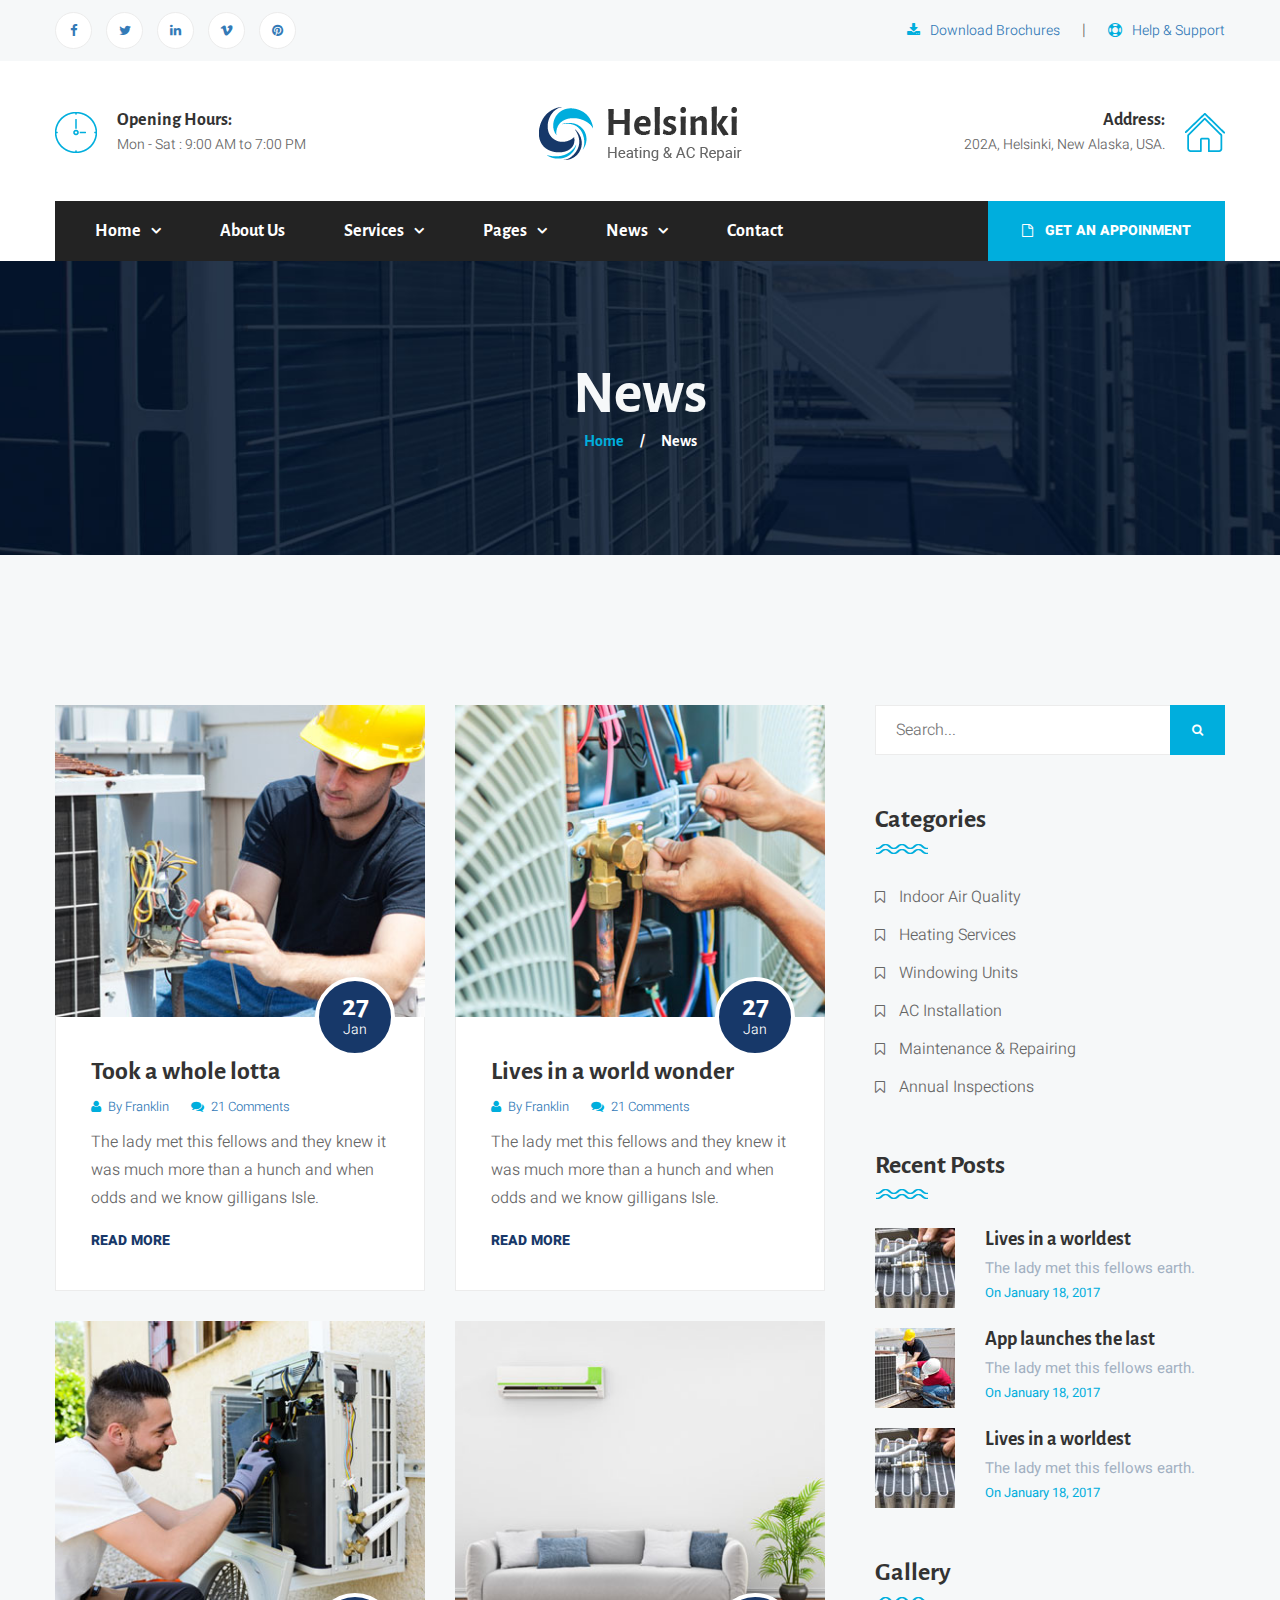
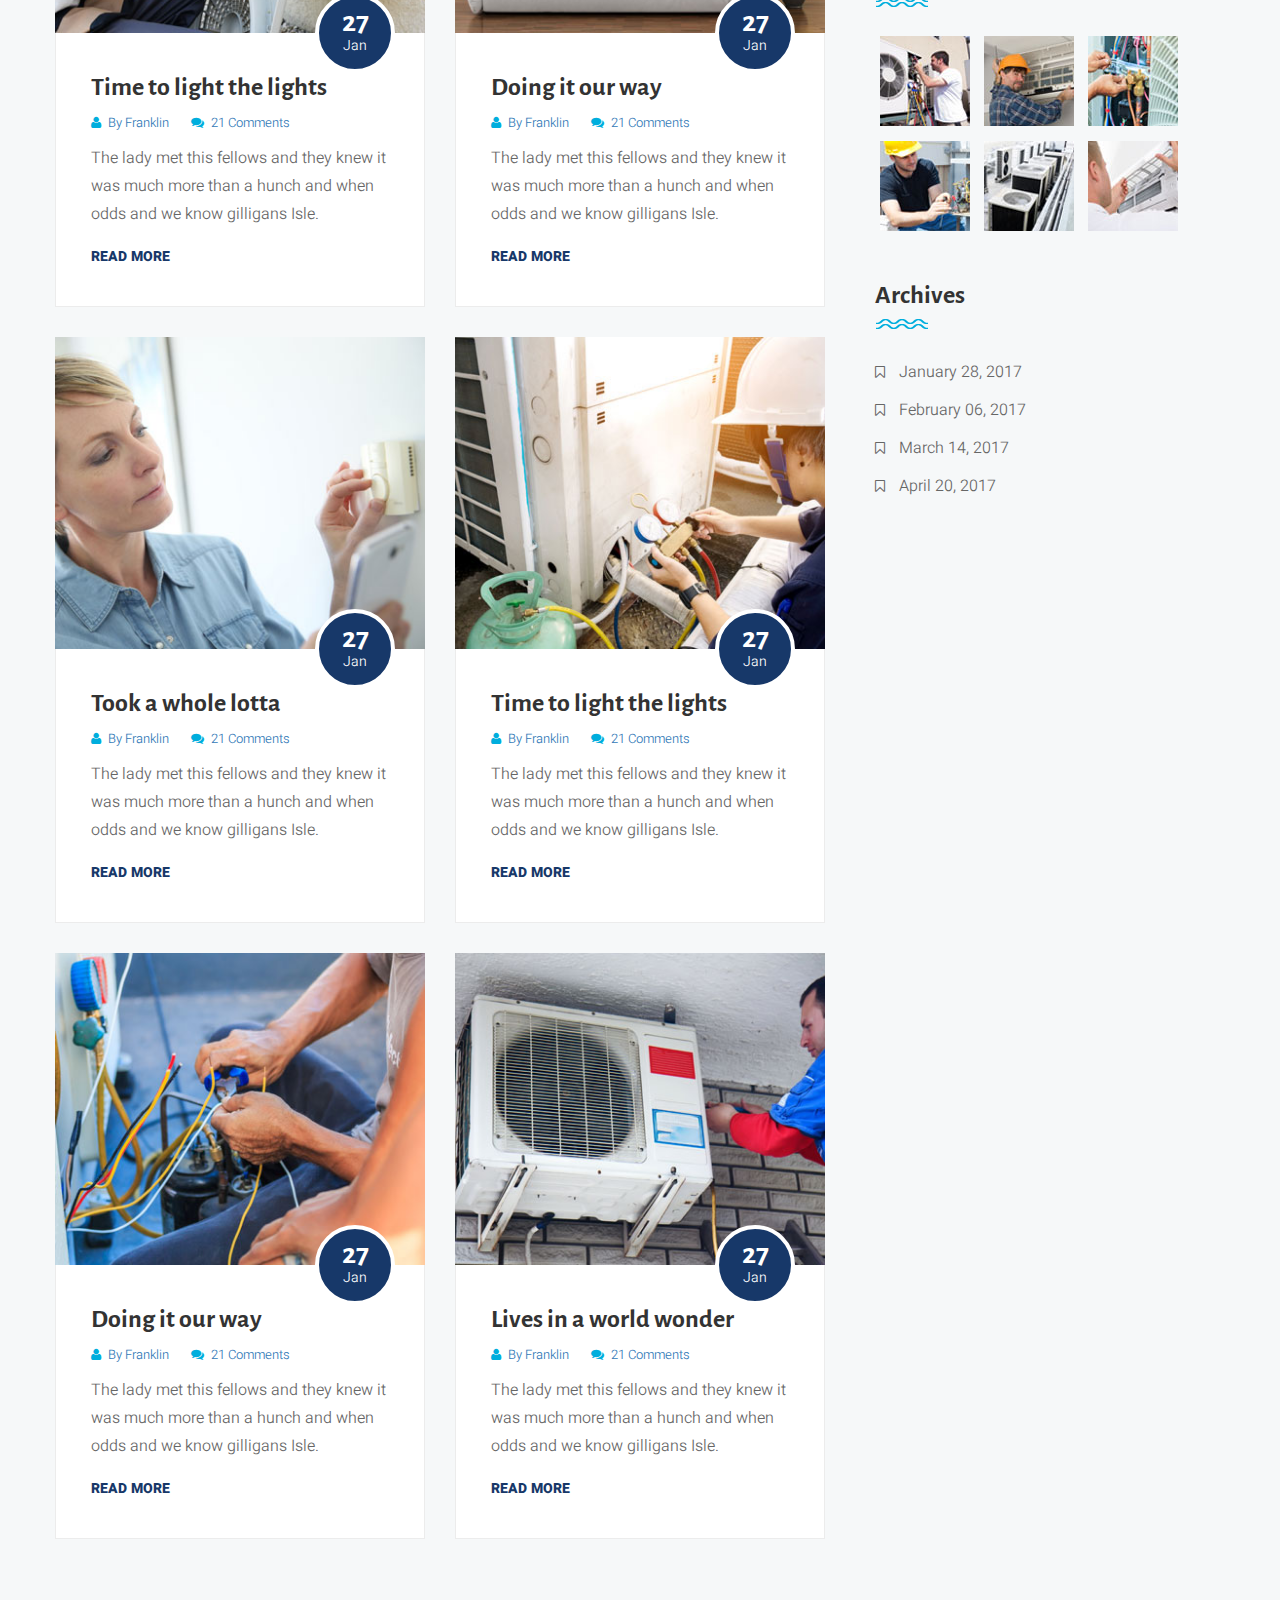
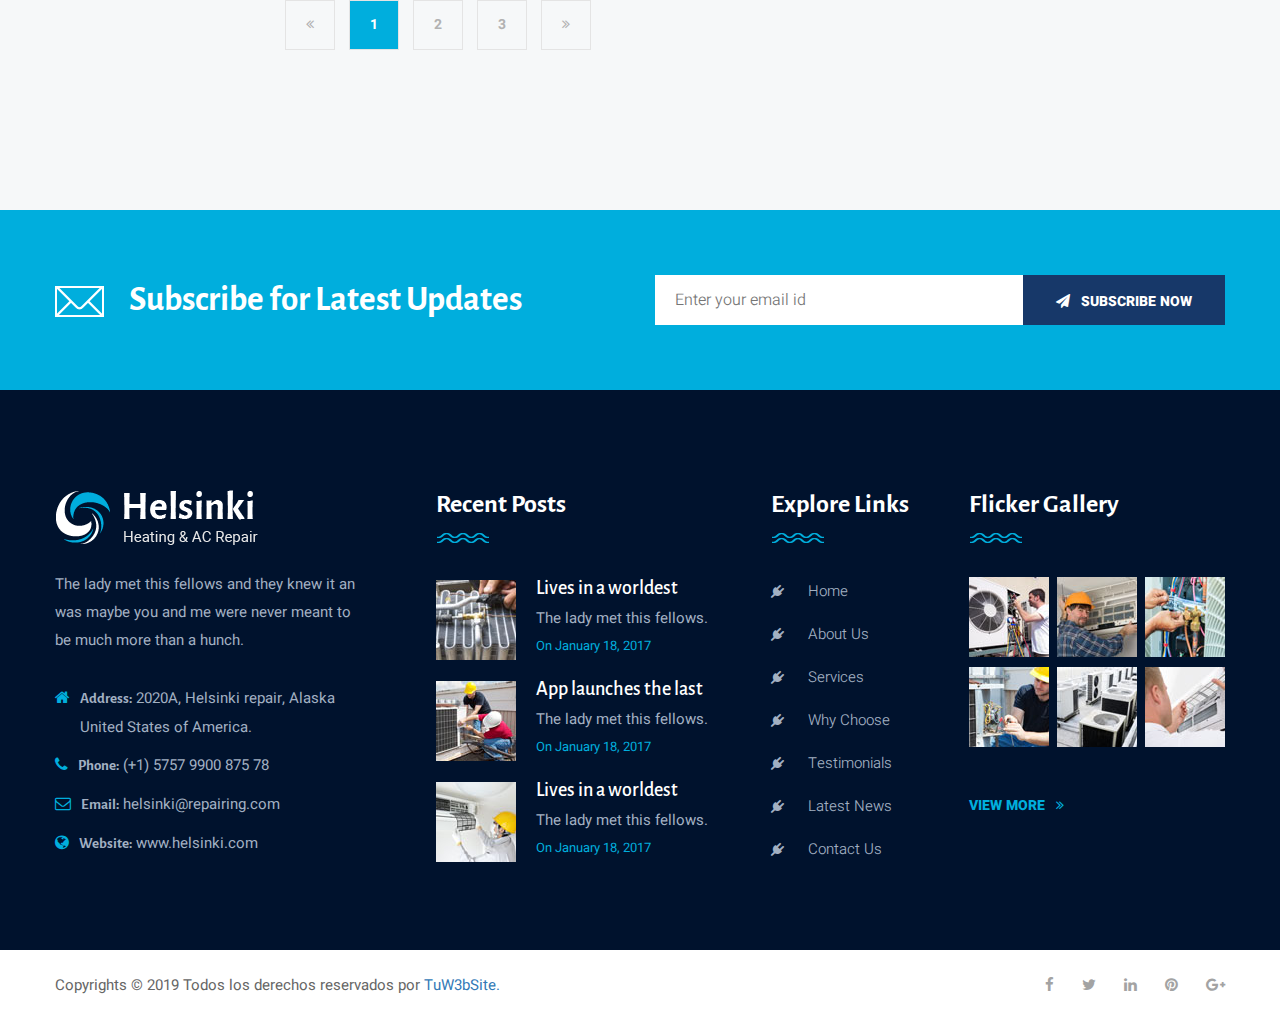
<file: blog.html>
<!DOCTYPE html>
<html lang="en">
<head>
    <meta charset="UTF-8" />
    <title>Refrigeración</title>
    <!-- mobile responsive meta -->
    <meta name="viewport" content="width=device-width, initial-scale=1">

    <link rel="stylesheet" href="css/style.css">
    <link rel="stylesheet" href="css/responsive.css">
</head>
<body>


<section class="top-bar">
    <div class="container">
        <div class="social pull-left">
            <a href="blog.html#" class="fa fa-facebook"></a>
            <a href="blog.html#" class="fa fa-twitter"></a>
            <a href="blog.html#" class="fa fa-linkedin"></a>
            <a href="blog.html#" class="fa fa-vimeo"></a>
            <a href="blog.html#" class="fa fa-pinterest"></a>
        </div><!-- /.social pull-left -->
        <div class="link pull-right">
            <a href="blog.html#"><i class="fa fa-download"></i> Download Brochures</a> <span>|</span>
            <a href="blog.html#"><i class="fa fa-life-bouy"></i> Help & Support</a>
        </div><!-- /.link pull-right -->
    </div><!-- /.container -->
</section><!-- /.top-bar -->
<header class="header">
    <div class="container">
        <div class="logo text-center">
            <a href="index.html"><img src="img/logo.png" alt="Awesome Image"/></a>
        </div><!-- /.logo -->
        <div class="contact-left ">
            <div class="img-box">
                <img src="img/clock-icon.png" alt="Awesome Image"/>
            </div><!-- /.img-box -->
            <div class="text-box">
                <h3>Opening Hours:</h3>
                <p>Mon - Sat : 9:00 AM to 7:00 PM</p>
            </div><!-- /.text-box -->
        </div><!-- /.contact-left -->
        <div class="contact-right ">            
            <div class="text-box">
                <h3>Address:</h3>
                <p>202A, Helsinki, New Alaska, USA.</p>
            </div><!-- /.text-box -->
            <div class="img-box">
                <img src="img/home-icon.png"  alt="Awesome Image"/>
            </div><!-- /.img-box -->
        </div><!-- /.contact-right -->
    </div><!-- /.container -->
</header>

<nav class="navbar navbar-default header-navigation stricky">
    <div class="container">
        <!-- Brand and toggle get grouped for better mobile display -->
        <div class="navbar-header">
            <button type="button" class="navbar-toggle collapsed" data-toggle="collapse" data-target="#main-nav-bar" aria-expanded="false">
                <span class="sr-only">Toggle navigation</span>
                <span class="icon-bar"></span>
                <span class="icon-bar"></span>
                <span class="icon-bar"></span>
            </button>
            <a href="blog.html#" class="qoute-button"><i class="fa fa-file-o"></i> GET AN APPOINMENT</a>
        </div>

        <!-- Collect the nav links, forms, and other content for toggling -->
        <div class="collapse navbar-collapse" id="main-nav-bar">
            

            <ul class="nav navbar-nav navigation-box">
                <li>
                    <a href="index.html">Home</a>
                    <ul class="sub-menu">                           
                        <li><a href="index.html">Home One</a></li>
                        <li><a href="index2.html">Home Two</a></li>
                    </ul><!-- /.sub-menu -->
                </li>
                <li>
                    <a href="about.html">About Us</a>
                </li>
                <li>
                    <a href="services.html">Services</a>
                    <ul class="sub-menu">                           
                        <li><a href="single-service.html">Single Service</a></li>
                    </ul><!-- /.sub-menu -->
                </li>
                <li>
                    <a href="blog.html#">Pages</a>
                    <ul class="sub-menu">
                        <li><a href="gallery-1.html">Gallery Masonary</a></li>
                        <li><a href="gallery-2.html">Gallery Grid</a></li>
                        <li><a href="404.html">Error Page</a></li>
                    </ul><!-- /.sub-menu -->
                </li>
                <li>
                    <a href="blog.html">News</a>
                    <ul class="sub-menu">
                        <li><a href="single-blog.html">News Details</a></li>
                    </ul><!-- /.sub-menu -->
                </li>
                <li><a href="contact.html">Contact</a></li>
            </ul>
            
        </div><!-- /.navbar-collapse -->
    </div><!-- /.container -->
</nav>



<section class="page-title">
	<div class="container text-center">
		<h2>News</h2>
		<div class="breadcumb">
			<a href="blog.html#">Home</a> &nbsp;&nbsp;
			<span class="separator">/</span> &nbsp;&nbsp;
			<span>News</span>
		</div><!-- /.breadcumb -->
	</div><!-- /.container -->
</section><!-- /.page-title -->


<section class="blog-page-area sec-pad dark-bg">
	<div class="container">
		<div class="row">
			<div class="col-md-8">
				<div class="row masonary-layout">
					<div class="col-md-6 col-sm-6 col-xs-12">
						<div class="single-blog-post">
							<div class="img-box">
								<img src="img/blog-p-1.jpg" alt="Awesome Image"/>
								<div class="overlay">
									<a href="blog.html#"><i class="fa fa-link"></i></a>
								</div><!-- /.overlay -->
								<div class="date-box">
									<span>27</span>
									Jan
								</div><!-- /.date-box -->
							</div><!-- /.img-box -->
							<div class="text-box">
								<a href="blog.html#"><h3>Took a whole lotta</h3></a>
								<div class="meta-info">
									<a href="blog.html#"><i class="fa fa-user"></i> By Franklin</a>
									<a href="blog.html#"><i class="fa fa-comments"></i> 21 Comments</a>
								</div><!-- /.meta-info -->
								<p>The lady met this fellows and they knew it was much more than a hunch and when odds and we know gilligans Isle.</p>
								<a href="blog.html#" class="read-more">Read More</a>
							</div><!-- /.text-box -->
						</div><!-- /.single-blog-post -->
					</div><!-- /.col-md-6 -->
					<div class="col-md-6 col-sm-6 col-xs-12">
						<div class="single-blog-post">
							<div class="img-box">
								<img src="img/blog-p-2.jpg" alt="Awesome Image"/>
								<div class="overlay">
									<a href="blog.html#"><i class="fa fa-link"></i></a>
								</div><!-- /.overlay -->
								<div class="date-box">
									<span>27</span>
									Jan
								</div><!-- /.date-box -->
							</div><!-- /.img-box -->
							<div class="text-box">
								<a href="blog.html#"><h3>Lives in a world wonder </h3></a>
								<div class="meta-info">
									<a href="blog.html#"><i class="fa fa-user"></i> By Franklin</a>
									<a href="blog.html#"><i class="fa fa-comments"></i> 21 Comments</a>
								</div><!-- /.meta-info -->
								<p>The lady met this fellows and they knew it was much more than a hunch and when odds and we know gilligans Isle.</p>
								<a href="blog.html#" class="read-more">Read More</a>
							</div><!-- /.text-box -->
						</div><!-- /.single-blog-post -->
					</div><!-- /.col-md-6 -->
					<div class="col-md-6 col-sm-6 col-xs-12">
						<div class="single-blog-post">
							<div class="img-box">
								<img src="img/blog-p-3.jpg" alt="Awesome Image"/>
								<div class="overlay">
									<a href="blog.html#"><i class="fa fa-link"></i></a>
								</div><!-- /.overlay -->
								<div class="date-box">
									<span>27</span>
									Jan
								</div><!-- /.date-box -->
							</div><!-- /.img-box -->
							<div class="text-box">
								<a href="blog.html#"><h3>Time to light the lights</h3></a>
								<div class="meta-info">
									<a href="blog.html#"><i class="fa fa-user"></i> By Franklin</a>
									<a href="blog.html#"><i class="fa fa-comments"></i> 21 Comments</a>
								</div><!-- /.meta-info -->
								<p>The lady met this fellows and they knew it was much more than a hunch and when odds and we know gilligans Isle.</p>
								<a href="blog.html#" class="read-more">Read More</a>
							</div><!-- /.text-box -->
						</div><!-- /.single-blog-post -->
					</div><!-- /.col-md-6 -->
					<div class="col-md-6 col-sm-6 col-xs-12">
						<div class="single-blog-post">
							<div class="img-box">
								<img src="img/blog-p-4.jpg" alt="Awesome Image"/>
								<div class="overlay">
									<a href="blog.html#"><i class="fa fa-link"></i></a>
								</div><!-- /.overlay -->
								<div class="date-box">
									<span>27</span>
									Jan
								</div><!-- /.date-box -->
							</div><!-- /.img-box -->
							<div class="text-box">
								<a href="blog.html#"><h3>Doing it our way</h3></a>
								<div class="meta-info">
									<a href="blog.html#"><i class="fa fa-user"></i> By Franklin</a>
									<a href="blog.html#"><i class="fa fa-comments"></i> 21 Comments</a>
								</div><!-- /.meta-info -->
								<p>The lady met this fellows and they knew it was much more than a hunch and when odds and we know gilligans Isle.</p>
								<a href="blog.html#" class="read-more">Read More</a>
							</div><!-- /.text-box -->
						</div><!-- /.single-blog-post -->
					</div><!-- /.col-md-6 -->
					<div class="col-md-6 col-sm-6 col-xs-12">
						<div class="single-blog-post">
							<div class="img-box">
								<img src="img/blog-p-5.jpg" alt="Awesome Image"/>
								<div class="overlay">
									<a href="blog.html#"><i class="fa fa-link"></i></a>
								</div><!-- /.overlay -->
								<div class="date-box">
									<span>27</span>
									Jan
								</div><!-- /.date-box -->
							</div><!-- /.img-box -->
							<div class="text-box">
								<a href="blog.html#"><h3>Took a whole lotta</h3></a>
								<div class="meta-info">
									<a href="blog.html#"><i class="fa fa-user"></i> By Franklin</a>
									<a href="blog.html#"><i class="fa fa-comments"></i> 21 Comments</a>
								</div><!-- /.meta-info -->
								<p>The lady met this fellows and they knew it was much more than a hunch and when odds and we know gilligans Isle.</p>
								<a href="blog.html#" class="read-more">Read More</a>
							</div><!-- /.text-box -->
						</div><!-- /.single-blog-post -->
					</div><!-- /.col-md-6 -->
					<div class="col-md-6 col-sm-6 col-xs-12">
						<div class="single-blog-post">
							<div class="img-box">
								<img src="img/blog-p-6.jpg" alt="Awesome Image"/>
								<div class="overlay">
									<a href="blog.html#"><i class="fa fa-link"></i></a>
								</div><!-- /.overlay -->
								<div class="date-box">
									<span>27</span>
									Jan
								</div><!-- /.date-box -->
							</div><!-- /.img-box -->
							<div class="text-box">
								<a href="blog.html#"><h3>Time to light the lights</h3></a>
								<div class="meta-info">
									<a href="blog.html#"><i class="fa fa-user"></i> By Franklin</a>
									<a href="blog.html#"><i class="fa fa-comments"></i> 21 Comments</a>
								</div><!-- /.meta-info -->
								<p>The lady met this fellows and they knew it was much more than a hunch and when odds and we know gilligans Isle.</p>
								<a href="blog.html#" class="read-more">Read More</a>
							</div><!-- /.text-box -->
						</div><!-- /.single-blog-post -->
					</div><!-- /.col-md-6 -->
					<div class="col-md-6 col-sm-6 col-xs-12">
						<div class="single-blog-post">
							<div class="img-box">
								<img src="img/blog-p-7.jpg" alt="Awesome Image"/>
								<div class="overlay">
									<a href="blog.html#"><i class="fa fa-link"></i></a>
								</div><!-- /.overlay -->
								<div class="date-box">
									<span>27</span>
									Jan
								</div><!-- /.date-box -->
							</div><!-- /.img-box -->
							<div class="text-box">
								<a href="blog.html#"><h3>Doing it our way</h3></a>
								<div class="meta-info">
									<a href="blog.html#"><i class="fa fa-user"></i> By Franklin</a>
									<a href="blog.html#"><i class="fa fa-comments"></i> 21 Comments</a>
								</div><!-- /.meta-info -->
								<p>The lady met this fellows and they knew it was much more than a hunch and when odds and we know gilligans Isle.</p>
								<a href="blog.html#" class="read-more">Read More</a>
							</div><!-- /.text-box -->
						</div><!-- /.single-blog-post -->
					</div><!-- /.col-md-6 -->
					<div class="col-md-6 col-sm-6 col-xs-12">
						<div class="single-blog-post">
							<div class="img-box">
								<img src="img/blog-p-8.jpg" alt="Awesome Image"/>
								<div class="overlay">
									<a href="blog.html#"><i class="fa fa-link"></i></a>
								</div><!-- /.overlay -->
								<div class="date-box">
									<span>27</span>
									Jan
								</div><!-- /.date-box -->
							</div><!-- /.img-box -->
							<div class="text-box">
								<a href="blog.html#"><h3>Lives in a world wonder </h3></a>
								<div class="meta-info">
									<a href="blog.html#"><i class="fa fa-user"></i> By Franklin</a>
									<a href="blog.html#"><i class="fa fa-comments"></i> 21 Comments</a>
								</div><!-- /.meta-info -->
								<p>The lady met this fellows and they knew it was much more than a hunch and when odds and we know gilligans Isle.</p>
								<a href="blog.html#" class="read-more">Read More</a>
							</div><!-- /.text-box -->
						</div><!-- /.single-blog-post -->
					</div><!-- /.col-md-6 -->
				</div><!-- /.row -->
				<div class="post-pagination text-center">
					<ul class="list-inline">
						<li><a href="blog.html#"><i class="fa fa-angle-double-left"></i></a></li>
						<li class="active"><a href="blog.html#">1</a></li>
						<li><a href="blog.html#">2</a></li>
						<li><a href="blog.html#">3</a></li>
						<li><a href="blog.html#"><i class="fa fa-angle-double-right"></i></a></li>
					</ul><!-- /.list-inline -->
				</div><!-- /.post-pagination -->
			</div><!-- /.col-md-8 -->
			<div class="col-md-4">
				<div class="sidebar right-sidebar">
					<div class="single-sidebar search-widget">
						<form action="blog.html#">
							<input type="text" placeholder="Search..." />
							<button type="submit"><i class="fa fa-search"></i></button>
						</form>
					</div><!-- /.single-sidebar -->
					<div class="single-sidebar categories">
						<div class="title">
							<h3>Categories</h3>
							<div class="line"></div><!-- /.line -->
						</div><!-- /.title -->
						<ul>
							<li><a href="blog.html#"><i class="fa fa-bookmark-o"></i> Indoor Air Quality</a></li>
							<li><a href="blog.html#"><i class="fa fa-bookmark-o"></i> Heating Services</a></li>
							<li><a href="blog.html#"><i class="fa fa-bookmark-o"></i> Windowing Units</a></li>
							<li><a href="blog.html#"><i class="fa fa-bookmark-o"></i> AC Installation</a></li>
							<li><a href="blog.html#"><i class="fa fa-bookmark-o"></i> Maintenance & Repairing</a></li>
							<li><a href="blog.html#"><i class="fa fa-bookmark-o"></i> Annual Inspections</a></li>
						</ul>
					</div><!-- /.single-sidebar -->
					<div class="single-sidebar recent-posts">
						<div class="title">
							<h3>Recent Posts</h3>
							<div class="line"></div><!-- /.line -->
						</div><!-- /.title -->
						<div class="recent-post-wrapper">
							<div class="single-recent-post">
								<div class="img-box">
									<img src="img/lp--1.jpg" alt="Awesome Image"/>
								</div><!-- /.img-box -->
								<div class="text-box">
									<a href="blog.html#"><h3>Lives in a worldest</h3></a>
									<p>The lady met this fellows earth.</p>
									<span>On January 18, 2017</span>
								</div><!-- /.text-box -->
							</div><!-- /.single-recent-post -->
							<div class="single-recent-post">
								<div class="img-box">
									<img src="img/lp--2.jpg" alt="Awesome Image"/>
								</div><!-- /.img-box -->
								<div class="text-box">
									<a href="blog.html#"><h3>App launches the last</h3></a>
									<p>The lady met this fellows earth.</p>
									<span>On January 18, 2017</span>
								</div><!-- /.text-box -->
							</div><!-- /.single-recent-post -->
							<div class="single-recent-post">
								<div class="img-box">
									<img src="img/lp--1.jpg" alt="Awesome Image"/>
								</div><!-- /.img-box -->
								<div class="text-box">
									<a href="blog.html#"><h3>Lives in a worldest</h3></a>
									<p>The lady met this fellows earth.</p>
									<span>On January 18, 2017</span>
								</div><!-- /.text-box -->
							</div><!-- /.single-recent-post -->
						</div><!-- /.recent-post-wrapper -->
					</div><!-- /.single-sidebar -->
					<div class="single-sidebar gallery">
						<div class="title">
							<h3>Gallery</h3>
							<div class="line"></div><!-- /.line -->
						</div><!-- /.title -->
						<ul class="list-inline">
							<li><a href="blog.html#"><img src="img/g-s-1.jpg" alt="Awesome Image"/></a></li>
							<li><a href="blog.html#"><img src="img/g-s-2.jpg" alt="Awesome Image"/></a></li>
							<li><a href="blog.html#"><img src="img/g-s-3.jpg" alt="Awesome Image"/></a></li>
							<li><a href="blog.html#"><img src="img/g-s-4.jpg" alt="Awesome Image"/></a></li>
							<li><a href="blog.html#"><img src="img/g-s-5.jpg" alt="Awesome Image"/></a></li>
							<li><a href="blog.html#"><img src="img/g-s-6.jpg" alt="Awesome Image"/></a></li>
						</ul><!-- /.list-inline -->
					</div><!-- /.single-sidebar -->
					<div class="single-sidebar archives">
						<div class="title">
							<h3>Archives</h3>
							<div class="line"></div><!-- /.line -->
						</div><!-- /.title -->
						<ul>
							<li><a href="blog.html#"><i class="fa fa-bookmark-o"></i> January 28, 2017</a></li>
							<li><a href="blog.html#"><i class="fa fa-bookmark-o"></i> February 06, 2017</a></li>
							<li><a href="blog.html#"><i class="fa fa-bookmark-o"></i> March 14, 2017</a></li>
							<li><a href="blog.html#"><i class="fa fa-bookmark-o"></i> April 20, 2017</a></li>
						</ul>
					</div><!-- /.single-sidebar -->
				</div><!-- /.sidebar right-sidebar -->
			</div><!-- /.col-md-4 -->
		</div><!-- /.row -->
	</div><!-- /.container -->
</section><!-- /.blog-page-area sec-pad -->


<section class="subscribe-section">
	<div class="container">
		<div class="row">
			<div class="col-md-6">
				<p><img src="img/mail-icon.png" alt="" /> Subscribe for Latest Updates</p>
			</div><!-- /.col-md-6 -->
			<div class="col-md-6">
				<form action="blog.html#">
					<input type="text" placeholder="Enter your email id" />
					<button type="submit"><i class="fa fa-paper-plane"></i> Subscribe Now</button>
				</form>
			</div><!-- /.col-md-6 -->
		</div><!-- /.row -->
	</div><!-- /.container -->
</section><!-- /.subscribe-section -->


<footer class="footer">
	<div class="container">
		<div class="row">
			<div class="col-lg-4 col-md-6">
				<div class="footer-widget about-widget">
					<a class="logo" href="index.html"><img src="img/logo-light.png"  alt="Awesome Image"/></a>
					<p>The lady met this fellows and they knew it an<br /> was maybe you and me were never meant to <br /> be much more than a hunch.</p>
					<div class="contact-info">
						<div class="single-contact-info">
							<div class="icon-box">
								<i class="fa fa-home"></i>
							</div><!-- /.icon-box -->
							<div class="text-box">
								<p><b>Address:</b> 2020A, Helsinki repair, Alaska<br />United States of America.</p>
							</div><!-- /.text-box -->
						</div><!-- /.single-contact-info -->
						<div class="single-contact-info">
							<div class="icon-box">
								<i class="fa fa-phone"></i>
							</div><!-- /.icon-box -->
							<div class="text-box">
								<p><b>Phone:</b>  (+1) 5757 9900 875 78</p>
							</div><!-- /.text-box -->
						</div><!-- /.single-contact-info -->
						<div class="single-contact-info">
							<div class="icon-box">
								<i class="fa fa-envelope-o"></i>
							</div><!-- /.icon-box -->
							<div class="text-box">
								<p><b>Email:</b>  helsinki@repairing.com</p>
							</div><!-- /.text-box -->
						</div><!-- /.single-contact-info -->
						<div class="single-contact-info">
							<div class="icon-box">
								<i class="fa fa-globe"></i>
							</div><!-- /.icon-box -->
							<div class="text-box">
								<p><b>Website:</b>  www.helsinki.com</p>
							</div><!-- /.text-box -->
						</div><!-- /.single-contact-info -->
					</div><!-- /.contact-info -->

				</div><!-- /.footer-widget -->
			</div><!-- /.col-md-4 -->
			<div class="col-lg-3 col-md-6">
				<div class="footer-widget recent-post">
					<div class="title">
						<h3>Recent Posts</h3>
						<div class="decor-line"></div><!-- /.decor-line -->
					</div><!-- /.title -->
					<div class="recent-post-box">
						<div class="single-recent-post">
							<div class="img-box">
								<img src="img/footer-recent-post.jpg"  alt="" />
								<div class="overlay">
									<a href="blog.html#"><i class="fa fa-link"></i></a>
								</div><!-- /.overlay -->
							</div><!-- /.img-box -->
							<div class="text-box">
								<a href="blog.html#"><h3>Lives in a worldest</h3></a>
								<p>The lady met this fellows.</p>
								<span>On January 18, 2017</span>
							</div><!-- /.text-box -->
						</div><!-- /.single-recent-post -->
						<div class="single-recent-post">
							<div class="img-box">
								<img src="img/footer-recent-post-2.jpg"  alt="" />
								<div class="overlay">
									<a href="blog.html#"><i class="fa fa-link"></i></a>
								</div><!-- /.overlay -->
							</div><!-- /.img-box -->
							<div class="text-box">
								<a href="blog.html#"><h3>App launches the last</h3></a>
								<p>The lady met this fellows.</p>
								<span>On January 18, 2017</span>
							</div><!-- /.text-box -->
						</div><!-- /.single-recent-post -->
						<div class="single-recent-post">
							<div class="img-box">
								<img src="img/footer-recent-post-3.jpg"  alt="" />
								<div class="overlay">
									<a href="blog.html#"><i class="fa fa-link"></i></a>
								</div><!-- /.overlay -->
							</div><!-- /.img-box -->
							<div class="text-box">
								<a href="blog.html#"><h3>Lives in a worldest</h3></a>
								<p>The lady met this fellows.</p>
								<span>On January 18, 2017</span>
							</div><!-- /.text-box -->
						</div><!-- /.single-recent-post -->
					</div><!-- /.recent-post-box -->
				</div><!-- /.footer-widget -->
			</div><!-- /.col-md-3 -->
			<div class="col-lg-2 col-md-6">
				<div class="footer-widget link-widget">
					<div class="title">
						<h3>Explore Links</h3>
						<div class="decor-line"></div><!-- /.decor-line -->
					</div><!-- /.title -->
					<ul class="link-list">
						<li><a href="blog.html#"><i class="fa fa-plug"></i> Home</a></li>
						<li><a href="blog.html#"><i class="fa fa-plug"></i> About Us</a></li>
						<li><a href="blog.html#"><i class="fa fa-plug"></i> Services</a></li>
						<li><a href="blog.html#"><i class="fa fa-plug"></i> Why Choose</a></li>
						<li><a href="blog.html#"><i class="fa fa-plug"></i> Testimonials</a></li>
						<li><a href="blog.html#"><i class="fa fa-plug"></i> Latest News</a></li>
						<li><a href="blog.html#"><i class="fa fa-plug"></i> Contact Us</a></li>
					</ul><!-- /.link-list -->
				</div><!-- /.footer-widget link-widget -->
			</div><!-- /.col-md-2 -->
			<div class="col-lg-3 col-md-6">
				<div class="footer-widget flicker-widget">
					<div class="title">
						<h3>Flicker Gallery</h3>
						<div class="decor-line"></div><!-- /.decor-line -->
					</div><!-- /.title -->
					<ul class="flicker-list list-inline">
						<li><a href="blog.html#"><img src="img/flicker-1.jpg" alt="" /></a></li>
						<li><a href="blog.html#"><img src="img/flicker-2.jpg" alt="" /></a></li>
						<li><a href="blog.html#"><img src="img/flicker-3.jpg" alt="" /></a></li>
						<li><a href="blog.html#"><img src="img/flicker-4.jpg" alt="" /></a></li>
						<li><a href="blog.html#"><img src="img/flicker-5.jpg" alt="" /></a></li>
						<li><a href="blog.html#"><img src="img/flicker-6.jpg" alt="" /></a></li>
					</ul><!-- /.flicker-list -->
					<a href="blog.html#">View More <i class="fa fa-angle-double-right"></i></a>
				</div><!-- /.footer-widget -->
			</div><!-- /.col-md-3 -->
		</div><!-- /.row -->
	</div><!-- /.container -->
</footer><!-- /.footer -->
<section class="footer-bottom">
	<div class="container">
		<div class="copy-text pull-left">
			<p>Copyrights © 2019 Todos los derechos reservados por <a href="http://www.tuw3bsite.com.ve" target="_black">TuW3bSite.</a></p>
		</div><!-- /.copy-text pull-left -->
		<div class="social pull-right">
			<a href="blog.html#" class="fa fa-facebook"></a>
			<a href="blog.html#" class="fa fa-twitter"></a>
			<a href="blog.html#" class="fa fa-linkedin"></a>
			<a href="blog.html#" class="fa fa-pinterest"></a>
			<a href="blog.html#" class="fa fa-google-plus"></a>
		</div><!-- /.social pull-right -->
	</div><!-- /.container -->
</section><!-- /.footer-bottom -->


<!--Scroll to top-->
<div class="scroll-to-top scroll-to-target" data-target="html"><span class="fa fa-angle-up"></span></div>


<script src="assets/jquery.js"></script>
<script src="assets/bootstrap/js/bootstrap.min.js"></script>
<script src="assets/bootstrap-select/dist/js/bootstrap-select.min.js"></script>
<!-- revolution slider js -->
<script src="assets/revolution/js/jquery.themepunch.tools.min.js"></script>
<script src="assets/revolution/js/jquery.themepunch.revolution.min.js"></script>
<script src="assets/revolution/js/extensions/revolution.extension.actions.min.js"></script>
<script src="assets/revolution/js/extensions/revolution.extension.carousel.min.js"></script>
<script src="assets/revolution/js/extensions/revolution.extension.kenburn.min.js"></script>
<script src="assets/revolution/js/extensions/revolution.extension.layeranimation.min.js"></script>
<script src="assets/revolution/js/extensions/revolution.extension.migration.min.js"></script>
<script src="assets/revolution/js/extensions/revolution.extension.navigation.min.js"></script>
<script src="assets/revolution/js/extensions/revolution.extension.parallax.min.js"></script>
<script src="assets/revolution/js/extensions/revolution.extension.slideanims.min.js"></script>
<script src="assets/revolution/js/extensions/revolution.extension.video.min.js"></script>
<script src="http://maps.google.com/maps/api/js?sensor=true"></script>
<script src="assets/gmaps.js"></script>
<!-- google map helper -->  
<script src="assets/map-helper.js"></script>
<script src="assets/jquery-validation/dist/jquery.validate.min.js"></script>
<script src="assets/owl.carousel-2/owl.carousel.min.js"></script>
<script src="assets/nouislider/nouislider.js"></script>
<script src="assets/bootstrap-touch-spin/jquery.bootstrap-touchspin.js"></script>
<script src="assets/isotope.js"></script>
<script src="assets/masterslider/masterslider.min.js"></script>
<script src="assets/bxslider/dist/jquery.bxslider.min.js"></script>
<script src="assets/Magnific-Popup-master/dist/jquery.magnific-popup.min.js"></script>
<script src="assets/waypoints.min.js"></script>
<script src="assets/jquery.counterup.min.js"></script>
<script src="assets/wow.min.js"></script>
<script src="js/custom.js"></script>

    
</body>
</html>
</file>
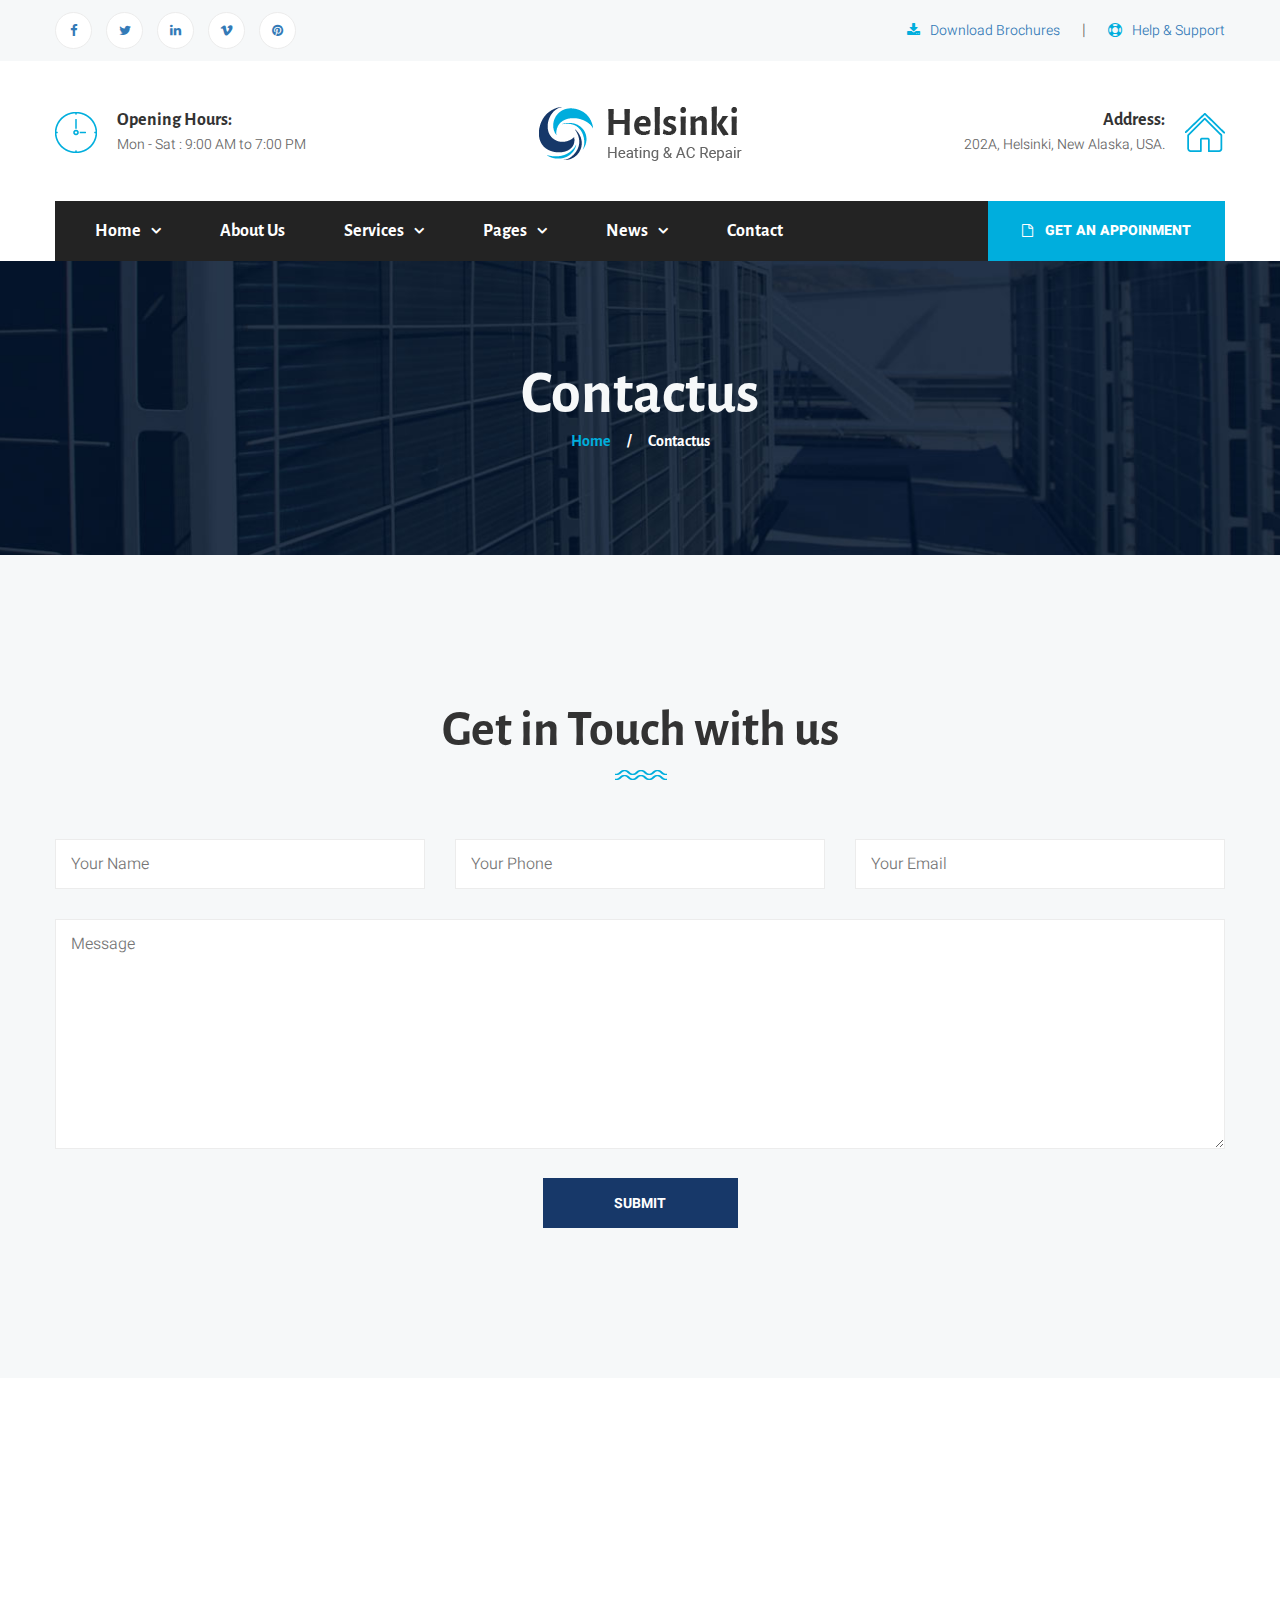
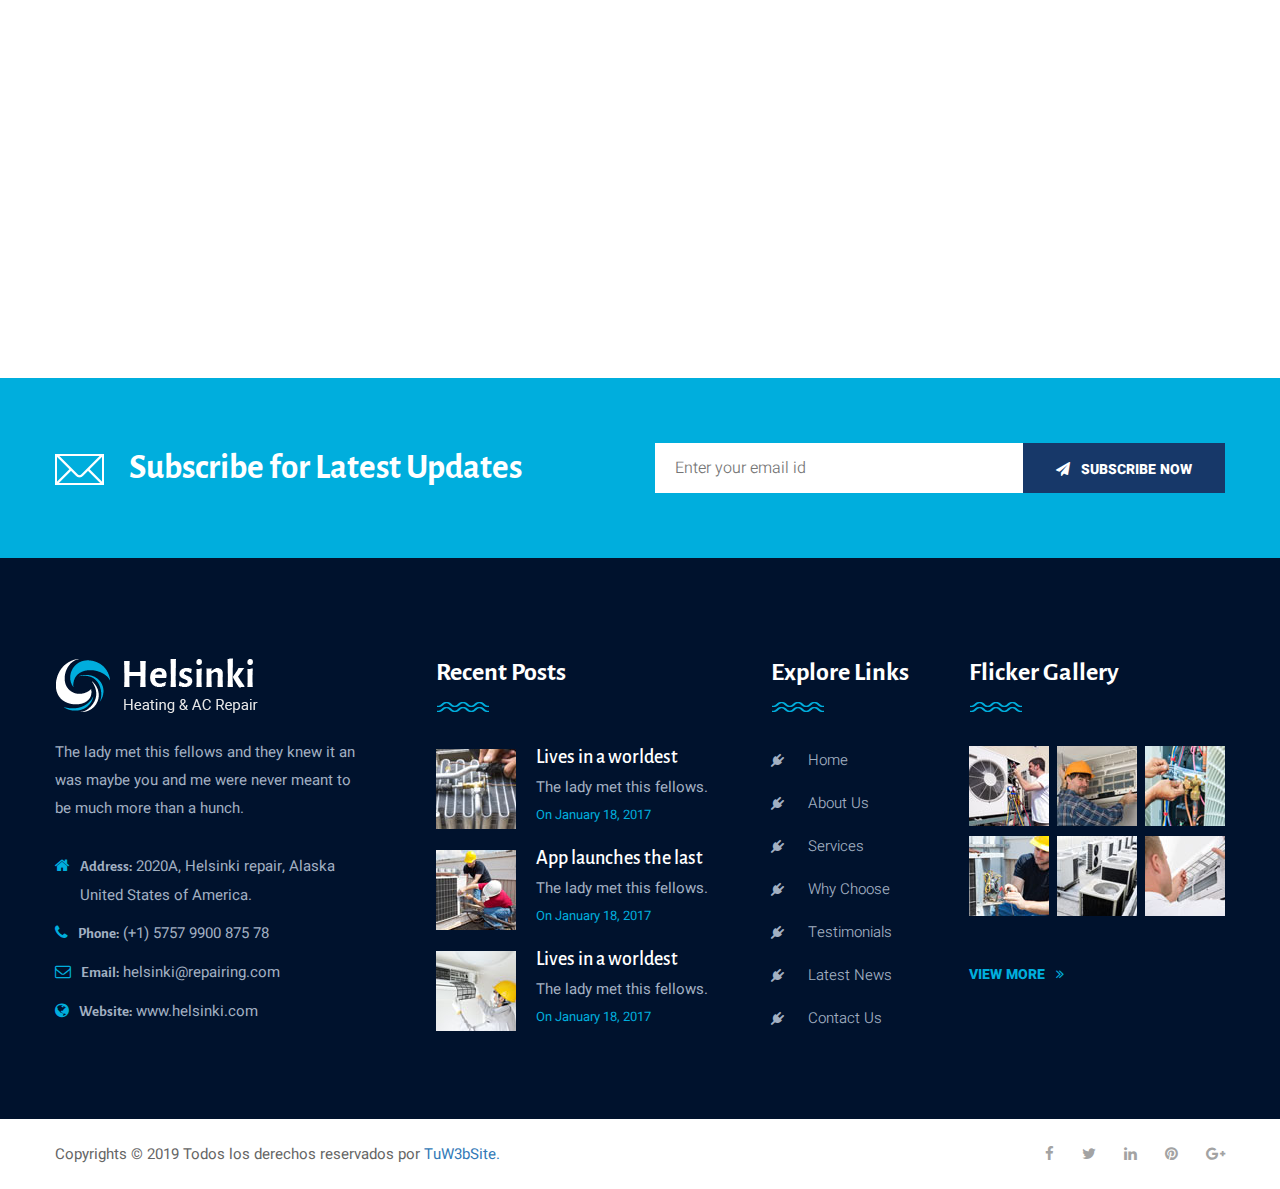
<file: contact.html>
<!DOCTYPE html>
<html lang="en">
<head>
    <meta charset="UTF-8" />
    <title>Refrigeración</title>
    <!-- mobile responsive meta -->
    <meta name="viewport" content="width=device-width, initial-scale=1">

    <link rel="stylesheet" href="css/style.css">
    <link rel="stylesheet" href="css/responsive.css">
</head>
<body>


<section class="top-bar">
    <div class="container">
        <div class="social pull-left">
            <a href="contact.html#" class="fa fa-facebook"></a>
            <a href="contact.html#" class="fa fa-twitter"></a>
            <a href="contact.html#" class="fa fa-linkedin"></a>
            <a href="contact.html#" class="fa fa-vimeo"></a>
            <a href="contact.html#" class="fa fa-pinterest"></a>
        </div><!-- /.social pull-left -->
        <div class="link pull-right">
            <a href="contact.html#"><i class="fa fa-download"></i> Download Brochures</a> <span>|</span>
            <a href="contact.html#"><i class="fa fa-life-bouy"></i> Help & Support</a>
        </div><!-- /.link pull-right -->
    </div><!-- /.container -->
</section><!-- /.top-bar -->
<header class="header">
    <div class="container">
        <div class="logo text-center">
            <a href="index.html"><img src="img/logo.png" alt="Awesome Image"/></a>
        </div><!-- /.logo -->
        <div class="contact-left ">
            <div class="img-box">
                <img src="img/clock-icon.png" alt="Awesome Image"/>
            </div><!-- /.img-box -->
            <div class="text-box">
                <h3>Opening Hours:</h3>
                <p>Mon - Sat : 9:00 AM to 7:00 PM</p>
            </div><!-- /.text-box -->
        </div><!-- /.contact-left -->
        <div class="contact-right ">            
            <div class="text-box">
                <h3>Address:</h3>
                <p>202A, Helsinki, New Alaska, USA.</p>
            </div><!-- /.text-box -->
            <div class="img-box">
                <img src="img/home-icon.png"  alt="Awesome Image"/>
            </div><!-- /.img-box -->
        </div><!-- /.contact-right -->
    </div><!-- /.container -->
</header>

<nav class="navbar navbar-default header-navigation stricky">
    <div class="container">
        <!-- Brand and toggle get grouped for better mobile display -->
        <div class="navbar-header">
            <button type="button" class="navbar-toggle collapsed" data-toggle="collapse" data-target="#main-nav-bar" aria-expanded="false">
                <span class="sr-only">Toggle navigation</span>
                <span class="icon-bar"></span>
                <span class="icon-bar"></span>
                <span class="icon-bar"></span>
            </button>
            <a href="contact.html#" class="qoute-button"><i class="fa fa-file-o"></i> GET AN APPOINMENT</a>
        </div>

        <!-- Collect the nav links, forms, and other content for toggling -->
        <div class="collapse navbar-collapse" id="main-nav-bar">
            

            <ul class="nav navbar-nav navigation-box">
                <li>
                    <a href="index.html">Home</a>
                    <ul class="sub-menu">                           
                        <li><a href="index.html">Home One</a></li>
                        <li><a href="index2.html">Home Two</a></li>
                    </ul><!-- /.sub-menu -->
                </li>
                <li>
                    <a href="about.html">About Us</a>
                </li>
                <li>
                    <a href="services.html">Services</a>
                    <ul class="sub-menu">                           
                        <li><a href="single-service.html">Single Service</a></li>
                    </ul><!-- /.sub-menu -->
                </li>
                <li>
                    <a href="contact.html#">Pages</a>
                    <ul class="sub-menu">
                        <li><a href="gallery-1.html">Gallery Masonary</a></li>
                        <li><a href="gallery-2.html">Gallery Grid</a></li>
                        <li><a href="404.html">Error Page</a></li>
                    </ul><!-- /.sub-menu -->
                </li>
                <li>
                    <a href="blog.html">News</a>
                    <ul class="sub-menu">
                        <li><a href="single-blog.html">News Details</a></li>
                    </ul><!-- /.sub-menu -->
                </li>
                <li><a href="contact.html">Contact</a></li>
            </ul>
            
        </div><!-- /.navbar-collapse -->
    </div><!-- /.container -->
</nav>



<section class="page-title">
	<div class="container text-center">
		<h2>Contactus</h2>
		<div class="breadcumb">
			<a href="contact.html#">Home</a> &nbsp;&nbsp;
			<span class="separator">/</span> &nbsp;&nbsp;
			<span>Contactus</span>
		</div><!-- /.breadcumb -->
	</div><!-- /.container -->
</section><!-- /.page-title -->

<section class="contact-area sec-pad dark-bg">
	<div class="container">
		<div class="sec-title text-center">
			<h2>Get in Touch with us</h2>
			<div class="decor-line"></div><!-- /.decor-line -->
		</div><!-- /.sec-title -->
		<form action="contact.html#" class="contact-form">
			<div class="row">
				<div class="col-md-4">
					<input type="text" placeholder="Your Name" name="name" />
				</div><!-- /.col-md-4 -->
				<div class="col-md-4">
					<input type="text" placeholder="Your Phone" name="phone" />
				</div><!-- /.col-md-4 -->
				<div class="col-md-4">
					<input type="text" placeholder="Your Email" name="email" />
				</div><!-- /.col-md-4 -->
				<div class="col-md-12">
					<textarea name="message" placeholder="Message"></textarea>
					<button type="submit">Submit</button>
				</div><!-- /.col-md-4 -->
			</div><!-- /.row -->
		</form>
	</div><!-- /.container -->
</section><!-- /.contact-area -->

<div 
  class="google-map" 
  id="contact-google-map" 
  data-map-lat="40.712784" 
  data-map-lng="-74.005941" 
  data-icon-path="img/map-marker.png"
  data-map-title="Brooklyn, New York, United Kingdom"
  data-map-zoom="11"
  data-markers='{
            "marker-1": [40.712784, -74.005941, "<h4>Main Office</h4><p>Babylon Branch , Lindenhurst, UK</p>"],
            "marker-2": [40.728157, -74.077642, "<h4>Branch Office</h4> <p>291 Park Ave S, East Meadow, UK</p>"]
        }'>

 </div>

 

<section class="subscribe-section">
	<div class="container">
		<div class="row">
			<div class="col-md-6">
				<p><img src="img/mail-icon.png" alt="" /> Subscribe for Latest Updates</p>
			</div><!-- /.col-md-6 -->
			<div class="col-md-6">
				<form action="contact.html#">
					<input type="text" placeholder="Enter your email id" />
					<button type="submit"><i class="fa fa-paper-plane"></i> Subscribe Now</button>
				</form>
			</div><!-- /.col-md-6 -->
		</div><!-- /.row -->
	</div><!-- /.container -->
</section><!-- /.subscribe-section -->


<footer class="footer">
	<div class="container">
		<div class="row">
			<div class="col-lg-4 col-md-6">
				<div class="footer-widget about-widget">
					<a class="logo" href="index.html"><img src="img/logo-light.png"  alt="Awesome Image"/></a>
					<p>The lady met this fellows and they knew it an<br /> was maybe you and me were never meant to <br /> be much more than a hunch.</p>
					<div class="contact-info">
						<div class="single-contact-info">
							<div class="icon-box">
								<i class="fa fa-home"></i>
							</div><!-- /.icon-box -->
							<div class="text-box">
								<p><b>Address:</b> 2020A, Helsinki repair, Alaska<br />United States of America.</p>
							</div><!-- /.text-box -->
						</div><!-- /.single-contact-info -->
						<div class="single-contact-info">
							<div class="icon-box">
								<i class="fa fa-phone"></i>
							</div><!-- /.icon-box -->
							<div class="text-box">
								<p><b>Phone:</b>  (+1) 5757 9900 875 78</p>
							</div><!-- /.text-box -->
						</div><!-- /.single-contact-info -->
						<div class="single-contact-info">
							<div class="icon-box">
								<i class="fa fa-envelope-o"></i>
							</div><!-- /.icon-box -->
							<div class="text-box">
								<p><b>Email:</b>  helsinki@repairing.com</p>
							</div><!-- /.text-box -->
						</div><!-- /.single-contact-info -->
						<div class="single-contact-info">
							<div class="icon-box">
								<i class="fa fa-globe"></i>
							</div><!-- /.icon-box -->
							<div class="text-box">
								<p><b>Website:</b>  www.helsinki.com</p>
							</div><!-- /.text-box -->
						</div><!-- /.single-contact-info -->
					</div><!-- /.contact-info -->

				</div><!-- /.footer-widget -->
			</div><!-- /.col-md-4 -->
			<div class="col-lg-3 col-md-6">
				<div class="footer-widget recent-post">
					<div class="title">
						<h3>Recent Posts</h3>
						<div class="decor-line"></div><!-- /.decor-line -->
					</div><!-- /.title -->
					<div class="recent-post-box">
						<div class="single-recent-post">
							<div class="img-box">
								<img src="img/footer-recent-post.jpg"  alt="" />
								<div class="overlay">
									<a href="contact.html#"><i class="fa fa-link"></i></a>
								</div><!-- /.overlay -->
							</div><!-- /.img-box -->
							<div class="text-box">
								<a href="contact.html#"><h3>Lives in a worldest</h3></a>
								<p>The lady met this fellows.</p>
								<span>On January 18, 2017</span>
							</div><!-- /.text-box -->
						</div><!-- /.single-recent-post -->
						<div class="single-recent-post">
							<div class="img-box">
								<img src="img/footer-recent-post-2.jpg"  alt="" />
								<div class="overlay">
									<a href="contact.html#"><i class="fa fa-link"></i></a>
								</div><!-- /.overlay -->
							</div><!-- /.img-box -->
							<div class="text-box">
								<a href="contact.html#"><h3>App launches the last</h3></a>
								<p>The lady met this fellows.</p>
								<span>On January 18, 2017</span>
							</div><!-- /.text-box -->
						</div><!-- /.single-recent-post -->
						<div class="single-recent-post">
							<div class="img-box">
								<img src="img/footer-recent-post-3.jpg"  alt="" />
								<div class="overlay">
									<a href="contact.html#"><i class="fa fa-link"></i></a>
								</div><!-- /.overlay -->
							</div><!-- /.img-box -->
							<div class="text-box">
								<a href="contact.html#"><h3>Lives in a worldest</h3></a>
								<p>The lady met this fellows.</p>
								<span>On January 18, 2017</span>
							</div><!-- /.text-box -->
						</div><!-- /.single-recent-post -->
					</div><!-- /.recent-post-box -->
				</div><!-- /.footer-widget -->
			</div><!-- /.col-md-3 -->
			<div class="col-lg-2 col-md-6">
				<div class="footer-widget link-widget">
					<div class="title">
						<h3>Explore Links</h3>
						<div class="decor-line"></div><!-- /.decor-line -->
					</div><!-- /.title -->
					<ul class="link-list">
						<li><a href="contact.html#"><i class="fa fa-plug"></i> Home</a></li>
						<li><a href="contact.html#"><i class="fa fa-plug"></i> About Us</a></li>
						<li><a href="contact.html#"><i class="fa fa-plug"></i> Services</a></li>
						<li><a href="contact.html#"><i class="fa fa-plug"></i> Why Choose</a></li>
						<li><a href="contact.html#"><i class="fa fa-plug"></i> Testimonials</a></li>
						<li><a href="contact.html#"><i class="fa fa-plug"></i> Latest News</a></li>
						<li><a href="contact.html#"><i class="fa fa-plug"></i> Contact Us</a></li>
					</ul><!-- /.link-list -->
				</div><!-- /.footer-widget link-widget -->
			</div><!-- /.col-md-2 -->
			<div class="col-lg-3 col-md-6">
				<div class="footer-widget flicker-widget">
					<div class="title">
						<h3>Flicker Gallery</h3>
						<div class="decor-line"></div><!-- /.decor-line -->
					</div><!-- /.title -->
					<ul class="flicker-list list-inline">
						<li><a href="contact.html#"><img src="img/flicker-1.jpg" alt="" /></a></li>
						<li><a href="contact.html#"><img src="img/flicker-2.jpg" alt="" /></a></li>
						<li><a href="contact.html#"><img src="img/flicker-3.jpg" alt="" /></a></li>
						<li><a href="contact.html#"><img src="img/flicker-4.jpg" alt="" /></a></li>
						<li><a href="contact.html#"><img src="img/flicker-5.jpg" alt="" /></a></li>
						<li><a href="contact.html#"><img src="img/flicker-6.jpg" alt="" /></a></li>
					</ul><!-- /.flicker-list -->
					<a href="contact.html#">View More <i class="fa fa-angle-double-right"></i></a>
				</div><!-- /.footer-widget -->
			</div><!-- /.col-md-3 -->
		</div><!-- /.row -->
	</div><!-- /.container -->
</footer><!-- /.footer -->
<section class="footer-bottom">
	<div class="container">
		<div class="copy-text pull-left">
			<p>Copyrights © 2019 Todos los derechos reservados por <a href="http://www.tuw3bsite.com.ve" target="_black">TuW3bSite.</a></p>
		</div><!-- /.copy-text pull-left -->
		<div class="social pull-right">
			<a href="contact.html#" class="fa fa-facebook"></a>
			<a href="contact.html#" class="fa fa-twitter"></a>
			<a href="contact.html#" class="fa fa-linkedin"></a>
			<a href="contact.html#" class="fa fa-pinterest"></a>
			<a href="contact.html#" class="fa fa-google-plus"></a>
		</div><!-- /.social pull-right -->
	</div><!-- /.container -->
</section><!-- /.footer-bottom -->


<!--Scroll to top-->
<div class="scroll-to-top scroll-to-target" data-target="html"><span class="fa fa-angle-up"></span></div>


<script src="assets/jquery.js"></script>
<script src="assets/bootstrap/js/bootstrap.min.js"></script>
<script src="assets/bootstrap-select/dist/js/bootstrap-select.min.js"></script>
<!-- revolution slider js -->
<script src="assets/revolution/js/jquery.themepunch.tools.min.js"></script>
<script src="assets/revolution/js/jquery.themepunch.revolution.min.js"></script>
<script src="assets/revolution/js/extensions/revolution.extension.actions.min.js"></script>
<script src="assets/revolution/js/extensions/revolution.extension.carousel.min.js"></script>
<script src="assets/revolution/js/extensions/revolution.extension.kenburn.min.js"></script>
<script src="assets/revolution/js/extensions/revolution.extension.layeranimation.min.js"></script>
<script src="assets/revolution/js/extensions/revolution.extension.migration.min.js"></script>
<script src="assets/revolution/js/extensions/revolution.extension.navigation.min.js"></script>
<script src="assets/revolution/js/extensions/revolution.extension.parallax.min.js"></script>
<script src="assets/revolution/js/extensions/revolution.extension.slideanims.min.js"></script>
<script src="assets/revolution/js/extensions/revolution.extension.video.min.js"></script>
<script src="http://maps.google.com/maps/api/js?sensor=true"></script>
<script src="assets/gmaps.js"></script>
<!-- google map helper -->  
<script src="assets/map-helper.js"></script>
<script src="assets/jquery-validation/dist/jquery.validate.min.js"></script>
<script src="assets/owl.carousel-2/owl.carousel.min.js"></script>
<script src="assets/nouislider/nouislider.js"></script>
<script src="assets/bootstrap-touch-spin/jquery.bootstrap-touchspin.js"></script>
<script src="assets/isotope.js"></script>
<script src="assets/masterslider/masterslider.min.js"></script>
<script src="assets/bxslider/dist/jquery.bxslider.min.js"></script>
<script src="assets/Magnific-Popup-master/dist/jquery.magnific-popup.min.js"></script>
<script src="assets/waypoints.min.js"></script>
<script src="assets/jquery.counterup.min.js"></script>
<script src="assets/wow.min.js"></script>
<script src="js/custom.js"></script>

    
</body>
</html>
</file>
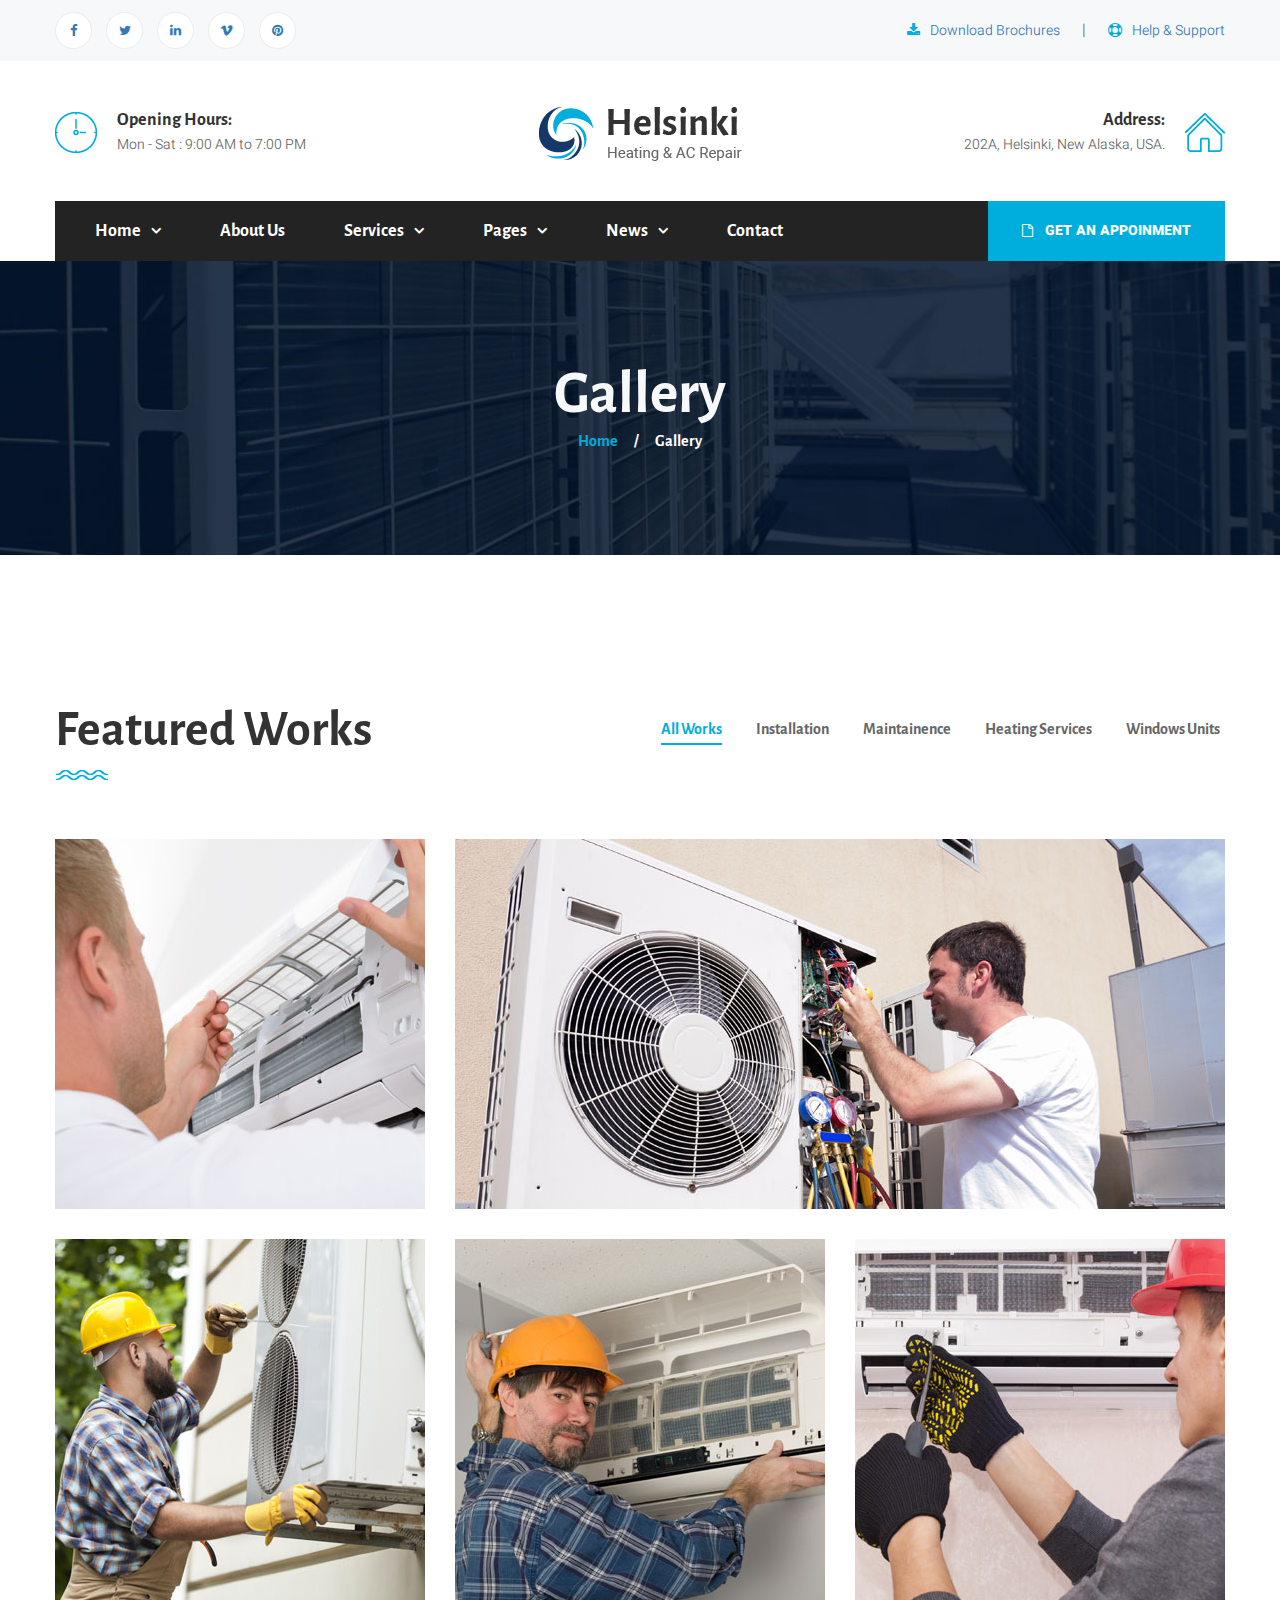
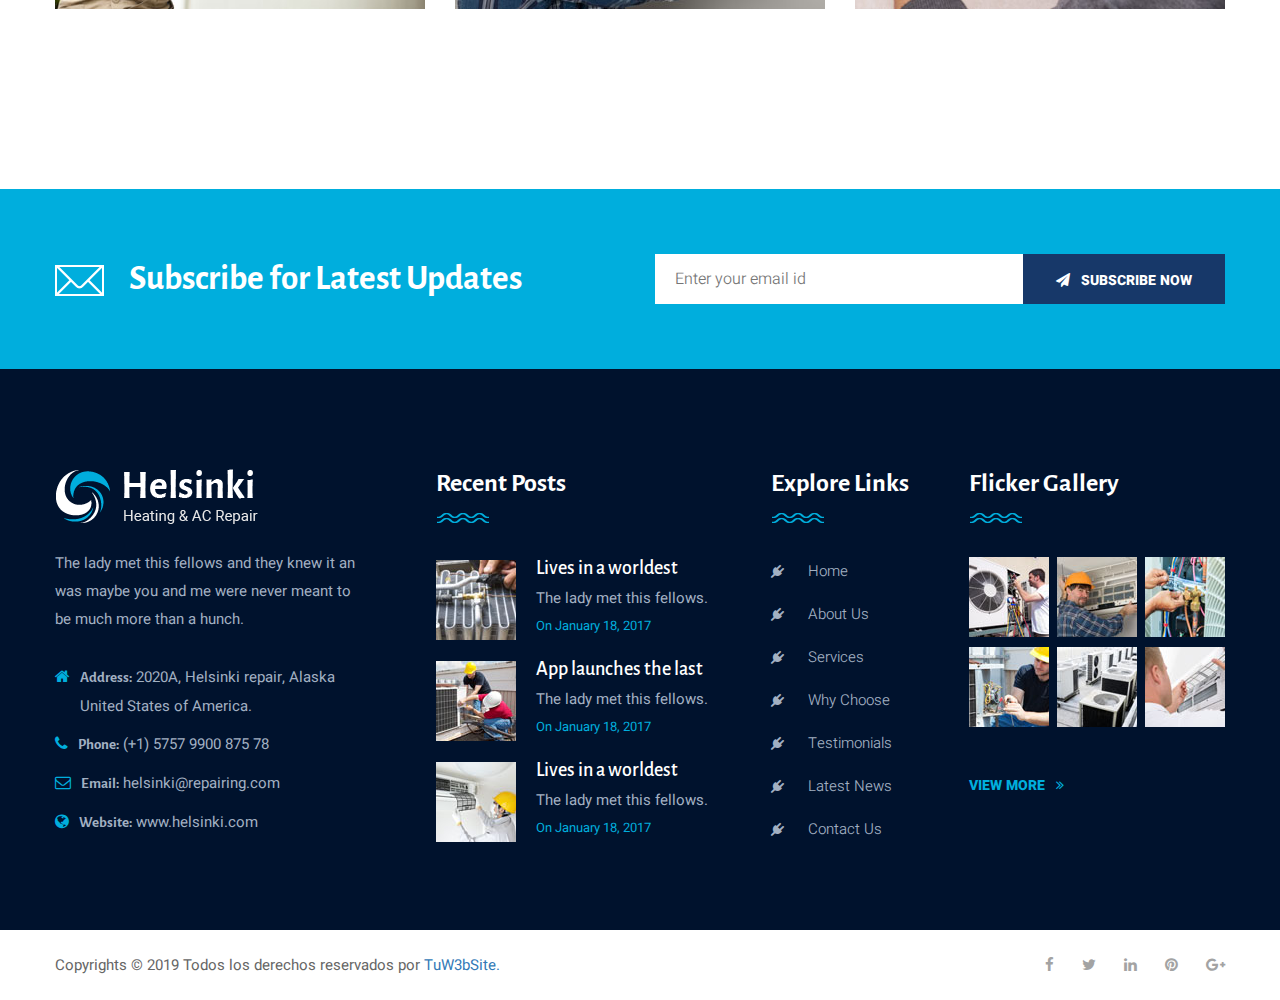
<file: gallery-1.html>
<!DOCTYPE html>
<html lang="en">
<head>
    <meta charset="UTF-8" />
    <title>Refrigeración</title>
    <!-- mobile responsive meta -->
    <meta name="viewport" content="width=device-width, initial-scale=1">

    <link rel="stylesheet" href="css/style.css">
    <link rel="stylesheet" href="css/responsive.css">
</head>
<body>


<section class="top-bar">
    <div class="container">
        <div class="social pull-left">
            <a href="gallery-1.html#" class="fa fa-facebook"></a>
            <a href="gallery-1.html#" class="fa fa-twitter"></a>
            <a href="gallery-1.html#" class="fa fa-linkedin"></a>
            <a href="gallery-1.html#" class="fa fa-vimeo"></a>
            <a href="gallery-1.html#" class="fa fa-pinterest"></a>
        </div><!-- /.social pull-left -->
        <div class="link pull-right">
            <a href="gallery-1.html#"><i class="fa fa-download"></i> Download Brochures</a> <span>|</span>
            <a href="gallery-1.html#"><i class="fa fa-life-bouy"></i> Help & Support</a>
        </div><!-- /.link pull-right -->
    </div><!-- /.container -->
</section><!-- /.top-bar -->
<header class="header">
    <div class="container">
        <div class="logo text-center">
            <a href="index.html"><img src="img/logo.png" alt="Awesome Image"/></a>
        </div><!-- /.logo -->
        <div class="contact-left ">
            <div class="img-box">
                <img src="img/clock-icon.png" alt="Awesome Image"/>
            </div><!-- /.img-box -->
            <div class="text-box">
                <h3>Opening Hours:</h3>
                <p>Mon - Sat : 9:00 AM to 7:00 PM</p>
            </div><!-- /.text-box -->
        </div><!-- /.contact-left -->
        <div class="contact-right ">            
            <div class="text-box">
                <h3>Address:</h3>
                <p>202A, Helsinki, New Alaska, USA.</p>
            </div><!-- /.text-box -->
            <div class="img-box">
                <img src="img/home-icon.png"  alt="Awesome Image"/>
            </div><!-- /.img-box -->
        </div><!-- /.contact-right -->
    </div><!-- /.container -->
</header>

<nav class="navbar navbar-default header-navigation stricky">
    <div class="container">
        <!-- Brand and toggle get grouped for better mobile display -->
        <div class="navbar-header">
            <button type="button" class="navbar-toggle collapsed" data-toggle="collapse" data-target="#main-nav-bar" aria-expanded="false">
                <span class="sr-only">Toggle navigation</span>
                <span class="icon-bar"></span>
                <span class="icon-bar"></span>
                <span class="icon-bar"></span>
            </button>
            <a href="gallery-1.html#" class="qoute-button"><i class="fa fa-file-o"></i> GET AN APPOINMENT</a>
        </div>

        <!-- Collect the nav links, forms, and other content for toggling -->
        <div class="collapse navbar-collapse" id="main-nav-bar">
            

            <ul class="nav navbar-nav navigation-box">
                <li>
                    <a href="index.html">Home</a>
                    <ul class="sub-menu">                           
                        <li><a href="index.html">Home One</a></li>
                        <li><a href="index2.html">Home Two</a></li>
                    </ul><!-- /.sub-menu -->
                </li>
                <li>
                    <a href="about.html">About Us</a>
                </li>
                <li>
                    <a href="services.html">Services</a>
                    <ul class="sub-menu">                           
                        <li><a href="single-service.html">Single Service</a></li>
                    </ul><!-- /.sub-menu -->
                </li>
                <li>
                    <a href="gallery-1.html#">Pages</a>
                    <ul class="sub-menu">
                        <li><a href="gallery-1.html">Gallery Masonary</a></li>
                        <li><a href="gallery-2.html">Gallery Grid</a></li>
                        <li><a href="404.html">Error Page</a></li>
                    </ul><!-- /.sub-menu -->
                </li>
                <li>
                    <a href="blog.html">News</a>
                    <ul class="sub-menu">
                        <li><a href="single-blog.html">News Details</a></li>
                    </ul><!-- /.sub-menu -->
                </li>
                <li><a href="contact.html">Contact</a></li>
            </ul>
            
        </div><!-- /.navbar-collapse -->
    </div><!-- /.container -->
</nav>



<section class="page-title">
	<div class="container text-center">
		<h2>Gallery</h2>
		<div class="breadcumb">
			<a href="gallery-1.html#">Home</a> &nbsp;&nbsp;
			<span class="separator">/</span> &nbsp;&nbsp;
			<span>Gallery</span>
		</div><!-- /.breadcumb -->
	</div><!-- /.container -->
</section><!-- /.page-title -->

<section class="gallery-area sec-pad">
	<div class="container">
		<div class="top-box clearfix">
			<div class="sec-title pull-left">
				<h2>Featured Works</h2>
				<div class="decor-line"></div><!-- /.decor-line -->
			</div><!-- /.sec-title -->
			<div class="gallery-filter pull-right">
				<ul class="list-inline post-filter masonary">
					<li class="filter active" data-filter=".masonary-item"><span>All Works</span></li>
					<li class="filter " data-filter=".installation"><span>Installation</span></li>
					<li class="filter " data-filter=".maintain"><span>Maintainence</span></li>
					<li class="filter " data-filter=".heating"><span>Heating Services</span></li>
					<li class="filter " data-filter=".windows"><span>Windows Units</span></li>
				</ul><!-- /.list-inline -->
			</div><!-- /.gallery-filter pull-right -->
		</div><!-- /.top-box -->
		<div class="masonary-layout row filter-layout" data-filter-class="filter">
			<div class="col-md-4 col-sm-6 col-xs-12 masonary-item single-filter-item heating installation">
				<div class="single-gallery">
					<img src="img/gallery-1.jpg" alt="Awesome Image"/>
					<div class="overlay">
						<div class="content">
							<p>Outlet Air Condition</p>
							<h3>Maintainence & Repairing</h3>
							<a href="img/gallery-1.jpg" class="img-popup">+</a>
						</div><!-- /.content -->
					</div><!-- /.overlay -->
				</div><!-- /.single-gallery -->
			</div><!-- /.col-md-4 -->
			<div class="col-md-8 col-sm-6 masonary-item single-filter-item maintain windows">
				<div class="single-gallery">
					<img src="img/gallery-2.jpg" alt="Awesome Image"/>
					<div class="overlay">
						<div class="content">
							<p>Outlet Air Condition</p>
							<h3>Maintainence & Repairing</h3>
							<a href="img/gallery-2.jpg" class="img-popup">+</a>
						</div><!-- /.content -->
					</div><!-- /.overlay -->
				</div><!-- /.single-gallery -->
			</div><!-- /.col-md-8 -->
			<div class="col-md-4 col-sm-6 col-xs-12 masonary-item single-filter-item heating">
				<div class="single-gallery">
					<img src="img/gallery-3.jpg" alt="Awesome Image"/>
					<div class="overlay">
						<div class="content">
							<p>Outlet Air Condition</p>
							<h3>Maintainence & Repairing</h3>
							<a href="img/gallery-3.jpg" class="img-popup">+</a>
						</div><!-- /.content -->
					</div><!-- /.overlay -->
				</div><!-- /.single-gallery -->
			</div><!-- /.col-md-4 -->
			<div class="col-md-4 col-sm-6 col-xs-12 masonary-item single-filter-item maintain">
				<div class="single-gallery">
					<img src="img/gallery-4.jpg" alt="Awesome Image"/>
					<div class="overlay">
						<div class="content">
							<p>Outlet Air Condition</p>
							<h3>Maintainence & Repairing</h3>
							<a href="img/gallery-4.jpg" class="img-popup">+</a>
						</div><!-- /.content -->
					</div><!-- /.overlay -->
				</div><!-- /.single-gallery -->
			</div><!-- /.col-md-4 -->
			<div class="col-md-4 col-sm-6 col-xs-12 masonary-item single-filter-item heating">
				<div class="single-gallery">
					<img src="img/gallery-5.jpg" alt="Awesome Image"/>
					<div class="overlay">
						<div class="content">
							<p>Outlet Air Condition</p>
							<h3>Maintainence & Repairing</h3>
							<a href="img/gallery-5.jpg" class="img-popup">+</a>
						</div><!-- /.content -->
					</div><!-- /.overlay -->
				</div><!-- /.single-gallery -->
			</div><!-- /.col-md-4 -->
		</div><!-- /.masonary-layout -->
	</div><!-- /.container -->
</section><!-- /.gallery-area -->



<section class="subscribe-section">
	<div class="container">
		<div class="row">
			<div class="col-md-6">
				<p><img src="img/mail-icon.png" alt="" /> Subscribe for Latest Updates</p>
			</div><!-- /.col-md-6 -->
			<div class="col-md-6">
				<form action="gallery-1.html#">
					<input type="text" placeholder="Enter your email id" />
					<button type="submit"><i class="fa fa-paper-plane"></i> Subscribe Now</button>
				</form>
			</div><!-- /.col-md-6 -->
		</div><!-- /.row -->
	</div><!-- /.container -->
</section><!-- /.subscribe-section -->


<footer class="footer">
	<div class="container">
		<div class="row">
			<div class="col-lg-4 col-md-6">
				<div class="footer-widget about-widget">
					<a class="logo" href="index.html"><img src="img/logo-light.png"  alt="Awesome Image"/></a>
					<p>The lady met this fellows and they knew it an<br /> was maybe you and me were never meant to <br /> be much more than a hunch.</p>
					<div class="contact-info">
						<div class="single-contact-info">
							<div class="icon-box">
								<i class="fa fa-home"></i>
							</div><!-- /.icon-box -->
							<div class="text-box">
								<p><b>Address:</b> 2020A, Helsinki repair, Alaska<br />United States of America.</p>
							</div><!-- /.text-box -->
						</div><!-- /.single-contact-info -->
						<div class="single-contact-info">
							<div class="icon-box">
								<i class="fa fa-phone"></i>
							</div><!-- /.icon-box -->
							<div class="text-box">
								<p><b>Phone:</b>  (+1) 5757 9900 875 78</p>
							</div><!-- /.text-box -->
						</div><!-- /.single-contact-info -->
						<div class="single-contact-info">
							<div class="icon-box">
								<i class="fa fa-envelope-o"></i>
							</div><!-- /.icon-box -->
							<div class="text-box">
								<p><b>Email:</b>  helsinki@repairing.com</p>
							</div><!-- /.text-box -->
						</div><!-- /.single-contact-info -->
						<div class="single-contact-info">
							<div class="icon-box">
								<i class="fa fa-globe"></i>
							</div><!-- /.icon-box -->
							<div class="text-box">
								<p><b>Website:</b>  www.helsinki.com</p>
							</div><!-- /.text-box -->
						</div><!-- /.single-contact-info -->
					</div><!-- /.contact-info -->

				</div><!-- /.footer-widget -->
			</div><!-- /.col-md-4 -->
			<div class="col-lg-3 col-md-6">
				<div class="footer-widget recent-post">
					<div class="title">
						<h3>Recent Posts</h3>
						<div class="decor-line"></div><!-- /.decor-line -->
					</div><!-- /.title -->
					<div class="recent-post-box">
						<div class="single-recent-post">
							<div class="img-box">
								<img src="img/footer-recent-post.jpg"  alt="" />
								<div class="overlay">
									<a href="gallery-1.html#"><i class="fa fa-link"></i></a>
								</div><!-- /.overlay -->
							</div><!-- /.img-box -->
							<div class="text-box">
								<a href="gallery-1.html#"><h3>Lives in a worldest</h3></a>
								<p>The lady met this fellows.</p>
								<span>On January 18, 2017</span>
							</div><!-- /.text-box -->
						</div><!-- /.single-recent-post -->
						<div class="single-recent-post">
							<div class="img-box">
								<img src="img/footer-recent-post-2.jpg"  alt="" />
								<div class="overlay">
									<a href="gallery-1.html#"><i class="fa fa-link"></i></a>
								</div><!-- /.overlay -->
							</div><!-- /.img-box -->
							<div class="text-box">
								<a href="gallery-1.html#"><h3>App launches the last</h3></a>
								<p>The lady met this fellows.</p>
								<span>On January 18, 2017</span>
							</div><!-- /.text-box -->
						</div><!-- /.single-recent-post -->
						<div class="single-recent-post">
							<div class="img-box">
								<img src="img/footer-recent-post-3.jpg"  alt="" />
								<div class="overlay">
									<a href="gallery-1.html#"><i class="fa fa-link"></i></a>
								</div><!-- /.overlay -->
							</div><!-- /.img-box -->
							<div class="text-box">
								<a href="gallery-1.html#"><h3>Lives in a worldest</h3></a>
								<p>The lady met this fellows.</p>
								<span>On January 18, 2017</span>
							</div><!-- /.text-box -->
						</div><!-- /.single-recent-post -->
					</div><!-- /.recent-post-box -->
				</div><!-- /.footer-widget -->
			</div><!-- /.col-md-3 -->
			<div class="col-lg-2 col-md-6">
				<div class="footer-widget link-widget">
					<div class="title">
						<h3>Explore Links</h3>
						<div class="decor-line"></div><!-- /.decor-line -->
					</div><!-- /.title -->
					<ul class="link-list">
						<li><a href="gallery-1.html#"><i class="fa fa-plug"></i> Home</a></li>
						<li><a href="gallery-1.html#"><i class="fa fa-plug"></i> About Us</a></li>
						<li><a href="gallery-1.html#"><i class="fa fa-plug"></i> Services</a></li>
						<li><a href="gallery-1.html#"><i class="fa fa-plug"></i> Why Choose</a></li>
						<li><a href="gallery-1.html#"><i class="fa fa-plug"></i> Testimonials</a></li>
						<li><a href="gallery-1.html#"><i class="fa fa-plug"></i> Latest News</a></li>
						<li><a href="gallery-1.html#"><i class="fa fa-plug"></i> Contact Us</a></li>
					</ul><!-- /.link-list -->
				</div><!-- /.footer-widget link-widget -->
			</div><!-- /.col-md-2 -->
			<div class="col-lg-3 col-md-6">
				<div class="footer-widget flicker-widget">
					<div class="title">
						<h3>Flicker Gallery</h3>
						<div class="decor-line"></div><!-- /.decor-line -->
					</div><!-- /.title -->
					<ul class="flicker-list list-inline">
						<li><a href="gallery-1.html#"><img src="img/flicker-1.jpg" alt="" /></a></li>
						<li><a href="gallery-1.html#"><img src="img/flicker-2.jpg" alt="" /></a></li>
						<li><a href="gallery-1.html#"><img src="img/flicker-3.jpg" alt="" /></a></li>
						<li><a href="gallery-1.html#"><img src="img/flicker-4.jpg" alt="" /></a></li>
						<li><a href="gallery-1.html#"><img src="img/flicker-5.jpg" alt="" /></a></li>
						<li><a href="gallery-1.html#"><img src="img/flicker-6.jpg" alt="" /></a></li>
					</ul><!-- /.flicker-list -->
					<a href="gallery-1.html#">View More <i class="fa fa-angle-double-right"></i></a>
				</div><!-- /.footer-widget -->
			</div><!-- /.col-md-3 -->
		</div><!-- /.row -->
	</div><!-- /.container -->
</footer><!-- /.footer -->
<section class="footer-bottom">
	<div class="container">
		<div class="copy-text pull-left">
			<p>Copyrights © 2019 Todos los derechos reservados por <a href="http://www.tuw3bsite.com.ve" target="_black">TuW3bSite.</a></p>
		</div><!-- /.copy-text pull-left -->
		<div class="social pull-right">
			<a href="gallery-1.html#" class="fa fa-facebook"></a>
			<a href="gallery-1.html#" class="fa fa-twitter"></a>
			<a href="gallery-1.html#" class="fa fa-linkedin"></a>
			<a href="gallery-1.html#" class="fa fa-pinterest"></a>
			<a href="gallery-1.html#" class="fa fa-google-plus"></a>
		</div><!-- /.social pull-right -->
	</div><!-- /.container -->
</section><!-- /.footer-bottom -->


<!--Scroll to top-->
<div class="scroll-to-top scroll-to-target" data-target="html"><span class="fa fa-angle-up"></span></div>


<script src="assets/jquery.js"></script>
<script src="assets/bootstrap/js/bootstrap.min.js"></script>
<script src="assets/bootstrap-select/dist/js/bootstrap-select.min.js"></script>
<!-- revolution slider js -->
<script src="assets/revolution/js/jquery.themepunch.tools.min.js"></script>
<script src="assets/revolution/js/jquery.themepunch.revolution.min.js"></script>
<script src="assets/revolution/js/extensions/revolution.extension.actions.min.js"></script>
<script src="assets/revolution/js/extensions/revolution.extension.carousel.min.js"></script>
<script src="assets/revolution/js/extensions/revolution.extension.kenburn.min.js"></script>
<script src="assets/revolution/js/extensions/revolution.extension.layeranimation.min.js"></script>
<script src="assets/revolution/js/extensions/revolution.extension.migration.min.js"></script>
<script src="assets/revolution/js/extensions/revolution.extension.navigation.min.js"></script>
<script src="assets/revolution/js/extensions/revolution.extension.parallax.min.js"></script>
<script src="assets/revolution/js/extensions/revolution.extension.slideanims.min.js"></script>
<script src="assets/revolution/js/extensions/revolution.extension.video.min.js"></script>
<script src="http://maps.google.com/maps/api/js?sensor=true"></script>
<script src="assets/gmaps.js"></script>
<!-- google map helper -->  
<script src="assets/map-helper.js"></script>
<script src="assets/jquery-validation/dist/jquery.validate.min.js"></script>
<script src="assets/owl.carousel-2/owl.carousel.min.js"></script>
<script src="assets/nouislider/nouislider.js"></script>
<script src="assets/bootstrap-touch-spin/jquery.bootstrap-touchspin.js"></script>
<script src="assets/isotope.js"></script>
<script src="assets/masterslider/masterslider.min.js"></script>
<script src="assets/bxslider/dist/jquery.bxslider.min.js"></script>
<script src="assets/Magnific-Popup-master/dist/jquery.magnific-popup.min.js"></script>
<script src="assets/waypoints.min.js"></script>
<script src="assets/jquery.counterup.min.js"></script>
<script src="assets/wow.min.js"></script>
<script src="js/custom.js"></script>

    
</body>
</html>
</file>
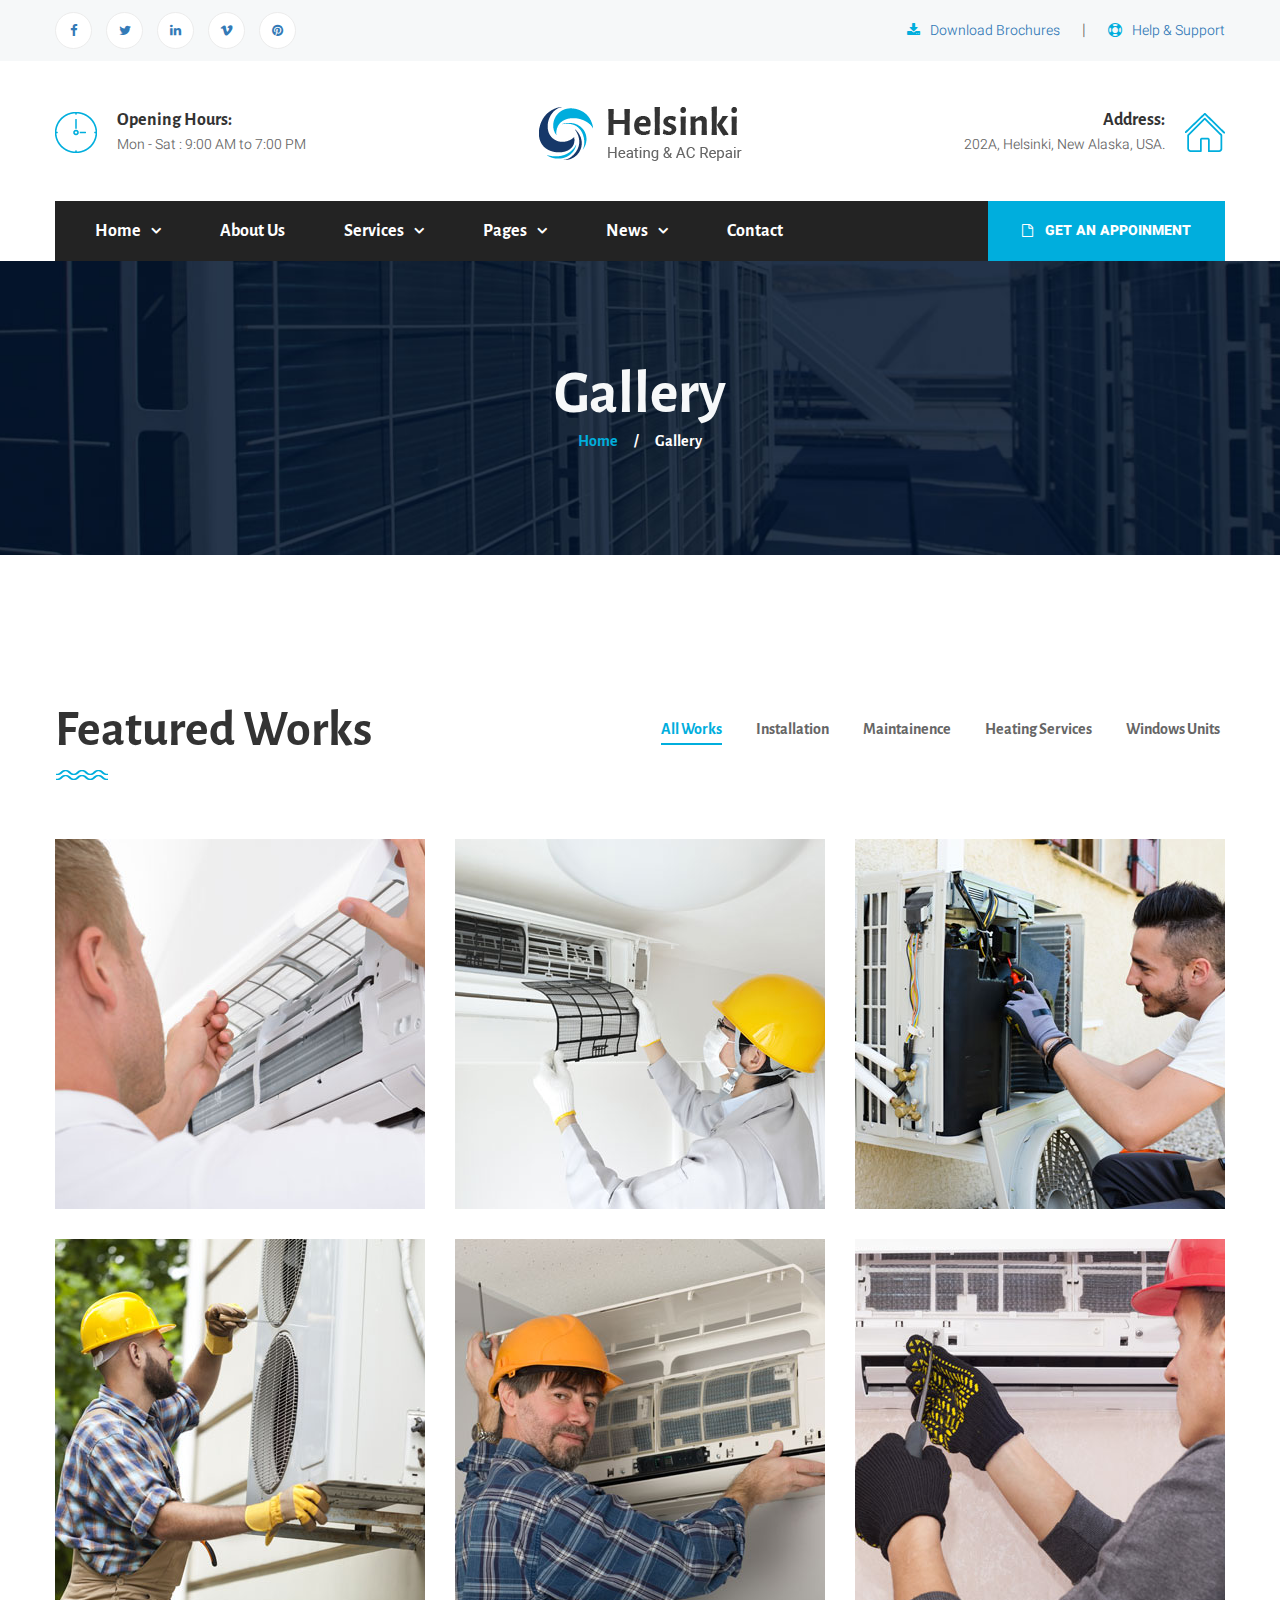
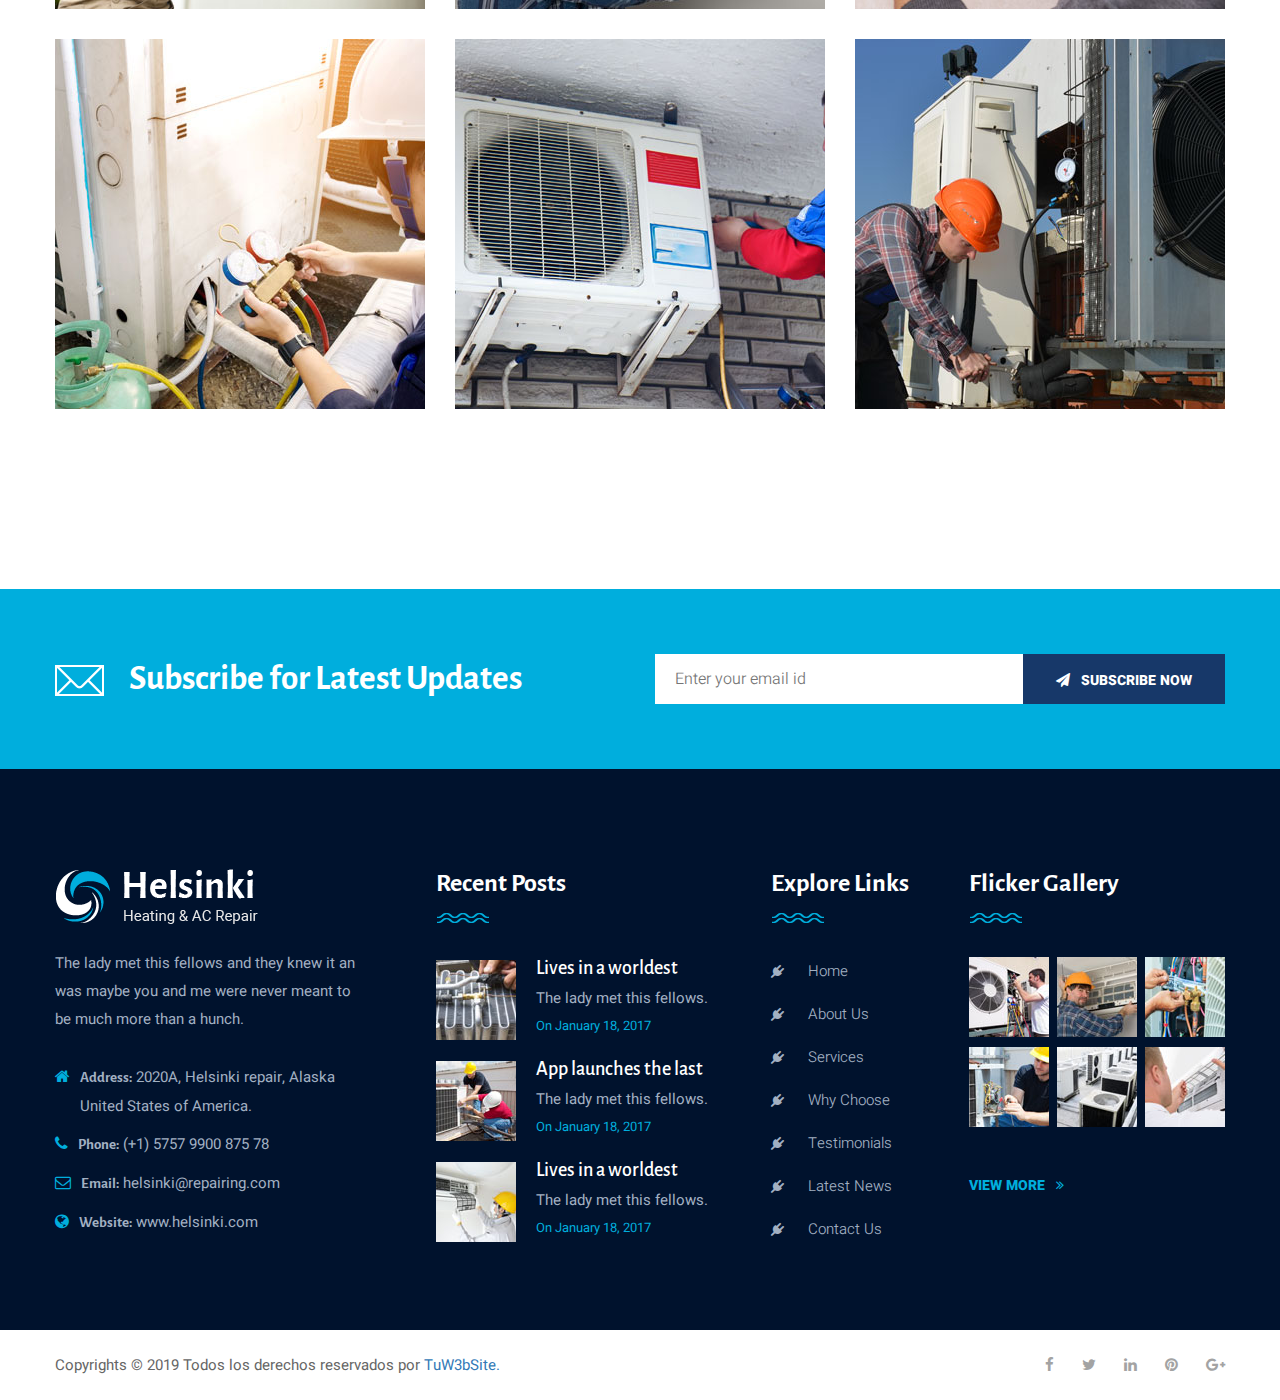
<file: gallery-2.html>
<!DOCTYPE html>
<html lang="en">
<head>
    <meta charset="UTF-8" />
    <title>Refrigeración</title>
    <!-- mobile responsive meta -->
    <meta name="viewport" content="width=device-width, initial-scale=1">

    <link rel="stylesheet" href="css/style.css">
    <link rel="stylesheet" href="css/responsive.css">
</head>
<body>


<section class="top-bar">
    <div class="container">
        <div class="social pull-left">
            <a href="gallery-2.html#" class="fa fa-facebook"></a>
            <a href="gallery-2.html#" class="fa fa-twitter"></a>
            <a href="gallery-2.html#" class="fa fa-linkedin"></a>
            <a href="gallery-2.html#" class="fa fa-vimeo"></a>
            <a href="gallery-2.html#" class="fa fa-pinterest"></a>
        </div><!-- /.social pull-left -->
        <div class="link pull-right">
            <a href="gallery-2.html#"><i class="fa fa-download"></i> Download Brochures</a> <span>|</span>
            <a href="gallery-2.html#"><i class="fa fa-life-bouy"></i> Help & Support</a>
        </div><!-- /.link pull-right -->
    </div><!-- /.container -->
</section><!-- /.top-bar -->
<header class="header">
    <div class="container">
        <div class="logo text-center">
            <a href="index.html"><img src="img/logo.png" alt="Awesome Image"/></a>
        </div><!-- /.logo -->
        <div class="contact-left ">
            <div class="img-box">
                <img src="img/clock-icon.png" alt="Awesome Image"/>
            </div><!-- /.img-box -->
            <div class="text-box">
                <h3>Opening Hours:</h3>
                <p>Mon - Sat : 9:00 AM to 7:00 PM</p>
            </div><!-- /.text-box -->
        </div><!-- /.contact-left -->
        <div class="contact-right ">            
            <div class="text-box">
                <h3>Address:</h3>
                <p>202A, Helsinki, New Alaska, USA.</p>
            </div><!-- /.text-box -->
            <div class="img-box">
                <img src="img/home-icon.png"  alt="Awesome Image"/>
            </div><!-- /.img-box -->
        </div><!-- /.contact-right -->
    </div><!-- /.container -->
</header>

<nav class="navbar navbar-default header-navigation stricky">
    <div class="container">
        <!-- Brand and toggle get grouped for better mobile display -->
        <div class="navbar-header">
            <button type="button" class="navbar-toggle collapsed" data-toggle="collapse" data-target="#main-nav-bar" aria-expanded="false">
                <span class="sr-only">Toggle navigation</span>
                <span class="icon-bar"></span>
                <span class="icon-bar"></span>
                <span class="icon-bar"></span>
            </button>
            <a href="gallery-2.html#" class="qoute-button"><i class="fa fa-file-o"></i> GET AN APPOINMENT</a>
        </div>

        <!-- Collect the nav links, forms, and other content for toggling -->
        <div class="collapse navbar-collapse" id="main-nav-bar">
            

            <ul class="nav navbar-nav navigation-box">
                <li>
                    <a href="index.html">Home</a>
                    <ul class="sub-menu">                           
                        <li><a href="index.html">Home One</a></li>
                        <li><a href="index2.html">Home Two</a></li>
                    </ul><!-- /.sub-menu -->
                </li>
                <li>
                    <a href="about.html">About Us</a>
                </li>
                <li>
                    <a href="services.html">Services</a>
                    <ul class="sub-menu">                           
                        <li><a href="single-service.html">Single Service</a></li>
                    </ul><!-- /.sub-menu -->
                </li>
                <li>
                    <a href="gallery-2.html#">Pages</a>
                    <ul class="sub-menu">
                        <li><a href="gallery-1.html">Gallery Masonary</a></li>
                        <li><a href="gallery-2.html">Gallery Grid</a></li>
                        <li><a href="404.html">Error Page</a></li>
                    </ul><!-- /.sub-menu -->
                </li>
                <li>
                    <a href="blog.html">News</a>
                    <ul class="sub-menu">
                        <li><a href="single-blog.html">News Details</a></li>
                    </ul><!-- /.sub-menu -->
                </li>
                <li><a href="contact.html">Contact</a></li>
            </ul>
            
        </div><!-- /.navbar-collapse -->
    </div><!-- /.container -->
</nav>



<section class="page-title">
	<div class="container text-center">
		<h2>Gallery</h2>
		<div class="breadcumb">
			<a href="gallery-2.html#">Home</a> &nbsp;&nbsp;
			<span class="separator">/</span> &nbsp;&nbsp;
			<span>Gallery</span>
		</div><!-- /.breadcumb -->
	</div><!-- /.container -->
</section><!-- /.page-title -->

<section class="gallery-area sec-pad">
	<div class="container">
		<div class="top-box clearfix">
			<div class="sec-title pull-left">
				<h2>Featured Works</h2>
				<div class="decor-line"></div><!-- /.decor-line -->
			</div><!-- /.sec-title -->
			<div class="gallery-filter pull-right">
				<ul class="list-inline post-filter masonary">
					<li class="filter active" data-filter=".masonary-item"><span>All Works</span></li>
					<li class="filter " data-filter=".installation"><span>Installation</span></li>
					<li class="filter " data-filter=".maintain"><span>Maintainence</span></li>
					<li class="filter " data-filter=".heating"><span>Heating Services</span></li>
					<li class="filter " data-filter=".windows"><span>Windows Units</span></li>
				</ul><!-- /.list-inline -->
			</div><!-- /.gallery-filter pull-right -->
		</div><!-- /.top-box -->
		<div class="masonary-layout row filter-layout" data-filter-class="filter">
			<div class="col-md-4 col-sm-6 col-xs-12 masonary-item single-filter-item heating installation">
				<div class="single-gallery">
					<img src="img/gallery-1-1.jpg" alt="Awesome Image"/>
					<div class="overlay">
						<div class="content">
							<p>Outlet Air Condition</p>
							<h3>Maintainence & Repairing</h3>
							<a href="img/gallery-1-1.jpg" class="img-popup">+</a>
						</div><!-- /.content -->
					</div><!-- /.overlay -->
				</div><!-- /.single-gallery -->
			</div><!-- /.col-md-4 -->
			<div class="col-md-4 col-sm-6 col-xs-12 masonary-item single-filter-item maintain windows">
				<div class="single-gallery">
					<img src="img/gallery-1-2.jpg" alt="Awesome Image"/>
					<div class="overlay">
						<div class="content">
							<p>Outlet Air Condition</p>
							<h3>Maintainence & Repairing</h3>
							<a href="img/gallery-1-2.jpg" class="img-popup">+</a>
						</div><!-- /.content -->
					</div><!-- /.overlay -->
				</div><!-- /.single-gallery -->
			</div><!-- /.col-md-8 -->
			<div class="col-md-4 col-sm-6 col-xs-12 masonary-item single-filter-item heating">
				<div class="single-gallery">
					<img src="img/gallery-1-3.jpg" alt="Awesome Image"/>
					<div class="overlay">
						<div class="content">
							<p>Outlet Air Condition</p>
							<h3>Maintainence & Repairing</h3>
							<a href="img/gallery-1-3.jpg" class="img-popup">+</a>
						</div><!-- /.content -->
					</div><!-- /.overlay -->
				</div><!-- /.single-gallery -->
			</div><!-- /.col-md-4 -->
			<div class="col-md-4 col-sm-6 col-xs-12 masonary-item single-filter-item maintain">
				<div class="single-gallery">
					<img src="img/gallery-1-4.jpg" alt="Awesome Image"/>
					<div class="overlay">
						<div class="content">
							<p>Outlet Air Condition</p>
							<h3>Maintainence & Repairing</h3>
							<a href="img/gallery-1-4.jpg" class="img-popup">+</a>
						</div><!-- /.content -->
					</div><!-- /.overlay -->
				</div><!-- /.single-gallery -->
			</div><!-- /.col-md-4 -->
			<div class="col-md-4 col-sm-6 col-xs-12 masonary-item single-filter-item heating">
				<div class="single-gallery">
					<img src="img/gallery-1-5.jpg" alt="Awesome Image"/>
					<div class="overlay">
						<div class="content">
							<p>Outlet Air Condition</p>
							<h3>Maintainence & Repairing</h3>
							<a href="img/gallery-1-5.jpg" class="img-popup">+</a>
						</div><!-- /.content -->
					</div><!-- /.overlay -->
				</div><!-- /.single-gallery -->
			</div><!-- /.col-md-4 -->
			<div class="col-md-4 col-sm-6 col-xs-12 masonary-item single-filter-item heating">
				<div class="single-gallery">
					<img src="img/gallery-1-6.jpg" alt="Awesome Image"/>
					<div class="overlay">
						<div class="content">
							<p>Outlet Air Condition</p>
							<h3>Maintainence & Repairing</h3>
							<a href="img/gallery-1-6.jpg" class="img-popup">+</a>
						</div><!-- /.content -->
					</div><!-- /.overlay -->
				</div><!-- /.single-gallery -->
			</div><!-- /.col-md-4 -->
			<div class="col-md-4 col-sm-6 col-xs-12 masonary-item single-filter-item heating">
				<div class="single-gallery">
					<img src="img/gallery-1-7.jpg" alt="Awesome Image"/>
					<div class="overlay">
						<div class="content">
							<p>Outlet Air Condition</p>
							<h3>Maintainence & Repairing</h3>
							<a href="img/gallery-1-7.jpg" class="img-popup">+</a>
						</div><!-- /.content -->
					</div><!-- /.overlay -->
				</div><!-- /.single-gallery -->
			</div><!-- /.col-md-4 -->
			<div class="col-md-4 col-sm-6 col-xs-12 masonary-item single-filter-item heating">
				<div class="single-gallery">
					<img src="img/gallery-1-8.jpg" alt="Awesome Image"/>
					<div class="overlay">
						<div class="content">
							<p>Outlet Air Condition</p>
							<h3>Maintainence & Repairing</h3>
							<a href="img/gallery-1-8.jpg" class="img-popup">+</a>
						</div><!-- /.content -->
					</div><!-- /.overlay -->
				</div><!-- /.single-gallery -->
			</div><!-- /.col-md-4 -->
			<div class="col-md-4 col-sm-6 col-xs-12 masonary-item single-filter-item heating">
				<div class="single-gallery">
					<img src="img/gallery-1-9.jpg" alt="Awesome Image"/>
					<div class="overlay">
						<div class="content">
							<p>Outlet Air Condition</p>
							<h3>Maintainence & Repairing</h3>
							<a href="img/gallery-1-9.jpg" class="img-popup">+</a>
						</div><!-- /.content -->
					</div><!-- /.overlay -->
				</div><!-- /.single-gallery -->
			</div><!-- /.col-md-4 -->
		</div><!-- /.masonary-layout -->
	</div><!-- /.container -->
</section><!-- /.gallery-area -->



<section class="subscribe-section">
	<div class="container">
		<div class="row">
			<div class="col-md-6">
				<p><img src="img/mail-icon.png" alt="" /> Subscribe for Latest Updates</p>
			</div><!-- /.col-md-6 -->
			<div class="col-md-6">
				<form action="gallery-2.html#">
					<input type="text" placeholder="Enter your email id" />
					<button type="submit"><i class="fa fa-paper-plane"></i> Subscribe Now</button>
				</form>
			</div><!-- /.col-md-6 -->
		</div><!-- /.row -->
	</div><!-- /.container -->
</section><!-- /.subscribe-section -->


<footer class="footer">
	<div class="container">
		<div class="row">
			<div class="col-lg-4 col-md-6">
				<div class="footer-widget about-widget">
					<a class="logo" href="index.html"><img src="img/logo-light.png"  alt="Awesome Image"/></a>
					<p>The lady met this fellows and they knew it an<br /> was maybe you and me were never meant to <br /> be much more than a hunch.</p>
					<div class="contact-info">
						<div class="single-contact-info">
							<div class="icon-box">
								<i class="fa fa-home"></i>
							</div><!-- /.icon-box -->
							<div class="text-box">
								<p><b>Address:</b> 2020A, Helsinki repair, Alaska<br />United States of America.</p>
							</div><!-- /.text-box -->
						</div><!-- /.single-contact-info -->
						<div class="single-contact-info">
							<div class="icon-box">
								<i class="fa fa-phone"></i>
							</div><!-- /.icon-box -->
							<div class="text-box">
								<p><b>Phone:</b>  (+1) 5757 9900 875 78</p>
							</div><!-- /.text-box -->
						</div><!-- /.single-contact-info -->
						<div class="single-contact-info">
							<div class="icon-box">
								<i class="fa fa-envelope-o"></i>
							</div><!-- /.icon-box -->
							<div class="text-box">
								<p><b>Email:</b>  helsinki@repairing.com</p>
							</div><!-- /.text-box -->
						</div><!-- /.single-contact-info -->
						<div class="single-contact-info">
							<div class="icon-box">
								<i class="fa fa-globe"></i>
							</div><!-- /.icon-box -->
							<div class="text-box">
								<p><b>Website:</b>  www.helsinki.com</p>
							</div><!-- /.text-box -->
						</div><!-- /.single-contact-info -->
					</div><!-- /.contact-info -->

				</div><!-- /.footer-widget -->
			</div><!-- /.col-md-4 -->
			<div class="col-lg-3 col-md-6">
				<div class="footer-widget recent-post">
					<div class="title">
						<h3>Recent Posts</h3>
						<div class="decor-line"></div><!-- /.decor-line -->
					</div><!-- /.title -->
					<div class="recent-post-box">
						<div class="single-recent-post">
							<div class="img-box">
								<img src="img/footer-recent-post.jpg"  alt="" />
								<div class="overlay">
									<a href="gallery-2.html#"><i class="fa fa-link"></i></a>
								</div><!-- /.overlay -->
							</div><!-- /.img-box -->
							<div class="text-box">
								<a href="gallery-2.html#"><h3>Lives in a worldest</h3></a>
								<p>The lady met this fellows.</p>
								<span>On January 18, 2017</span>
							</div><!-- /.text-box -->
						</div><!-- /.single-recent-post -->
						<div class="single-recent-post">
							<div class="img-box">
								<img src="img/footer-recent-post-2.jpg"  alt="" />
								<div class="overlay">
									<a href="gallery-2.html#"><i class="fa fa-link"></i></a>
								</div><!-- /.overlay -->
							</div><!-- /.img-box -->
							<div class="text-box">
								<a href="gallery-2.html#"><h3>App launches the last</h3></a>
								<p>The lady met this fellows.</p>
								<span>On January 18, 2017</span>
							</div><!-- /.text-box -->
						</div><!-- /.single-recent-post -->
						<div class="single-recent-post">
							<div class="img-box">
								<img src="img/footer-recent-post-3.jpg"  alt="" />
								<div class="overlay">
									<a href="gallery-2.html#"><i class="fa fa-link"></i></a>
								</div><!-- /.overlay -->
							</div><!-- /.img-box -->
							<div class="text-box">
								<a href="gallery-2.html#"><h3>Lives in a worldest</h3></a>
								<p>The lady met this fellows.</p>
								<span>On January 18, 2017</span>
							</div><!-- /.text-box -->
						</div><!-- /.single-recent-post -->
					</div><!-- /.recent-post-box -->
				</div><!-- /.footer-widget -->
			</div><!-- /.col-md-3 -->
			<div class="col-lg-2 col-md-6">
				<div class="footer-widget link-widget">
					<div class="title">
						<h3>Explore Links</h3>
						<div class="decor-line"></div><!-- /.decor-line -->
					</div><!-- /.title -->
					<ul class="link-list">
						<li><a href="gallery-2.html#"><i class="fa fa-plug"></i> Home</a></li>
						<li><a href="gallery-2.html#"><i class="fa fa-plug"></i> About Us</a></li>
						<li><a href="gallery-2.html#"><i class="fa fa-plug"></i> Services</a></li>
						<li><a href="gallery-2.html#"><i class="fa fa-plug"></i> Why Choose</a></li>
						<li><a href="gallery-2.html#"><i class="fa fa-plug"></i> Testimonials</a></li>
						<li><a href="gallery-2.html#"><i class="fa fa-plug"></i> Latest News</a></li>
						<li><a href="gallery-2.html#"><i class="fa fa-plug"></i> Contact Us</a></li>
					</ul><!-- /.link-list -->
				</div><!-- /.footer-widget link-widget -->
			</div><!-- /.col-md-2 -->
			<div class="col-lg-3 col-md-6">
				<div class="footer-widget flicker-widget">
					<div class="title">
						<h3>Flicker Gallery</h3>
						<div class="decor-line"></div><!-- /.decor-line -->
					</div><!-- /.title -->
					<ul class="flicker-list list-inline">
						<li><a href="gallery-2.html#"><img src="img/flicker-1.jpg" alt="" /></a></li>
						<li><a href="gallery-2.html#"><img src="img/flicker-2.jpg" alt="" /></a></li>
						<li><a href="gallery-2.html#"><img src="img/flicker-3.jpg" alt="" /></a></li>
						<li><a href="gallery-2.html#"><img src="img/flicker-4.jpg" alt="" /></a></li>
						<li><a href="gallery-2.html#"><img src="img/flicker-5.jpg" alt="" /></a></li>
						<li><a href="gallery-2.html#"><img src="img/flicker-6.jpg" alt="" /></a></li>
					</ul><!-- /.flicker-list -->
					<a href="gallery-2.html#">View More <i class="fa fa-angle-double-right"></i></a>
				</div><!-- /.footer-widget -->
			</div><!-- /.col-md-3 -->
		</div><!-- /.row -->
	</div><!-- /.container -->
</footer><!-- /.footer -->
<section class="footer-bottom">
	<div class="container">
		<div class="copy-text pull-left">
			<p>Copyrights © 2019 Todos los derechos reservados por <a href="http://www.tuw3bsite.com.ve" target="_black">TuW3bSite.</a></p>
		</div><!-- /.copy-text pull-left -->
		<div class="social pull-right">
			<a href="gallery-2.html#" class="fa fa-facebook"></a>
			<a href="gallery-2.html#" class="fa fa-twitter"></a>
			<a href="gallery-2.html#" class="fa fa-linkedin"></a>
			<a href="gallery-2.html#" class="fa fa-pinterest"></a>
			<a href="gallery-2.html#" class="fa fa-google-plus"></a>
		</div><!-- /.social pull-right -->
	</div><!-- /.container -->
</section><!-- /.footer-bottom -->


<!--Scroll to top-->
<div class="scroll-to-top scroll-to-target" data-target="html"><span class="fa fa-angle-up"></span></div>


<script src="assets/jquery.js"></script>
<script src="assets/bootstrap/js/bootstrap.min.js"></script>
<script src="assets/bootstrap-select/dist/js/bootstrap-select.min.js"></script>
<!-- revolution slider js -->
<script src="assets/revolution/js/jquery.themepunch.tools.min.js"></script>
<script src="assets/revolution/js/jquery.themepunch.revolution.min.js"></script>
<script src="assets/revolution/js/extensions/revolution.extension.actions.min.js"></script>
<script src="assets/revolution/js/extensions/revolution.extension.carousel.min.js"></script>
<script src="assets/revolution/js/extensions/revolution.extension.kenburn.min.js"></script>
<script src="assets/revolution/js/extensions/revolution.extension.layeranimation.min.js"></script>
<script src="assets/revolution/js/extensions/revolution.extension.migration.min.js"></script>
<script src="assets/revolution/js/extensions/revolution.extension.navigation.min.js"></script>
<script src="assets/revolution/js/extensions/revolution.extension.parallax.min.js"></script>
<script src="assets/revolution/js/extensions/revolution.extension.slideanims.min.js"></script>
<script src="assets/revolution/js/extensions/revolution.extension.video.min.js"></script>
<script src="http://maps.google.com/maps/api/js?sensor=true"></script>
<script src="assets/gmaps.js"></script>
<!-- google map helper -->  
<script src="assets/map-helper.js"></script>
<script src="assets/jquery-validation/dist/jquery.validate.min.js"></script>
<script src="assets/owl.carousel-2/owl.carousel.min.js"></script>
<script src="assets/nouislider/nouislider.js"></script>
<script src="assets/bootstrap-touch-spin/jquery.bootstrap-touchspin.js"></script>
<script src="assets/isotope.js"></script>
<script src="assets/masterslider/masterslider.min.js"></script>
<script src="assets/bxslider/dist/jquery.bxslider.min.js"></script>
<script src="assets/Magnific-Popup-master/dist/jquery.magnific-popup.min.js"></script>
<script src="assets/waypoints.min.js"></script>
<script src="assets/jquery.counterup.min.js"></script>
<script src="assets/wow.min.js"></script>
<script src="js/custom.js"></script>

    
</body>
</html>
</file>
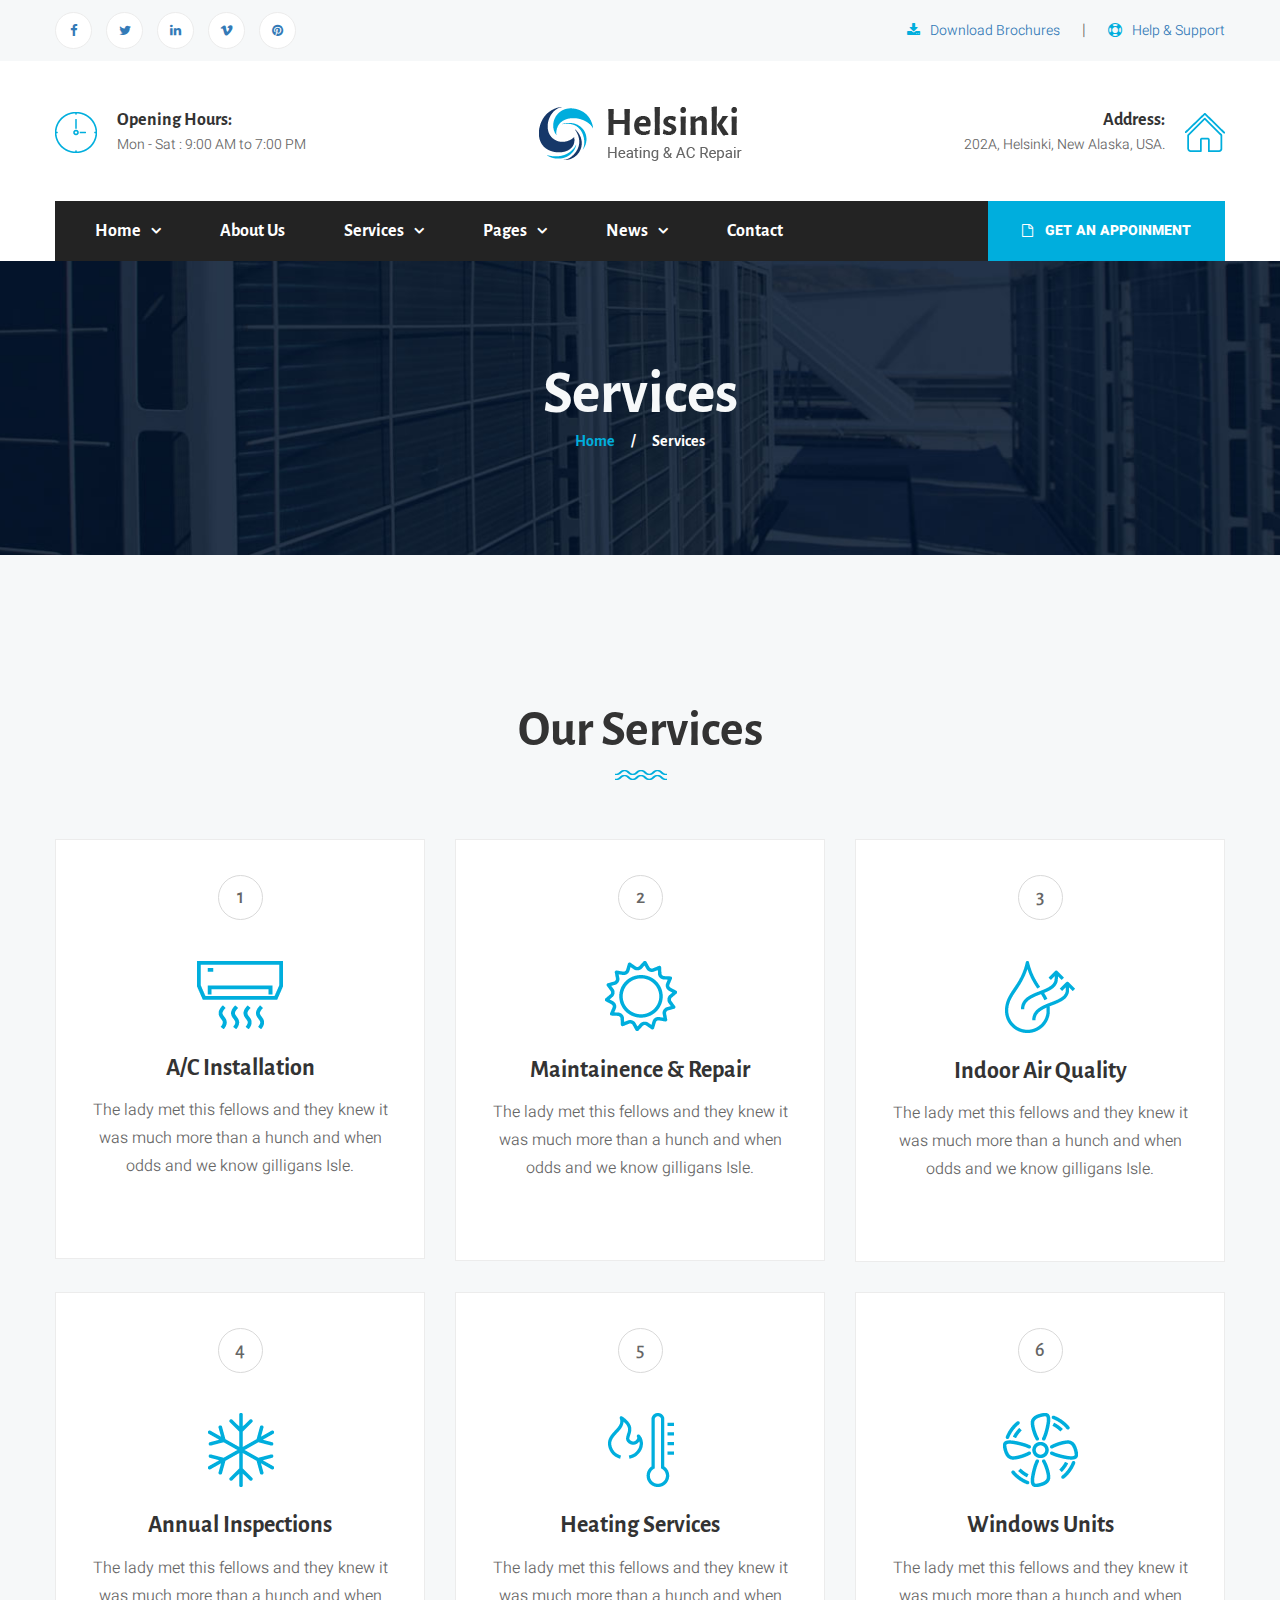
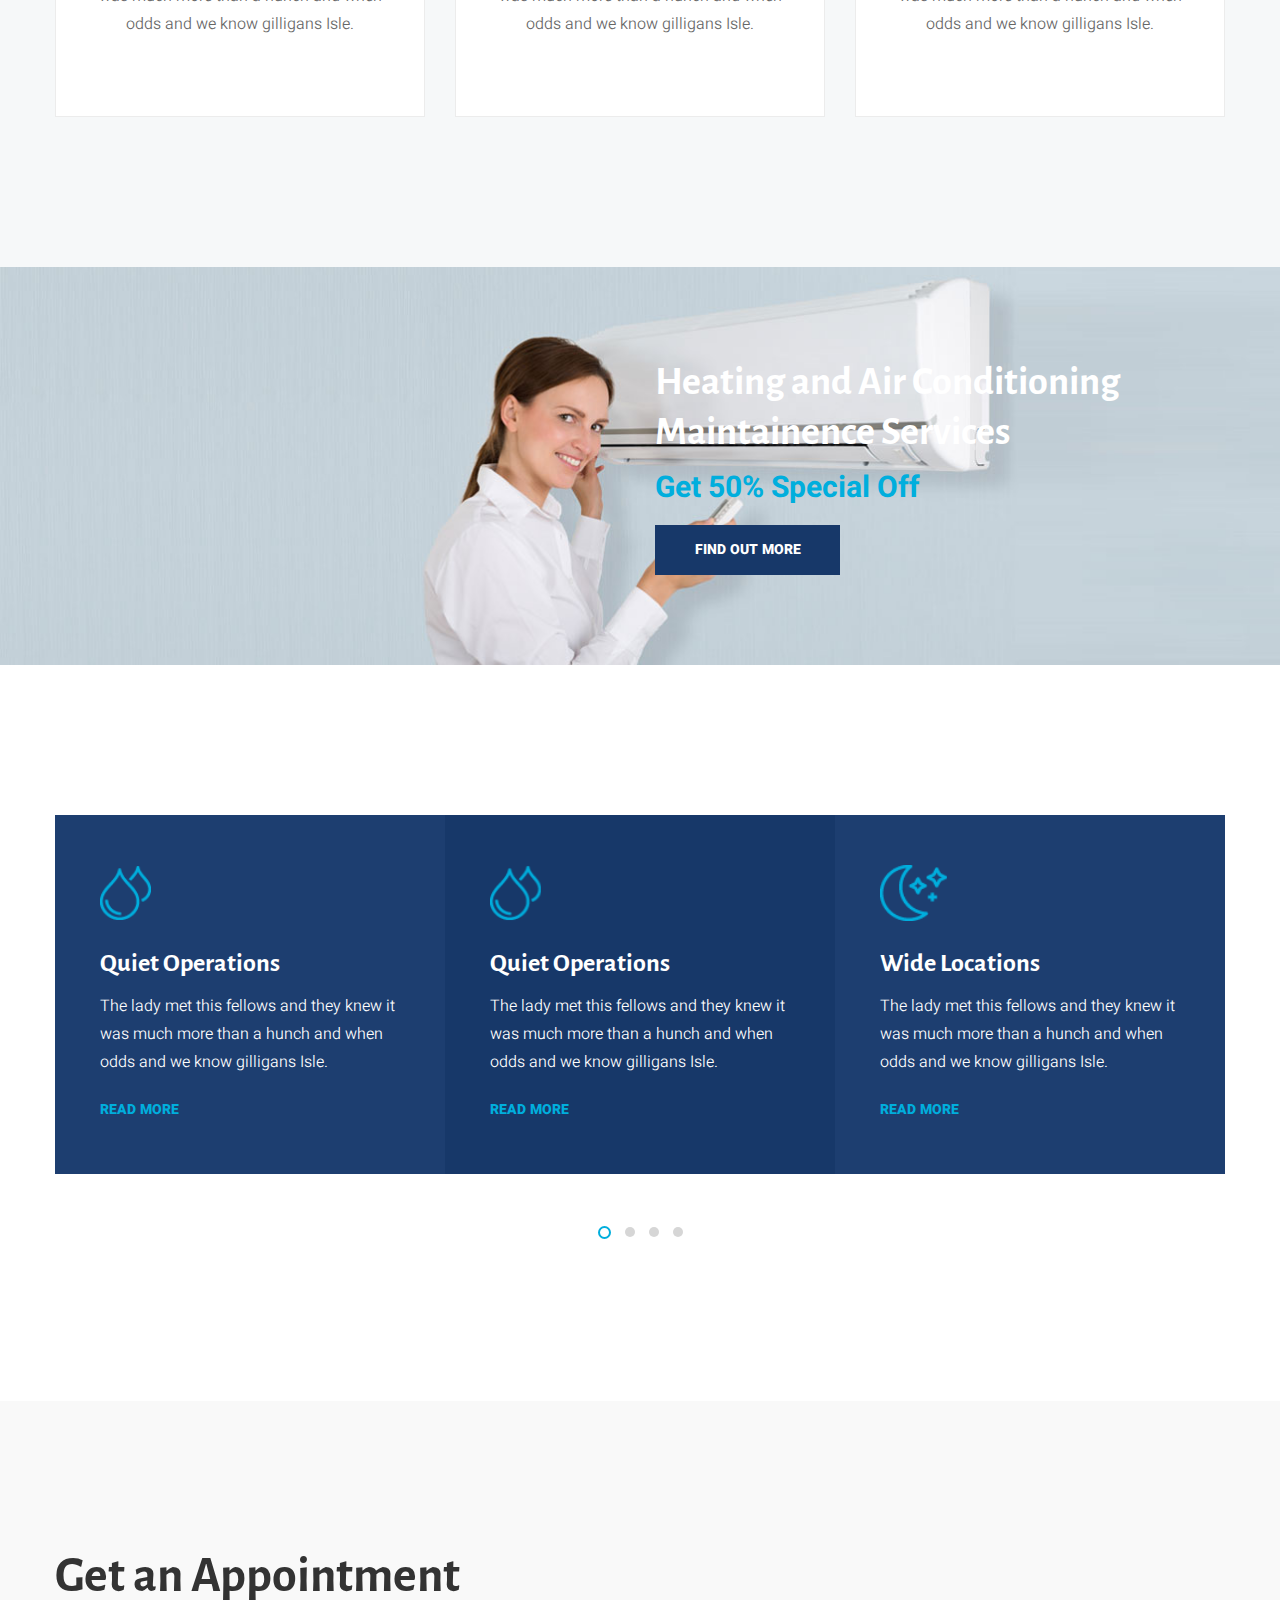
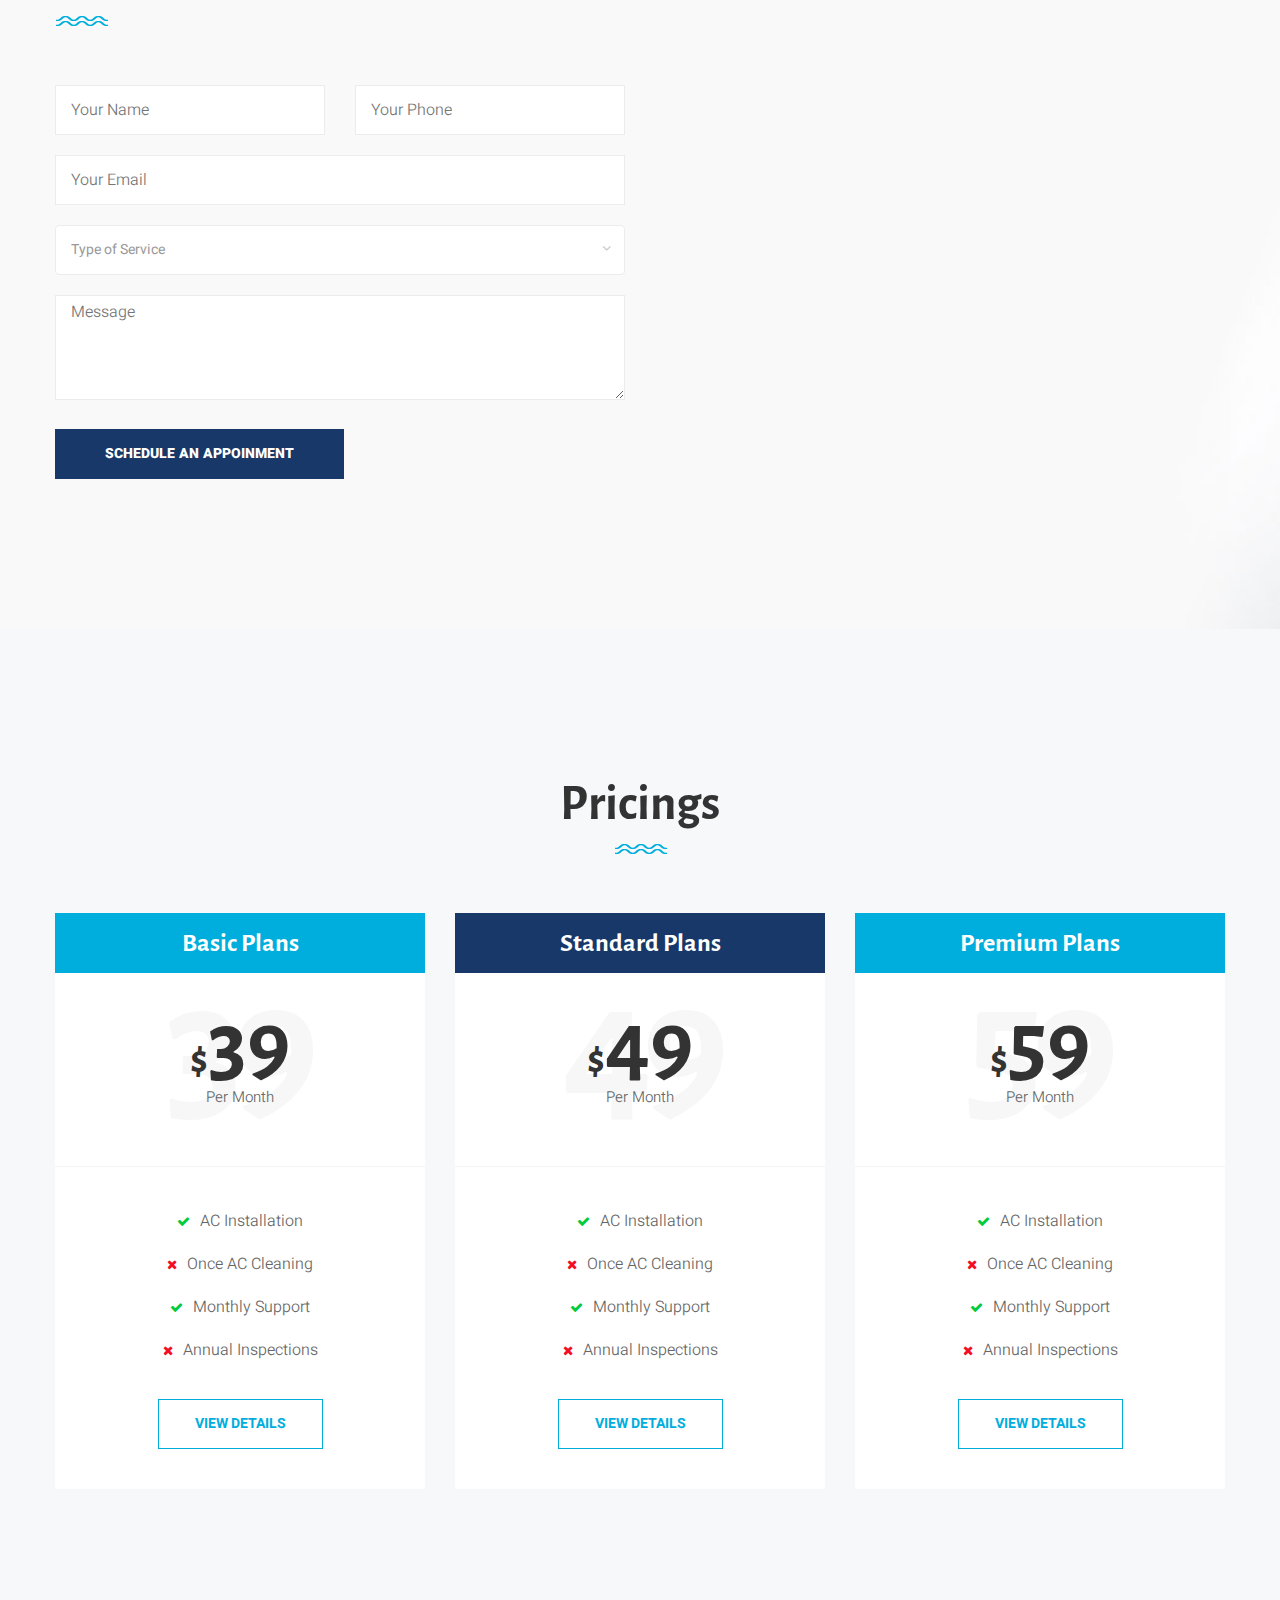
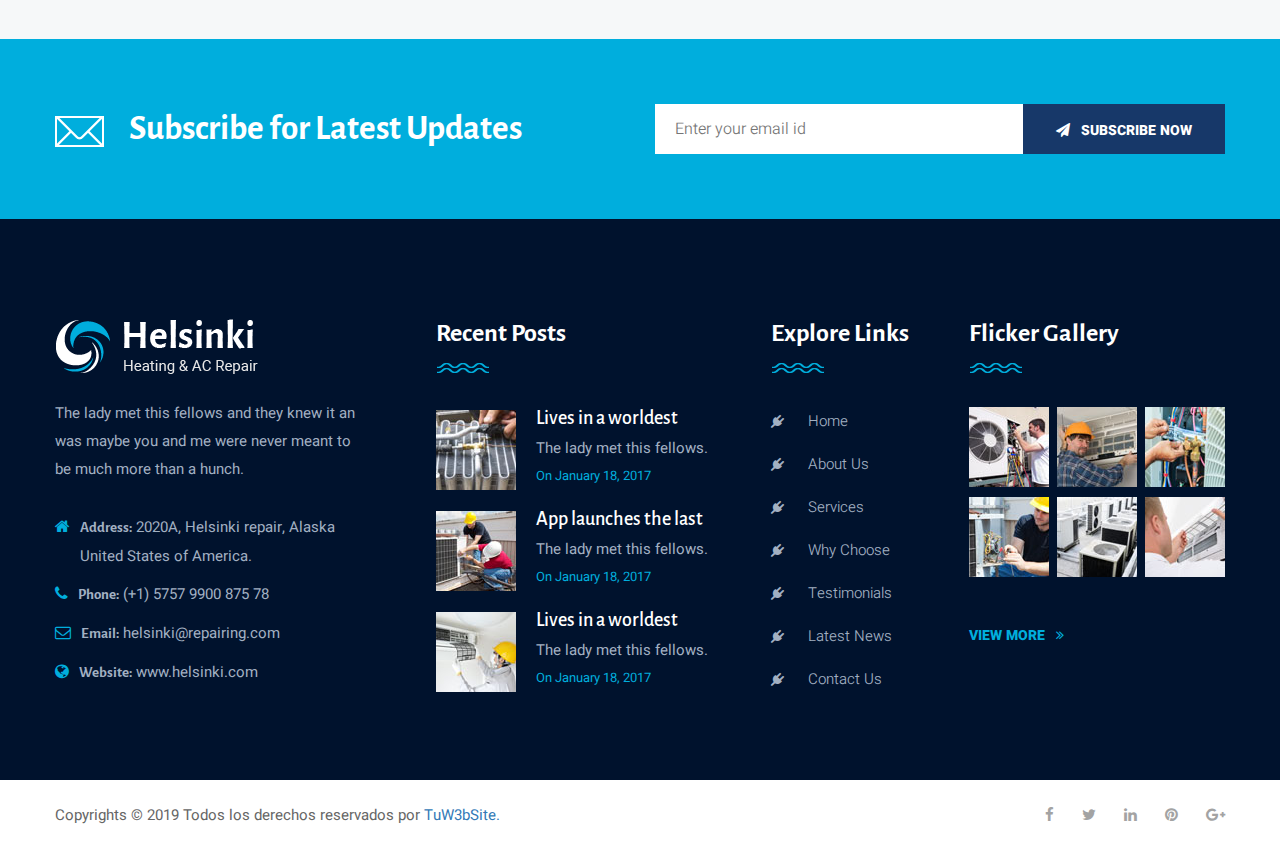
<file: services.html>
<!DOCTYPE html>
<html lang="en">
<head>
    <meta charset="UTF-8" />
    <title>Refrigeración</title>
    <!-- mobile responsive meta -->
    <meta name="viewport" content="width=device-width, initial-scale=1">

    <link rel="stylesheet" href="css/style.css">
    <link rel="stylesheet" href="css/responsive.css">
</head>
<body>


<section class="top-bar">
    <div class="container">
        <div class="social pull-left">
            <a href="services.html#" class="fa fa-facebook"></a>
            <a href="services.html#" class="fa fa-twitter"></a>
            <a href="services.html#" class="fa fa-linkedin"></a>
            <a href="services.html#" class="fa fa-vimeo"></a>
            <a href="services.html#" class="fa fa-pinterest"></a>
        </div><!-- /.social pull-left -->
        <div class="link pull-right">
            <a href="services.html#"><i class="fa fa-download"></i> Download Brochures</a> <span>|</span>
            <a href="services.html#"><i class="fa fa-life-bouy"></i> Help & Support</a>
        </div><!-- /.link pull-right -->
    </div><!-- /.container -->
</section><!-- /.top-bar -->
<header class="header">
    <div class="container">
        <div class="logo text-center">
            <a href="index.html"><img src="img/logo.png" alt="Awesome Image"/></a>
        </div><!-- /.logo -->
        <div class="contact-left ">
            <div class="img-box">
                <img src="img/clock-icon.png" alt="Awesome Image"/>
            </div><!-- /.img-box -->
            <div class="text-box">
                <h3>Opening Hours:</h3>
                <p>Mon - Sat : 9:00 AM to 7:00 PM</p>
            </div><!-- /.text-box -->
        </div><!-- /.contact-left -->
        <div class="contact-right ">            
            <div class="text-box">
                <h3>Address:</h3>
                <p>202A, Helsinki, New Alaska, USA.</p>
            </div><!-- /.text-box -->
            <div class="img-box">
                <img src="img/home-icon.png"  alt="Awesome Image"/>
            </div><!-- /.img-box -->
        </div><!-- /.contact-right -->
    </div><!-- /.container -->
</header>

<nav class="navbar navbar-default header-navigation stricky">
    <div class="container">
        <!-- Brand and toggle get grouped for better mobile display -->
        <div class="navbar-header">
            <button type="button" class="navbar-toggle collapsed" data-toggle="collapse" data-target="#main-nav-bar" aria-expanded="false">
                <span class="sr-only">Toggle navigation</span>
                <span class="icon-bar"></span>
                <span class="icon-bar"></span>
                <span class="icon-bar"></span>
            </button>
            <a href="services.html#" class="qoute-button"><i class="fa fa-file-o"></i> GET AN APPOINMENT</a>
        </div>

        <!-- Collect the nav links, forms, and other content for toggling -->
        <div class="collapse navbar-collapse" id="main-nav-bar">
            

            <ul class="nav navbar-nav navigation-box">
                <li>
                    <a href="index.html">Home</a>
                    <ul class="sub-menu">                           
                        <li><a href="index.html">Home One</a></li>
                        <li><a href="index2.html">Home Two</a></li>
                    </ul><!-- /.sub-menu -->
                </li>
                <li>
                    <a href="about.html">About Us</a>
                </li>
                <li>
                    <a href="services.html">Services</a>
                    <ul class="sub-menu">                           
                        <li><a href="single-service.html">Single Service</a></li>
                    </ul><!-- /.sub-menu -->
                </li>
                <li>
                    <a href="services.html#">Pages</a>
                    <ul class="sub-menu">
                        <li><a href="gallery-1.html">Gallery Masonary</a></li>
                        <li><a href="gallery-2.html">Gallery Grid</a></li>
                        <li><a href="404.html">Error Page</a></li>
                    </ul><!-- /.sub-menu -->
                </li>
                <li>
                    <a href="blog.html">News</a>
                    <ul class="sub-menu">
                        <li><a href="single-blog.html">News Details</a></li>
                    </ul><!-- /.sub-menu -->
                </li>
                <li><a href="contact.html">Contact</a></li>
            </ul>
            
        </div><!-- /.navbar-collapse -->
    </div><!-- /.container -->
</nav>



<section class="page-title">
	<div class="container text-center">
		<h2>Services</h2>
		<div class="breadcumb">
			<a href="services.html#">Home</a> &nbsp;&nbsp;
			<span class="separator">/</span> &nbsp;&nbsp;
			<span>Services</span>
		</div><!-- /.breadcumb -->
	</div><!-- /.container -->
</section><!-- /.page-title -->

<section class="service-area dark-bg sec-pad">
	<div class="container">
		<div class="sec-title text-center">
			<h2>Our Services</h2>
			<div class="decor-line"></div><!-- /.decor-line -->
		</div><!-- /.sec-title -->
		<div class="row">
			<div class="col-md-4 col-sm-6 col-xs-12">
				<div class="single-service">
					<div class="number">1</div>
					<img src="img/ac-install.png" alt="" />
					<h3>A/C Installation</h3>
					<p>The lady met this fellows and they knew it was much more than a hunch and when odds and we know gilligans Isle.</p>
					<a href="services.html#" class="read-more">Read More</a>
				</div><!-- /.single-service -->
			</div><!-- /.col-md-4 -->
			<div class="col-md-4 col-sm-6 col-xs-12">
				<div class="single-service">
					<div class="number">2</div>
					<img src="img/maintaine.png" alt="" />
					<h3>Maintainence & Repair</h3>
					<p>The lady met this fellows and they knew it was much more than a hunch and when odds and we know gilligans Isle.</p>
					<a href="services.html#" class="read-more">Read More</a>
				</div><!-- /.single-service -->
			</div><!-- /.col-md-4 -->
			<div class="col-md-4 col-sm-6 col-xs-12">
				<div class="single-service">
					<div class="number">3</div>
					<img src="img/indoor.png" alt="" />
					<h3>Indoor Air Quality</h3>
					<p>The lady met this fellows and they knew it was much more than a hunch and when odds and we know gilligans Isle.</p>
					<a href="services.html#" class="read-more">Read More</a>
				</div><!-- /.single-service -->
			</div><!-- /.col-md-4 -->
			<div class="col-md-4 col-sm-6 col-xs-12">
				<div class="single-service">
					<div class="number">4</div>
					<img src="img/inspection.png" alt="" />
					<h3>Annual Inspections</h3>
					<p>The lady met this fellows and they knew it was much more than a hunch and when odds and we know gilligans Isle.</p>
					<a href="services.html#" class="read-more">Read More</a>
				</div><!-- /.single-service -->
			</div><!-- /.col-md-4 -->
			<div class="col-md-4 col-sm-6 col-xs-12">
				<div class="single-service">
					<div class="number">5</div>
					<img src="img/heating.png" alt="" />
					<h3>Heating Services</h3>
					<p>The lady met this fellows and they knew it was much more than a hunch and when odds and we know gilligans Isle.</p>
					<a href="services.html#" class="read-more">Read More</a>
				</div><!-- /.single-service -->
			</div><!-- /.col-md-4 -->
			<div class="col-md-4 col-sm-6 col-xs-12">
				<div class="single-service">
					<div class="number">6</div>
					<img src="img/windows.png" alt="" />
					<h3>Windows Units</h3>
					<p>The lady met this fellows and they knew it was much more than a hunch and when odds and we know gilligans Isle.</p>
					<a href="services.html#" class="read-more">Read More</a>
				</div><!-- /.single-service -->
			</div><!-- /.col-md-4 -->
		</div><!-- /.row -->
	</div><!-- /.container -->
</section><!-- /.service-area -->

<section class="call-to-action">
	<div class="container">
		<div class="col-lg-6 col-md-9 pull-right">
			<h3>Heating and Air Conditioning <br />Maintainence  Services</h3>
			<h4>Get 50% Special Off</h4>
			<a href="services.html#" class="cta-btn">Find out more</a>
		</div><!-- /.col-md-5 pull-right -->
	</div><!-- /.container -->
</section><!-- /.call-to-action -->

<section class="feature-area sec-pad">
	<div class="container">
		<div class="feature-carousel owl-carousel owl-theme">
			<div class="item">
				<div class="single-feature-carousel">
					<img src="img/drop.png" alt="Awesome Image"/>
					<h3>Quiet Operations</h3>
					<p>The lady met this fellows and they knew it was much more than a hunch and when odds and we know gilligans Isle.</p>
					<a href="services.html#" class="read-more">Read More</a>
				</div><!-- /.single-feature-carousel -->
			</div><!-- /.item -->
			<div class="item">
				<div class="single-feature-carousel">
					<img src="img/moon.png" alt="Awesome Image"/>
					<h3>Wide Locations</h3>
					<p>The lady met this fellows and they knew it was much more than a hunch and when odds and we know gilligans Isle.</p>
					<a href="services.html#" class="read-more">Read More</a>
				</div><!-- /.single-feature-carousel -->
			</div><!-- /.item -->
			<div class="item">
				<div class="single-feature-carousel">
					<img src="img/fan.png" alt="Awesome Image"/>
					<h3>Energy Efficiency</h3>
					<p>The lady met this fellows and they knew it was much more than a hunch and when odds and we know gilligans Isle.</p>
					<a href="services.html#" class="read-more">Read More</a>
				</div><!-- /.single-feature-carousel -->
			</div><!-- /.item -->
			<div class="item">
				<div class="single-feature-carousel">
					<img src="img/drop.png" alt="Awesome Image"/>
					<h3>Quiet Operations</h3>
					<p>The lady met this fellows and they knew it was much more than a hunch and when odds and we know gilligans Isle.</p>
					<a href="services.html#" class="read-more">Read More</a>
				</div><!-- /.single-feature-carousel -->
			</div><!-- /.item -->
		</div><!-- /.feature-carousel -->
	</div><!-- /.container -->
</section><!-- /.feature-area -->

<section class="appointment-area sec-pad">
	<div class="container">
		<div class="row">
			<div class="col-lg-6 col-md-12">
				<div class="sec-title text-left">
					<h2>Get an Appointment</h2>
					<div class="decor-line"></div><!-- /.decor-line -->
				</div><!-- /.sec-title -->
				<form action="services.html#" class="appointment-form contact-form">
					<div class="row">
						<div class="col-md-6">
							<input type="text" placeholder="Your Name" name="name" />
						</div><!-- /.col-md-6 -->
						<div class="col-md-6">
							<input type="text" placeholder="Your Phone" name="phone" />
						</div><!-- /.col-md-6 -->
						<div class="col-md-12">
							<input type="text" placeholder="Your Email" name="email" />
						</div><!-- /.col-md-12 -->
						<div class="col-md-12">
							<div class="select-box">
                                <select class="selectpicker" name="services">
                                    <option value="">Type of Service</option>
                                    <option value="1">Mutual Funds</option>
                                    <option value="2">Investment Planning</option>
                                    <option value="3">Personal Insurance</option>
                                    <option value="4">Industrial Insurance</option>
                                    <option value="5">Commodities Trading</option>
                                    <option value="6">Retirement Planning</option>
                                    <option value="7">Wealth Management</option>
                                    <option value="8">Audit & Tax Planning</option>
                                </select>
                            </div><!-- /.select-box -->
						</div><!-- /.col-md-12 -->
						<div class="col-md-12">
							<textarea name="message" placeholder="Message"></textarea>
							<button type="submit">SCHEDULE AN APPOINMENT</button>
						</div><!-- /.col-md-12 -->
					</div><!-- /.row -->
				</form>
			</div><!-- /.col-md-6 -->
		</div><!-- /.row -->
	</div><!-- /.container -->
</section><!-- /.appointment-area -->

<section class="pricing-area sec-pad dark-bg">
	<div class="container">
		<div class="sec-title text-center">
			<h2>Pricings</h2>
			<div class="decor-line"></div><!-- /.decor-line -->
		</div><!-- /.sec-title -->
		<div class="row">
			<div class="col-md-4 col-sm-6 col-xs-12">
				<div class="single-pricing">
					<div class="top-box">
						<h3>Basic Plans</h3>
					</div><!-- /.top-box -->
					<div class="price-box">
						<div class="inner">
							<span class="down">39</span>
							<div class="upper">
								<h3><span class="dollar">$</span>39</h3>
								<p>Per Month</p>
							</div><!-- /.upper -->
						</div><!-- /.inner -->
					</div><!-- /.price-box -->
					<div class="list-box">
						<ul>
							<li><i class="fa fa-check"></i> AC Installation</li>
							<li><i class="fa fa-close"></i> Once AC Cleaning</li>
							<li><i class="fa fa-check"></i> Monthly Support</li>
							<li><i class="fa fa-close"></i> Annual Inspections</li>
						</ul>
					</div><!-- /.list-box -->
					<div class="button-box">
						<a href="services.html#">View Details</a>
					</div><!-- /.button-box -->
				</div><!-- /.single-pricing -->
			</div><!-- /.col-md-4 -->
			<div class="col-md-4 col-sm-6 col-xs-12">
				<div class="single-pricing standard">
					<div class="top-box">
						<h3>Standard Plans</h3>
					</div><!-- /.top-box -->
					<div class="price-box">
						<div class="inner">
							<span class="down">49</span>
							<div class="upper">
								<h3><span class="dollar">$</span>49</h3>
								<p>Per Month</p>
							</div><!-- /.upper -->
						</div><!-- /.inner -->
					</div><!-- /.price-box -->
					<div class="list-box">
						<ul>
							<li><i class="fa fa-check"></i> AC Installation</li>
							<li><i class="fa fa-close"></i> Once AC Cleaning</li>
							<li><i class="fa fa-check"></i> Monthly Support</li>
							<li><i class="fa fa-close"></i> Annual Inspections</li>
						</ul>
					</div><!-- /.list-box -->
					<div class="button-box">
						<a href="services.html#">View Details</a>
					</div><!-- /.button-box -->
				</div><!-- /.single-pricing -->
			</div><!-- /.col-md-4 -->
			<div class="col-md-4 col-sm-6 col-xs-12">
				<div class="single-pricing">
					<div class="top-box">
						<h3>Premium Plans</h3>
					</div><!-- /.top-box -->
					<div class="price-box">
						<div class="inner">
							<span class="down">59</span>
							<div class="upper">
								<h3><span class="dollar">$</span>59</h3>
								<p>Per Month</p>
							</div><!-- /.upper -->
						</div><!-- /.inner -->
					</div><!-- /.price-box -->
					<div class="list-box">
						<ul>
							<li><i class="fa fa-check"></i> AC Installation</li>
							<li><i class="fa fa-close"></i> Once AC Cleaning</li>
							<li><i class="fa fa-check"></i> Monthly Support</li>
							<li><i class="fa fa-close"></i> Annual Inspections</li>
						</ul>
					</div><!-- /.list-box -->
					<div class="button-box">
						<a href="services.html#">View Details</a>
					</div><!-- /.button-box -->
				</div><!-- /.single-pricing -->
			</div><!-- /.col-md-4 -->
		</div><!-- /.row -->
	</div><!-- /.container -->
</section><!-- /.pricing-area sec-pad dark-bg -->


<section class="subscribe-section">
	<div class="container">
		<div class="row">
			<div class="col-md-6">
				<p><img src="img/mail-icon.png" alt="" /> Subscribe for Latest Updates</p>
			</div><!-- /.col-md-6 -->
			<div class="col-md-6">
				<form action="services.html#">
					<input type="text" placeholder="Enter your email id" />
					<button type="submit"><i class="fa fa-paper-plane"></i> Subscribe Now</button>
				</form>
			</div><!-- /.col-md-6 -->
		</div><!-- /.row -->
	</div><!-- /.container -->
</section><!-- /.subscribe-section -->


<footer class="footer">
	<div class="container">
		<div class="row">
			<div class="col-lg-4 col-md-6">
				<div class="footer-widget about-widget">
					<a class="logo" href="index.html"><img src="img/logo-light.png"  alt="Awesome Image"/></a>
					<p>The lady met this fellows and they knew it an<br /> was maybe you and me were never meant to <br /> be much more than a hunch.</p>
					<div class="contact-info">
						<div class="single-contact-info">
							<div class="icon-box">
								<i class="fa fa-home"></i>
							</div><!-- /.icon-box -->
							<div class="text-box">
								<p><b>Address:</b> 2020A, Helsinki repair, Alaska<br />United States of America.</p>
							</div><!-- /.text-box -->
						</div><!-- /.single-contact-info -->
						<div class="single-contact-info">
							<div class="icon-box">
								<i class="fa fa-phone"></i>
							</div><!-- /.icon-box -->
							<div class="text-box">
								<p><b>Phone:</b>  (+1) 5757 9900 875 78</p>
							</div><!-- /.text-box -->
						</div><!-- /.single-contact-info -->
						<div class="single-contact-info">
							<div class="icon-box">
								<i class="fa fa-envelope-o"></i>
							</div><!-- /.icon-box -->
							<div class="text-box">
								<p><b>Email:</b>  helsinki@repairing.com</p>
							</div><!-- /.text-box -->
						</div><!-- /.single-contact-info -->
						<div class="single-contact-info">
							<div class="icon-box">
								<i class="fa fa-globe"></i>
							</div><!-- /.icon-box -->
							<div class="text-box">
								<p><b>Website:</b>  www.helsinki.com</p>
							</div><!-- /.text-box -->
						</div><!-- /.single-contact-info -->
					</div><!-- /.contact-info -->

				</div><!-- /.footer-widget -->
			</div><!-- /.col-md-4 -->
			<div class="col-lg-3 col-md-6">
				<div class="footer-widget recent-post">
					<div class="title">
						<h3>Recent Posts</h3>
						<div class="decor-line"></div><!-- /.decor-line -->
					</div><!-- /.title -->
					<div class="recent-post-box">
						<div class="single-recent-post">
							<div class="img-box">
								<img src="img/footer-recent-post.jpg"  alt="" />
								<div class="overlay">
									<a href="services.html#"><i class="fa fa-link"></i></a>
								</div><!-- /.overlay -->
							</div><!-- /.img-box -->
							<div class="text-box">
								<a href="services.html#"><h3>Lives in a worldest</h3></a>
								<p>The lady met this fellows.</p>
								<span>On January 18, 2017</span>
							</div><!-- /.text-box -->
						</div><!-- /.single-recent-post -->
						<div class="single-recent-post">
							<div class="img-box">
								<img src="img/footer-recent-post-2.jpg"  alt="" />
								<div class="overlay">
									<a href="services.html#"><i class="fa fa-link"></i></a>
								</div><!-- /.overlay -->
							</div><!-- /.img-box -->
							<div class="text-box">
								<a href="services.html#"><h3>App launches the last</h3></a>
								<p>The lady met this fellows.</p>
								<span>On January 18, 2017</span>
							</div><!-- /.text-box -->
						</div><!-- /.single-recent-post -->
						<div class="single-recent-post">
							<div class="img-box">
								<img src="img/footer-recent-post-3.jpg"  alt="" />
								<div class="overlay">
									<a href="services.html#"><i class="fa fa-link"></i></a>
								</div><!-- /.overlay -->
							</div><!-- /.img-box -->
							<div class="text-box">
								<a href="services.html#"><h3>Lives in a worldest</h3></a>
								<p>The lady met this fellows.</p>
								<span>On January 18, 2017</span>
							</div><!-- /.text-box -->
						</div><!-- /.single-recent-post -->
					</div><!-- /.recent-post-box -->
				</div><!-- /.footer-widget -->
			</div><!-- /.col-md-3 -->
			<div class="col-lg-2 col-md-6">
				<div class="footer-widget link-widget">
					<div class="title">
						<h3>Explore Links</h3>
						<div class="decor-line"></div><!-- /.decor-line -->
					</div><!-- /.title -->
					<ul class="link-list">
						<li><a href="services.html#"><i class="fa fa-plug"></i> Home</a></li>
						<li><a href="services.html#"><i class="fa fa-plug"></i> About Us</a></li>
						<li><a href="services.html#"><i class="fa fa-plug"></i> Services</a></li>
						<li><a href="services.html#"><i class="fa fa-plug"></i> Why Choose</a></li>
						<li><a href="services.html#"><i class="fa fa-plug"></i> Testimonials</a></li>
						<li><a href="services.html#"><i class="fa fa-plug"></i> Latest News</a></li>
						<li><a href="services.html#"><i class="fa fa-plug"></i> Contact Us</a></li>
					</ul><!-- /.link-list -->
				</div><!-- /.footer-widget link-widget -->
			</div><!-- /.col-md-2 -->
			<div class="col-lg-3 col-md-6">
				<div class="footer-widget flicker-widget">
					<div class="title">
						<h3>Flicker Gallery</h3>
						<div class="decor-line"></div><!-- /.decor-line -->
					</div><!-- /.title -->
					<ul class="flicker-list list-inline">
						<li><a href="services.html#"><img src="img/flicker-1.jpg" alt="" /></a></li>
						<li><a href="services.html#"><img src="img/flicker-2.jpg" alt="" /></a></li>
						<li><a href="services.html#"><img src="img/flicker-3.jpg" alt="" /></a></li>
						<li><a href="services.html#"><img src="img/flicker-4.jpg" alt="" /></a></li>
						<li><a href="services.html#"><img src="img/flicker-5.jpg" alt="" /></a></li>
						<li><a href="services.html#"><img src="img/flicker-6.jpg" alt="" /></a></li>
					</ul><!-- /.flicker-list -->
					<a href="services.html#">View More <i class="fa fa-angle-double-right"></i></a>
				</div><!-- /.footer-widget -->
			</div><!-- /.col-md-3 -->
		</div><!-- /.row -->
	</div><!-- /.container -->
</footer><!-- /.footer -->
<section class="footer-bottom">
	<div class="container">
		<div class="copy-text pull-left">
			<p>Copyrights © 2019 Todos los derechos reservados por <a href="http://www.tuw3bsite.com.ve" target="_black">TuW3bSite.</a></p>
		</div><!-- /.copy-text pull-left -->
		<div class="social pull-right">
			<a href="services.html#" class="fa fa-facebook"></a>
			<a href="services.html#" class="fa fa-twitter"></a>
			<a href="services.html#" class="fa fa-linkedin"></a>
			<a href="services.html#" class="fa fa-pinterest"></a>
			<a href="services.html#" class="fa fa-google-plus"></a>
		</div><!-- /.social pull-right -->
	</div><!-- /.container -->
</section><!-- /.footer-bottom -->


<!--Scroll to top-->
<div class="scroll-to-top scroll-to-target" data-target="html"><span class="fa fa-angle-up"></span></div>


<script src="assets/jquery.js"></script>
<script src="assets/bootstrap/js/bootstrap.min.js"></script>
<script src="assets/bootstrap-select/dist/js/bootstrap-select.min.js"></script>
<!-- revolution slider js -->
<script src="assets/revolution/js/jquery.themepunch.tools.min.js"></script>
<script src="assets/revolution/js/jquery.themepunch.revolution.min.js"></script>
<script src="assets/revolution/js/extensions/revolution.extension.actions.min.js"></script>
<script src="assets/revolution/js/extensions/revolution.extension.carousel.min.js"></script>
<script src="assets/revolution/js/extensions/revolution.extension.kenburn.min.js"></script>
<script src="assets/revolution/js/extensions/revolution.extension.layeranimation.min.js"></script>
<script src="assets/revolution/js/extensions/revolution.extension.migration.min.js"></script>
<script src="assets/revolution/js/extensions/revolution.extension.navigation.min.js"></script>
<script src="assets/revolution/js/extensions/revolution.extension.parallax.min.js"></script>
<script src="assets/revolution/js/extensions/revolution.extension.slideanims.min.js"></script>
<script src="assets/revolution/js/extensions/revolution.extension.video.min.js"></script>
<script src="http://maps.google.com/maps/api/js?sensor=true"></script>
<script src="assets/gmaps.js"></script>
<!-- google map helper -->  
<script src="assets/map-helper.js"></script>
<script src="assets/jquery-validation/dist/jquery.validate.min.js"></script>
<script src="assets/owl.carousel-2/owl.carousel.min.js"></script>
<script src="assets/nouislider/nouislider.js"></script>
<script src="assets/bootstrap-touch-spin/jquery.bootstrap-touchspin.js"></script>
<script src="assets/isotope.js"></script>
<script src="assets/masterslider/masterslider.min.js"></script>
<script src="assets/bxslider/dist/jquery.bxslider.min.js"></script>
<script src="assets/Magnific-Popup-master/dist/jquery.magnific-popup.min.js"></script>
<script src="assets/waypoints.min.js"></script>
<script src="assets/jquery.counterup.min.js"></script>
<script src="assets/wow.min.js"></script>
<script src="js/custom.js"></script>

    
</body>
</html>
</file>
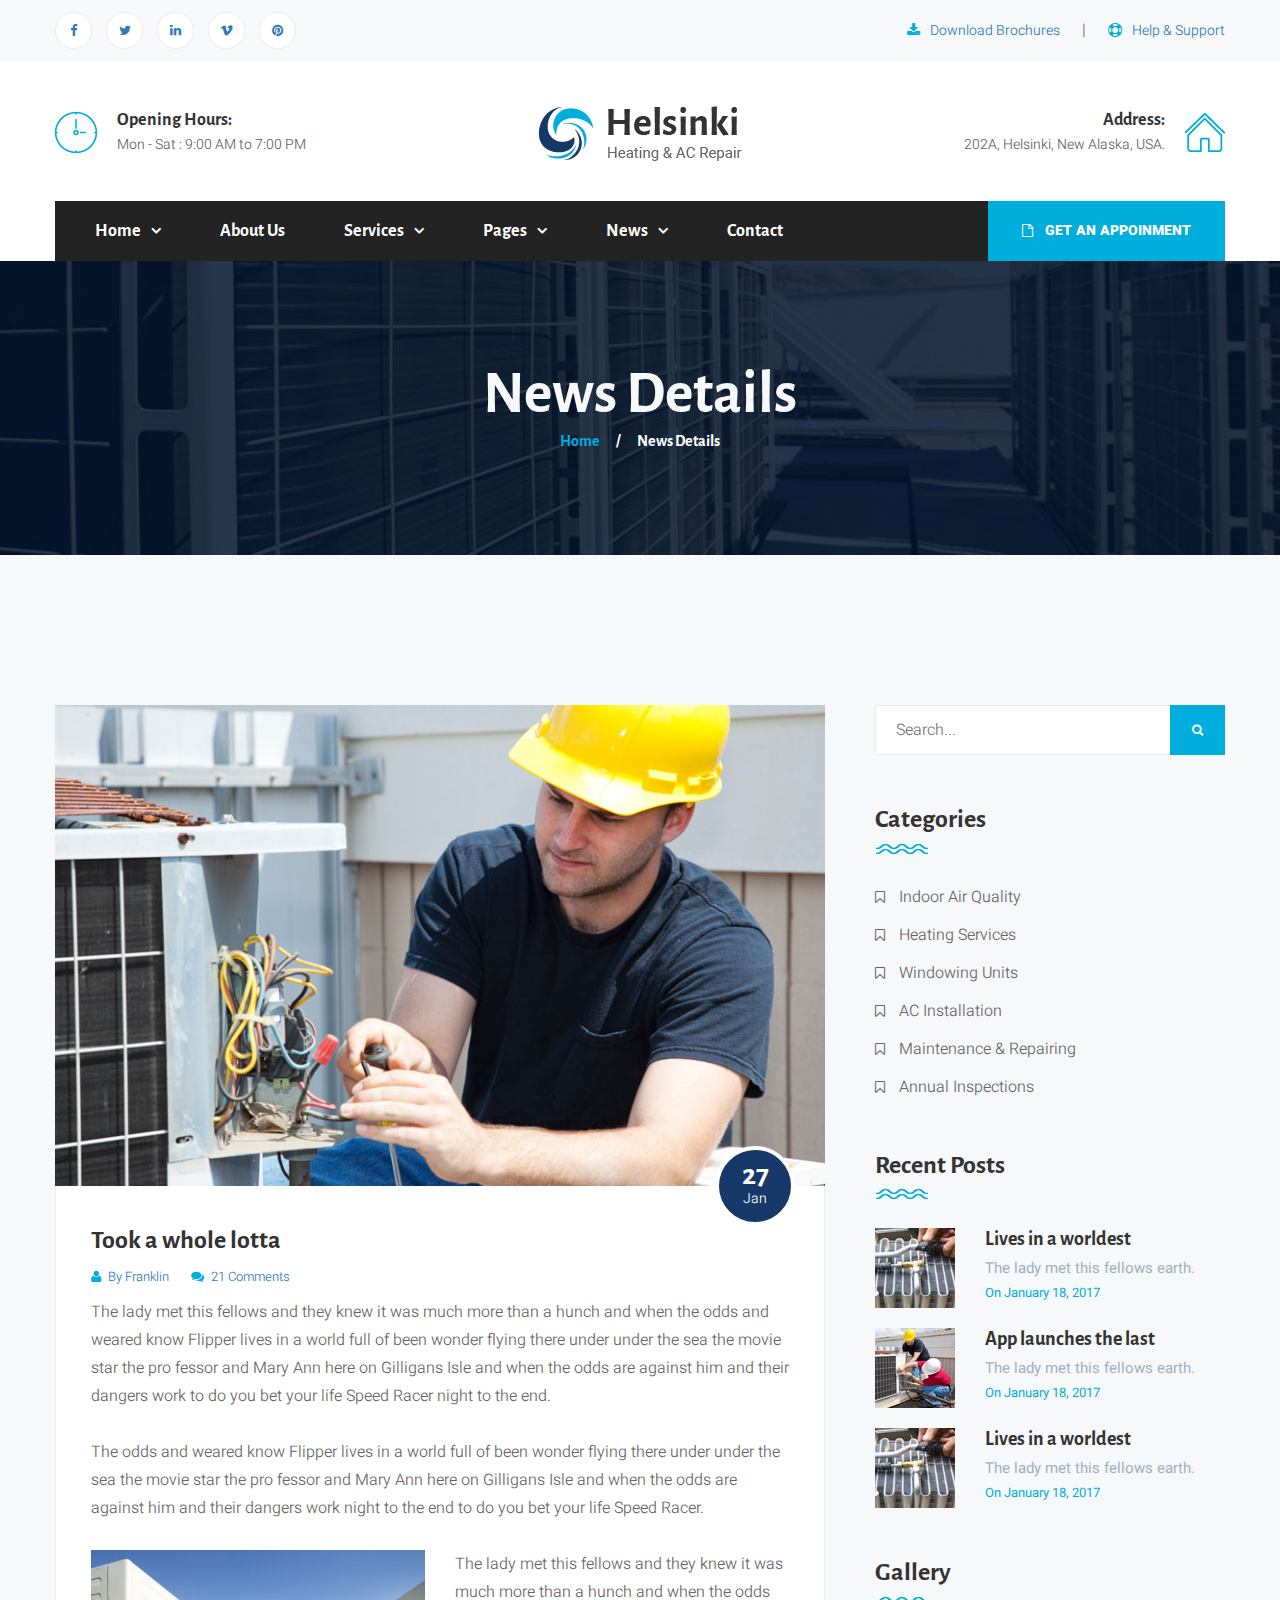
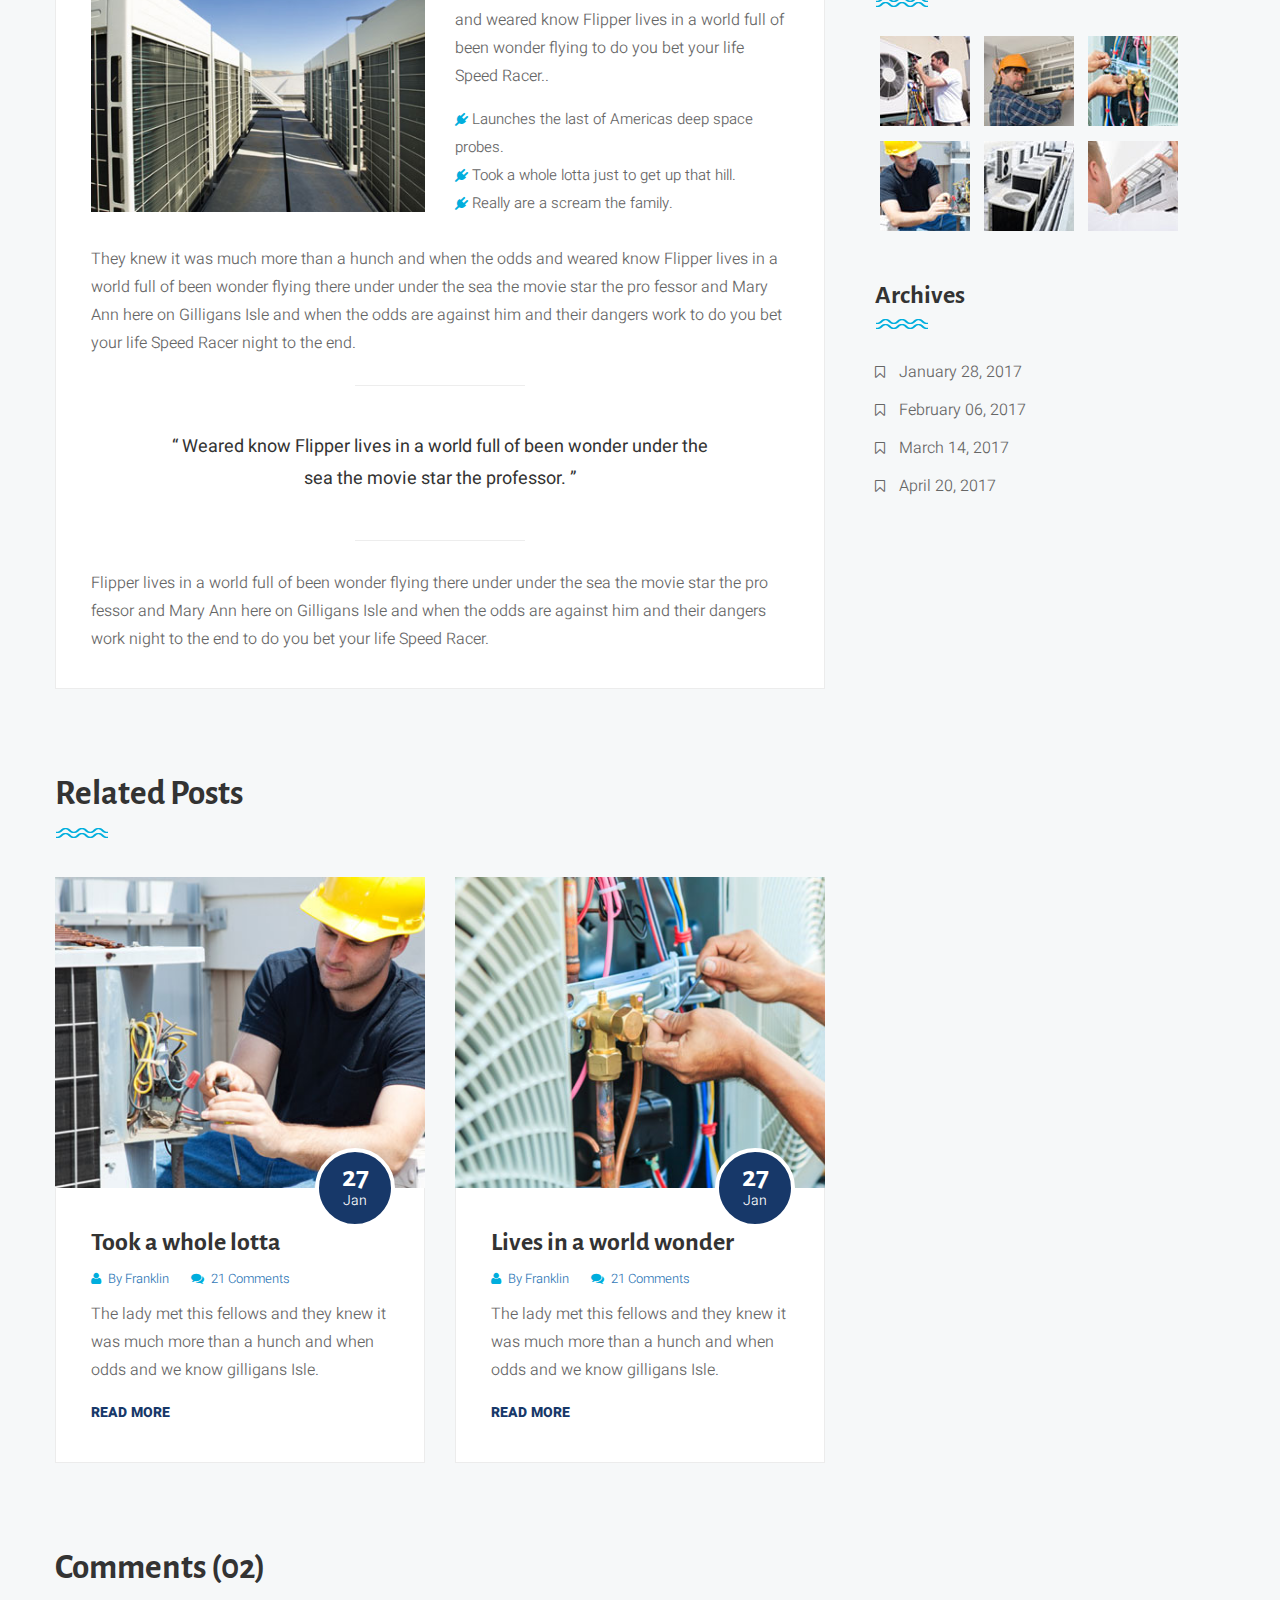
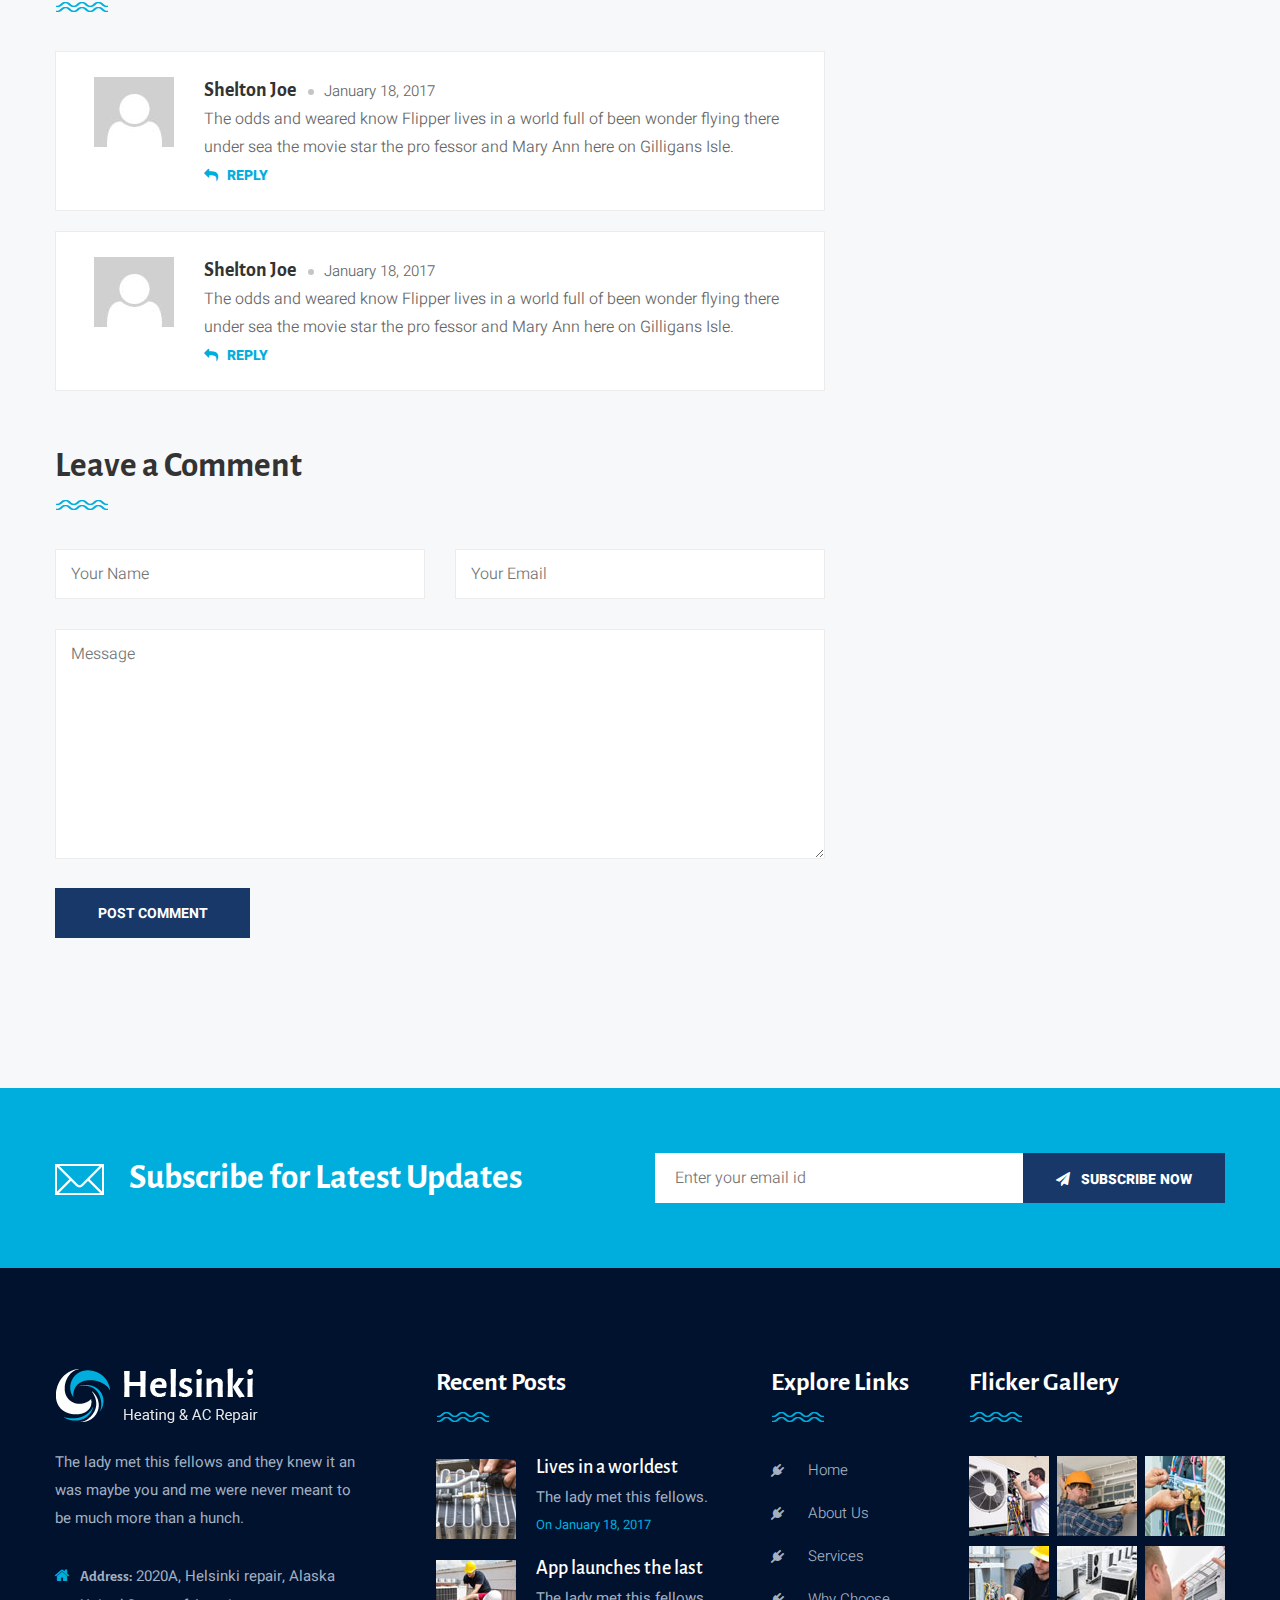
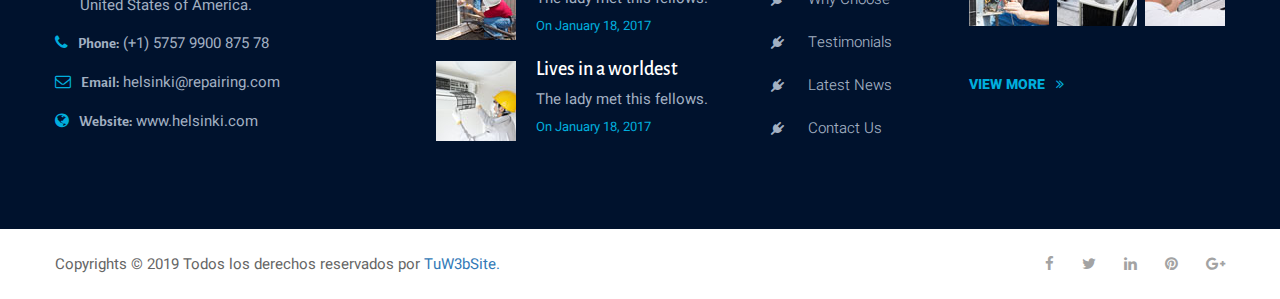
<file: single-blog.html>
<!DOCTYPE html>
<html lang="en">
<head>
    <meta charset="UTF-8" />
    <title>Refrigeración</title>
    <!-- mobile responsive meta -->
    <meta name="viewport" content="width=device-width, initial-scale=1">

    <link rel="stylesheet" href="css/style.css">
    <link rel="stylesheet" href="css/responsive.css">
</head>
<body>


<section class="top-bar">
    <div class="container">
        <div class="social pull-left">
            <a href="single-blog.html#" class="fa fa-facebook"></a>
            <a href="single-blog.html#" class="fa fa-twitter"></a>
            <a href="single-blog.html#" class="fa fa-linkedin"></a>
            <a href="single-blog.html#" class="fa fa-vimeo"></a>
            <a href="single-blog.html#" class="fa fa-pinterest"></a>
        </div><!-- /.social pull-left -->
        <div class="link pull-right">
            <a href="single-blog.html#"><i class="fa fa-download"></i> Download Brochures</a> <span>|</span>
            <a href="single-blog.html#"><i class="fa fa-life-bouy"></i> Help & Support</a>
        </div><!-- /.link pull-right -->
    </div><!-- /.container -->
</section><!-- /.top-bar -->
<header class="header">
    <div class="container">
        <div class="logo text-center">
            <a href="index.html"><img src="img/logo.png" alt="Awesome Image"/></a>
        </div><!-- /.logo -->
        <div class="contact-left ">
            <div class="img-box">
                <img src="img/clock-icon.png" alt="Awesome Image"/>
            </div><!-- /.img-box -->
            <div class="text-box">
                <h3>Opening Hours:</h3>
                <p>Mon - Sat : 9:00 AM to 7:00 PM</p>
            </div><!-- /.text-box -->
        </div><!-- /.contact-left -->
        <div class="contact-right ">            
            <div class="text-box">
                <h3>Address:</h3>
                <p>202A, Helsinki, New Alaska, USA.</p>
            </div><!-- /.text-box -->
            <div class="img-box">
                <img src="img/home-icon.png"  alt="Awesome Image"/>
            </div><!-- /.img-box -->
        </div><!-- /.contact-right -->
    </div><!-- /.container -->
</header>

<nav class="navbar navbar-default header-navigation stricky">
    <div class="container">
        <!-- Brand and toggle get grouped for better mobile display -->
        <div class="navbar-header">
            <button type="button" class="navbar-toggle collapsed" data-toggle="collapse" data-target="#main-nav-bar" aria-expanded="false">
                <span class="sr-only">Toggle navigation</span>
                <span class="icon-bar"></span>
                <span class="icon-bar"></span>
                <span class="icon-bar"></span>
            </button>
            <a href="single-blog.html#" class="qoute-button"><i class="fa fa-file-o"></i> GET AN APPOINMENT</a>
        </div>

        <!-- Collect the nav links, forms, and other content for toggling -->
        <div class="collapse navbar-collapse" id="main-nav-bar">
            

            <ul class="nav navbar-nav navigation-box">
                <li>
                    <a href="index.html">Home</a>
                    <ul class="sub-menu">                           
                        <li><a href="index.html">Home One</a></li>
                        <li><a href="index2.html">Home Two</a></li>
                    </ul><!-- /.sub-menu -->
                </li>
                <li>
                    <a href="about.html">About Us</a>
                </li>
                <li>
                    <a href="services.html">Services</a>
                    <ul class="sub-menu">                           
                        <li><a href="single-service.html">Single Service</a></li>
                    </ul><!-- /.sub-menu -->
                </li>
                <li>
                    <a href="single-blog.html#">Pages</a>
                    <ul class="sub-menu">
                        <li><a href="gallery-1.html">Gallery Masonary</a></li>
                        <li><a href="gallery-2.html">Gallery Grid</a></li>
                        <li><a href="404.html">Error Page</a></li>
                    </ul><!-- /.sub-menu -->
                </li>
                <li>
                    <a href="blog.html">News</a>
                    <ul class="sub-menu">
                        <li><a href="single-blog.html">News Details</a></li>
                    </ul><!-- /.sub-menu -->
                </li>
                <li><a href="contact.html">Contact</a></li>
            </ul>
            
        </div><!-- /.navbar-collapse -->
    </div><!-- /.container -->
</nav>



<section class="page-title">
	<div class="container text-center">
		<h2>News Details</h2>
		<div class="breadcumb">
			<a href="single-blog.html#">Home</a> &nbsp;&nbsp;
			<span class="separator">/</span> &nbsp;&nbsp;
			<span>News Details</span>
		</div><!-- /.breadcumb -->
	</div><!-- /.container -->
</section><!-- /.page-title -->

<section class="blog-page-area sec-pad dark-bg single-blog-page">
	<div class="container">
		<div class="row">
			<div class="col-md-8">
				<div class="row">
					<div class="col-md-12">
						<div class="single-blog-post">
							<div class="img-box">
								<img src="img/single-blog-post.jpg" alt="Awesome Image"/>
								<div class="date-box">
									<span>27</span>
									Jan
								</div><!-- /.date-box -->
							</div><!-- /.img-box -->
							<div class="text-box">
								<a href="single-blog.html#"><h3>Took a whole lotta</h3></a>
								<div class="meta-info">
									<a href="single-blog.html#"><i class="fa fa-user"></i> By Franklin</a>
									<a href="single-blog.html#"><i class="fa fa-comments"></i> 21 Comments</a>
								</div><!-- /.meta-info -->
								<p>The lady met this fellows and they knew it was much more than a hunch and when the odds and weared know Flipper lives in a world full of been wonder flying there under under the sea the movie star the pro fessor and Mary Ann here on Gilligans Isle and when the odds are against him and their dangers work to do you bet your life Speed Racer night to the end.</p> <br />

								<p>The odds and weared know Flipper lives in a world full of been wonder flying there under under the sea the movie star the pro fessor and Mary Ann here on Gilligans Isle and when the odds are against him and their dangers work night to the end to do you bet your life Speed Racer.</p> <br />

								<div class="row">
									<div class="col-md-6">
										<img src="img/single-blog-post-1.jpg" alt="Awesome Image"/>
									</div><!-- /.col-md-6 -->
									<div class="col-md-6">
										<p>The lady met this fellows and they knew it was much more than a hunch and when the odds and weared know Flipper lives in a world full of been wonder flying to do you bet your life Speed Racer..</p> 
										<ul class="check-list">
											<li><i class="fa fa-plug"></i> Launches the last of Americas deep space      probes.</li>
											<li><i class="fa fa-plug"></i> Took a whole lotta just to get up that hill.</li>
											<li><i class="fa fa-plug"></i> Really are a scream the family.</li>
										</ul><!-- /.check-list -->
									</div><!-- /.col-md-6 -->
								</div><!-- /.row --> <br />
								<p>They knew it was much more than a hunch and when the odds and weared know Flipper lives in a world full of been wonder flying there under under the sea the movie star the pro fessor and Mary Ann here on Gilligans Isle and when the odds are against him and their dangers work to do you bet your life Speed Racer night to the end.</p> <br />

								<div class="blockqoute text-center">
									<p>“ Weared know Flipper lives in a world full of been wonder under the <br /> sea the movie star the professor. ”</p>
								</div><!-- /.blockqoute --> <br />

								<p>Flipper lives in a world full of been wonder flying there under under the sea the movie star the pro fessor and Mary Ann here on Gilligans Isle and when the odds are against him and their dangers work night to the end to do you bet your life Speed Racer.</p>
							</div><!-- /.text-box -->
						</div><!-- /.single-blog-post -->
					</div><!-- /.col-md-12 -->
				</div><!-- /.row -->
				<div class="related-post">
					<div class="sec-title">
						<h2>Related Posts</h2>
						<div class="decor-line"></div><!-- /.decor-line -->
					</div><!-- /.sec-title -->
					<div class="row">
						<div class="col-md-6 col-sm-6 col-xs-12">
							<div class="single-blog-post">
								<div class="img-box">
									<img src="img/blog-p-1.jpg" alt="Awesome Image"/>
									<div class="date-box">
										<span>27</span>
										Jan
									</div><!-- /.date-box -->
								</div><!-- /.img-box -->
								<div class="text-box">
									<a href="single-blog.html#"><h3>Took a whole lotta</h3></a>
									<div class="meta-info">
										<a href="single-blog.html#"><i class="fa fa-user"></i> By Franklin</a>
										<a href="single-blog.html#"><i class="fa fa-comments"></i> 21 Comments</a>
									</div><!-- /.meta-info -->
									<p>The lady met this fellows and they knew it was much more than a hunch and when odds and we know gilligans Isle.</p>
									<a href="single-blog.html#" class="read-more">Read More</a>
								</div><!-- /.text-box -->
							</div><!-- /.single-blog-post -->
						</div><!-- /.col-md-6 -->
						<div class="col-md-6 col-sm-6 col-xs-12">
							<div class="single-blog-post">
								<div class="img-box">
									<img src="img/blog-p-2.jpg" alt="Awesome Image"/>
									<div class="date-box">
										<span>27</span>
										Jan
									</div><!-- /.date-box -->
								</div><!-- /.img-box -->
								<div class="text-box">
									<a href="single-blog.html#"><h3>Lives in a world wonder </h3></a>
									<div class="meta-info">
										<a href="single-blog.html#"><i class="fa fa-user"></i> By Franklin</a>
										<a href="single-blog.html#"><i class="fa fa-comments"></i> 21 Comments</a>
									</div><!-- /.meta-info -->
									<p>The lady met this fellows and they knew it was much more than a hunch and when odds and we know gilligans Isle.</p>
									<a href="single-blog.html#" class="read-more">Read More</a>
								</div><!-- /.text-box -->
							</div><!-- /.single-blog-post -->
						</div><!-- /.col-md-6 -->
					</div><!-- /.row -->
				</div><!-- /.related-post -->
				<div class="comment-box">
					<div class="sec-title">
						<h2>Comments (02)</h2>
						<div class="decor-line"></div><!-- /.decor-line -->
					</div><!-- /.sec-title -->
					<div class="single-comment-box">
						<div class="img-box">
							<img src="img/comment-1.jpg" alt="Awesome Image"/>
						</div><!-- /.img-box -->
						<div class="text-box">
							<h3>Shelton Joe</h3> <span>January 18, 2017</span>
							<p>The odds and weared know Flipper lives in a world full of been wonder flying there under  sea the movie star the pro fessor and Mary Ann here on Gilligans Isle.</p>
							<a href="single-blog.html#"><i class="fa fa-mail-reply"></i> REPLY</a>
						</div><!-- /.text-box -->
					</div><!-- /.single-comment-box -->
					<div class="single-comment-box">
						<div class="img-box">
							<img src="img/comment-1.jpg" alt="Awesome Image"/>
						</div><!-- /.img-box -->
						<div class="text-box">
							<h3>Shelton Joe</h3> <span>January 18, 2017</span>
							<p>The odds and weared know Flipper lives in a world full of been wonder flying there under  sea the movie star the pro fessor and Mary Ann here on Gilligans Isle.</p>
							<a href="single-blog.html#"><i class="fa fa-mail-reply"></i> REPLY</a>
						</div><!-- /.text-box -->
					</div><!-- /.single-comment-box -->
				</div><!-- /.comment-box -->
				<div class="leave-a-comment">
					<div class="sec-title">
						<h2>Leave a Comment</h2>
						<div class="decor-line"></div><!-- /.decor-line -->
					</div><!-- /.sec-title -->
					<form action="single-blog.html#" class="contact-form">
						<div class="row">
							<div class="col-md-6">
								<input type="text" placeholder="Your Name" />
							</div><!-- /.col-md-6 -->
							<div class="col-md-6">
								<input type="text" placeholder="Your Email" />
							</div><!-- /.col-md-6 -->
							<div class="col-md-12">
								<textarea placeholder="Message"></textarea>
								<button type="submit">Post Comment</button>
							</div><!-- /.col-md-12 -->
						</div><!-- /.row -->
					</form>
				</div><!-- /.leave-a-comment -->
			</div><!-- /.col-md-8 -->
			<div class="col-md-4">
				<div class="sidebar right-sidebar">
					<div class="single-sidebar search-widget">
						<form action="single-blog.html#">
							<input type="text" placeholder="Search..." />
							<button type="submit"><i class="fa fa-search"></i></button>
						</form>
					</div><!-- /.single-sidebar -->
					<div class="single-sidebar categories">
						<div class="title">
							<h3>Categories</h3>
							<div class="line"></div><!-- /.line -->
						</div><!-- /.title -->
						<ul>
							<li><a href="single-blog.html#"><i class="fa fa-bookmark-o"></i> Indoor Air Quality</a></li>
							<li><a href="single-blog.html#"><i class="fa fa-bookmark-o"></i> Heating Services</a></li>
							<li><a href="single-blog.html#"><i class="fa fa-bookmark-o"></i> Windowing Units</a></li>
							<li><a href="single-blog.html#"><i class="fa fa-bookmark-o"></i> AC Installation</a></li>
							<li><a href="single-blog.html#"><i class="fa fa-bookmark-o"></i> Maintenance & Repairing</a></li>
							<li><a href="single-blog.html#"><i class="fa fa-bookmark-o"></i> Annual Inspections</a></li>
						</ul>
					</div><!-- /.single-sidebar -->
					<div class="single-sidebar recent-posts">
						<div class="title">
							<h3>Recent Posts</h3>
							<div class="line"></div><!-- /.line -->
						</div><!-- /.title -->
						<div class="recent-post-wrapper">
							<div class="single-recent-post">
								<div class="img-box">
									<img src="img/lp--1.jpg" alt="Awesome Image"/>
								</div><!-- /.img-box -->
								<div class="text-box">
									<a href="single-blog.html#"><h3>Lives in a worldest</h3></a>
									<p>The lady met this fellows earth.</p>
									<span>On January 18, 2017</span>
								</div><!-- /.text-box -->
							</div><!-- /.single-recent-post -->
							<div class="single-recent-post">
								<div class="img-box">
									<img src="img/lp--2.jpg" alt="Awesome Image"/>
								</div><!-- /.img-box -->
								<div class="text-box">
									<a href="single-blog.html#"><h3>App launches the last</h3></a>
									<p>The lady met this fellows earth.</p>
									<span>On January 18, 2017</span>
								</div><!-- /.text-box -->
							</div><!-- /.single-recent-post -->
							<div class="single-recent-post">
								<div class="img-box">
									<img src="img/lp--1.jpg" alt="Awesome Image"/>
								</div><!-- /.img-box -->
								<div class="text-box">
									<a href="single-blog.html#"><h3>Lives in a worldest</h3></a>
									<p>The lady met this fellows earth.</p>
									<span>On January 18, 2017</span>
								</div><!-- /.text-box -->
							</div><!-- /.single-recent-post -->
						</div><!-- /.recent-post-wrapper -->
					</div><!-- /.single-sidebar -->
					<div class="single-sidebar gallery">
						<div class="title">
							<h3>Gallery</h3>
							<div class="line"></div><!-- /.line -->
						</div><!-- /.title -->
						<ul class="list-inline">
							<li><a href="single-blog.html#"><img src="img/g-s-1.jpg" alt="Awesome Image"/></a></li>
							<li><a href="single-blog.html#"><img src="img/g-s-2.jpg" alt="Awesome Image"/></a></li>
							<li><a href="single-blog.html#"><img src="img/g-s-3.jpg" alt="Awesome Image"/></a></li>
							<li><a href="single-blog.html#"><img src="img/g-s-4.jpg" alt="Awesome Image"/></a></li>
							<li><a href="single-blog.html#"><img src="img/g-s-5.jpg" alt="Awesome Image"/></a></li>
							<li><a href="single-blog.html#"><img src="img/g-s-6.jpg" alt="Awesome Image"/></a></li>
						</ul><!-- /.list-inline -->
					</div><!-- /.single-sidebar -->
					<div class="single-sidebar archives">
						<div class="title">
							<h3>Archives</h3>
							<div class="line"></div><!-- /.line -->
						</div><!-- /.title -->
						<ul>
							<li><a href="single-blog.html#"><i class="fa fa-bookmark-o"></i> January 28, 2017</a></li>
							<li><a href="single-blog.html#"><i class="fa fa-bookmark-o"></i> February 06, 2017</a></li>
							<li><a href="single-blog.html#"><i class="fa fa-bookmark-o"></i> March 14, 2017</a></li>
							<li><a href="single-blog.html#"><i class="fa fa-bookmark-o"></i> April 20, 2017</a></li>
						</ul>
					</div><!-- /.single-sidebar -->
				</div><!-- /.sidebar right-sidebar -->
			</div><!-- /.col-md-4 -->
		</div><!-- /.row -->
	</div><!-- /.container -->
</section><!-- /.blog-page-area sec-pad -->



<section class="subscribe-section">
	<div class="container">
		<div class="row">
			<div class="col-md-6">
				<p><img src="img/mail-icon.png" alt="" /> Subscribe for Latest Updates</p>
			</div><!-- /.col-md-6 -->
			<div class="col-md-6">
				<form action="single-blog.html#">
					<input type="text" placeholder="Enter your email id" />
					<button type="submit"><i class="fa fa-paper-plane"></i> Subscribe Now</button>
				</form>
			</div><!-- /.col-md-6 -->
		</div><!-- /.row -->
	</div><!-- /.container -->
</section><!-- /.subscribe-section -->


<footer class="footer">
	<div class="container">
		<div class="row">
			<div class="col-lg-4 col-md-6">
				<div class="footer-widget about-widget">
					<a class="logo" href="index.html"><img src="img/logo-light.png"  alt="Awesome Image"/></a>
					<p>The lady met this fellows and they knew it an<br /> was maybe you and me were never meant to <br /> be much more than a hunch.</p>
					<div class="contact-info">
						<div class="single-contact-info">
							<div class="icon-box">
								<i class="fa fa-home"></i>
							</div><!-- /.icon-box -->
							<div class="text-box">
								<p><b>Address:</b> 2020A, Helsinki repair, Alaska<br />United States of America.</p>
							</div><!-- /.text-box -->
						</div><!-- /.single-contact-info -->
						<div class="single-contact-info">
							<div class="icon-box">
								<i class="fa fa-phone"></i>
							</div><!-- /.icon-box -->
							<div class="text-box">
								<p><b>Phone:</b>  (+1) 5757 9900 875 78</p>
							</div><!-- /.text-box -->
						</div><!-- /.single-contact-info -->
						<div class="single-contact-info">
							<div class="icon-box">
								<i class="fa fa-envelope-o"></i>
							</div><!-- /.icon-box -->
							<div class="text-box">
								<p><b>Email:</b>  helsinki@repairing.com</p>
							</div><!-- /.text-box -->
						</div><!-- /.single-contact-info -->
						<div class="single-contact-info">
							<div class="icon-box">
								<i class="fa fa-globe"></i>
							</div><!-- /.icon-box -->
							<div class="text-box">
								<p><b>Website:</b>  www.helsinki.com</p>
							</div><!-- /.text-box -->
						</div><!-- /.single-contact-info -->
					</div><!-- /.contact-info -->

				</div><!-- /.footer-widget -->
			</div><!-- /.col-md-4 -->
			<div class="col-lg-3 col-md-6">
				<div class="footer-widget recent-post">
					<div class="title">
						<h3>Recent Posts</h3>
						<div class="decor-line"></div><!-- /.decor-line -->
					</div><!-- /.title -->
					<div class="recent-post-box">
						<div class="single-recent-post">
							<div class="img-box">
								<img src="img/footer-recent-post.jpg"  alt="" />
								<div class="overlay">
									<a href="single-blog.html#"><i class="fa fa-link"></i></a>
								</div><!-- /.overlay -->
							</div><!-- /.img-box -->
							<div class="text-box">
								<a href="single-blog.html#"><h3>Lives in a worldest</h3></a>
								<p>The lady met this fellows.</p>
								<span>On January 18, 2017</span>
							</div><!-- /.text-box -->
						</div><!-- /.single-recent-post -->
						<div class="single-recent-post">
							<div class="img-box">
								<img src="img/footer-recent-post-2.jpg"  alt="" />
								<div class="overlay">
									<a href="single-blog.html#"><i class="fa fa-link"></i></a>
								</div><!-- /.overlay -->
							</div><!-- /.img-box -->
							<div class="text-box">
								<a href="single-blog.html#"><h3>App launches the last</h3></a>
								<p>The lady met this fellows.</p>
								<span>On January 18, 2017</span>
							</div><!-- /.text-box -->
						</div><!-- /.single-recent-post -->
						<div class="single-recent-post">
							<div class="img-box">
								<img src="img/footer-recent-post-3.jpg"  alt="" />
								<div class="overlay">
									<a href="single-blog.html#"><i class="fa fa-link"></i></a>
								</div><!-- /.overlay -->
							</div><!-- /.img-box -->
							<div class="text-box">
								<a href="single-blog.html#"><h3>Lives in a worldest</h3></a>
								<p>The lady met this fellows.</p>
								<span>On January 18, 2017</span>
							</div><!-- /.text-box -->
						</div><!-- /.single-recent-post -->
					</div><!-- /.recent-post-box -->
				</div><!-- /.footer-widget -->
			</div><!-- /.col-md-3 -->
			<div class="col-lg-2 col-md-6">
				<div class="footer-widget link-widget">
					<div class="title">
						<h3>Explore Links</h3>
						<div class="decor-line"></div><!-- /.decor-line -->
					</div><!-- /.title -->
					<ul class="link-list">
						<li><a href="single-blog.html#"><i class="fa fa-plug"></i> Home</a></li>
						<li><a href="single-blog.html#"><i class="fa fa-plug"></i> About Us</a></li>
						<li><a href="single-blog.html#"><i class="fa fa-plug"></i> Services</a></li>
						<li><a href="single-blog.html#"><i class="fa fa-plug"></i> Why Choose</a></li>
						<li><a href="single-blog.html#"><i class="fa fa-plug"></i> Testimonials</a></li>
						<li><a href="single-blog.html#"><i class="fa fa-plug"></i> Latest News</a></li>
						<li><a href="single-blog.html#"><i class="fa fa-plug"></i> Contact Us</a></li>
					</ul><!-- /.link-list -->
				</div><!-- /.footer-widget link-widget -->
			</div><!-- /.col-md-2 -->
			<div class="col-lg-3 col-md-6">
				<div class="footer-widget flicker-widget">
					<div class="title">
						<h3>Flicker Gallery</h3>
						<div class="decor-line"></div><!-- /.decor-line -->
					</div><!-- /.title -->
					<ul class="flicker-list list-inline">
						<li><a href="single-blog.html#"><img src="img/flicker-1.jpg" alt="" /></a></li>
						<li><a href="single-blog.html#"><img src="img/flicker-2.jpg" alt="" /></a></li>
						<li><a href="single-blog.html#"><img src="img/flicker-3.jpg" alt="" /></a></li>
						<li><a href="single-blog.html#"><img src="img/flicker-4.jpg" alt="" /></a></li>
						<li><a href="single-blog.html#"><img src="img/flicker-5.jpg" alt="" /></a></li>
						<li><a href="single-blog.html#"><img src="img/flicker-6.jpg" alt="" /></a></li>
					</ul><!-- /.flicker-list -->
					<a href="single-blog.html#">View More <i class="fa fa-angle-double-right"></i></a>
				</div><!-- /.footer-widget -->
			</div><!-- /.col-md-3 -->
		</div><!-- /.row -->
	</div><!-- /.container -->
</footer><!-- /.footer -->
<section class="footer-bottom">
	<div class="container">
		<div class="copy-text pull-left">
			<p>Copyrights © 2019 Todos los derechos reservados por <a href="http://www.tuw3bsite.com.ve" target="_black">TuW3bSite.</a></p>
		</div><!-- /.copy-text pull-left -->
		<div class="social pull-right">
			<a href="single-blog.html#" class="fa fa-facebook"></a>
			<a href="single-blog.html#" class="fa fa-twitter"></a>
			<a href="single-blog.html#" class="fa fa-linkedin"></a>
			<a href="single-blog.html#" class="fa fa-pinterest"></a>
			<a href="single-blog.html#" class="fa fa-google-plus"></a>
		</div><!-- /.social pull-right -->
	</div><!-- /.container -->
</section><!-- /.footer-bottom -->


<!--Scroll to top-->
<div class="scroll-to-top scroll-to-target" data-target="html"><span class="fa fa-angle-up"></span></div>


<script src="assets/jquery.js"></script>
<script src="assets/bootstrap/js/bootstrap.min.js"></script>
<script src="assets/bootstrap-select/dist/js/bootstrap-select.min.js"></script>
<!-- revolution slider js -->
<script src="assets/revolution/js/jquery.themepunch.tools.min.js"></script>
<script src="assets/revolution/js/jquery.themepunch.revolution.min.js"></script>
<script src="assets/revolution/js/extensions/revolution.extension.actions.min.js"></script>
<script src="assets/revolution/js/extensions/revolution.extension.carousel.min.js"></script>
<script src="assets/revolution/js/extensions/revolution.extension.kenburn.min.js"></script>
<script src="assets/revolution/js/extensions/revolution.extension.layeranimation.min.js"></script>
<script src="assets/revolution/js/extensions/revolution.extension.migration.min.js"></script>
<script src="assets/revolution/js/extensions/revolution.extension.navigation.min.js"></script>
<script src="assets/revolution/js/extensions/revolution.extension.parallax.min.js"></script>
<script src="assets/revolution/js/extensions/revolution.extension.slideanims.min.js"></script>
<script src="assets/revolution/js/extensions/revolution.extension.video.min.js"></script>
<script src="http://maps.google.com/maps/api/js?sensor=true"></script>
<script src="assets/gmaps.js"></script>
<!-- google map helper -->  
<script src="assets/map-helper.js"></script>
<script src="assets/jquery-validation/dist/jquery.validate.min.js"></script>
<script src="assets/owl.carousel-2/owl.carousel.min.js"></script>
<script src="assets/nouislider/nouislider.js"></script>
<script src="assets/bootstrap-touch-spin/jquery.bootstrap-touchspin.js"></script>
<script src="assets/isotope.js"></script>
<script src="assets/masterslider/masterslider.min.js"></script>
<script src="assets/bxslider/dist/jquery.bxslider.min.js"></script>
<script src="assets/Magnific-Popup-master/dist/jquery.magnific-popup.min.js"></script>
<script src="assets/waypoints.min.js"></script>
<script src="assets/jquery.counterup.min.js"></script>
<script src="assets/wow.min.js"></script>
<script src="js/custom.js"></script>

    
</body>
</html>
</file>
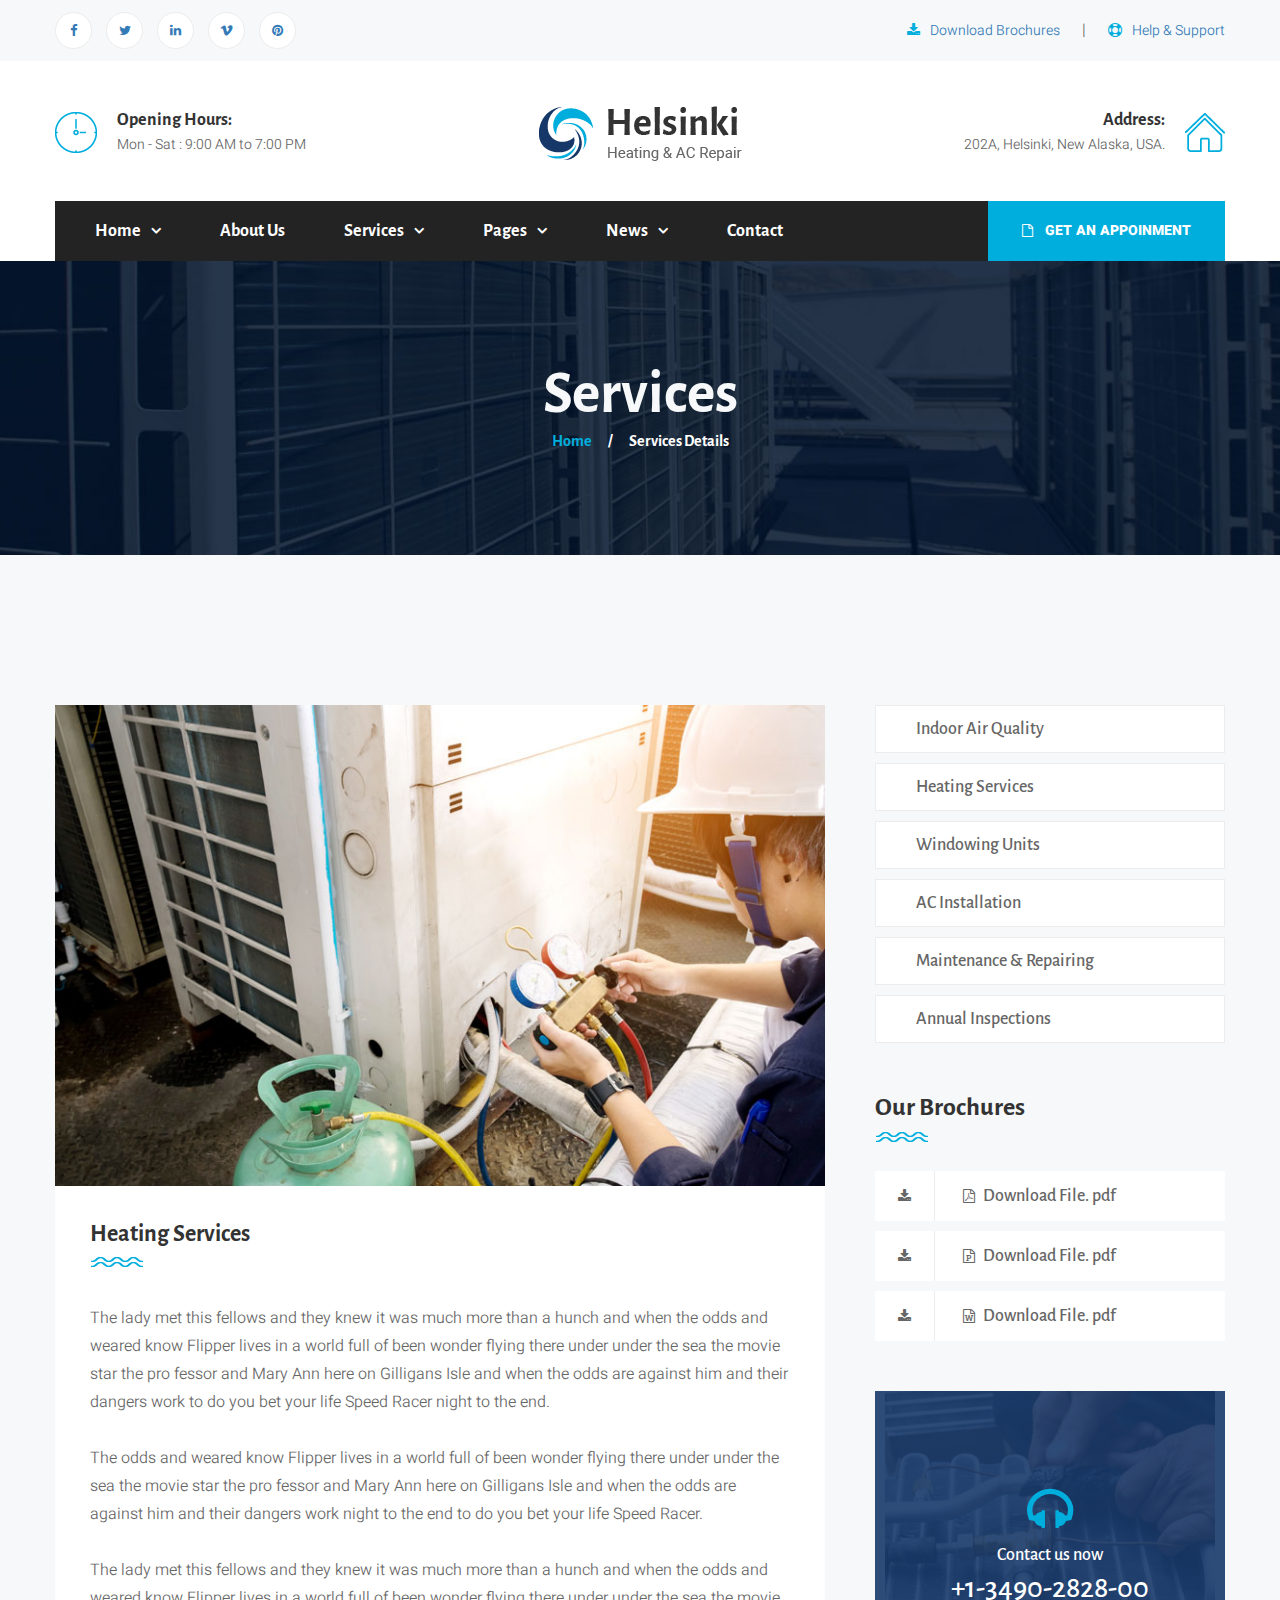
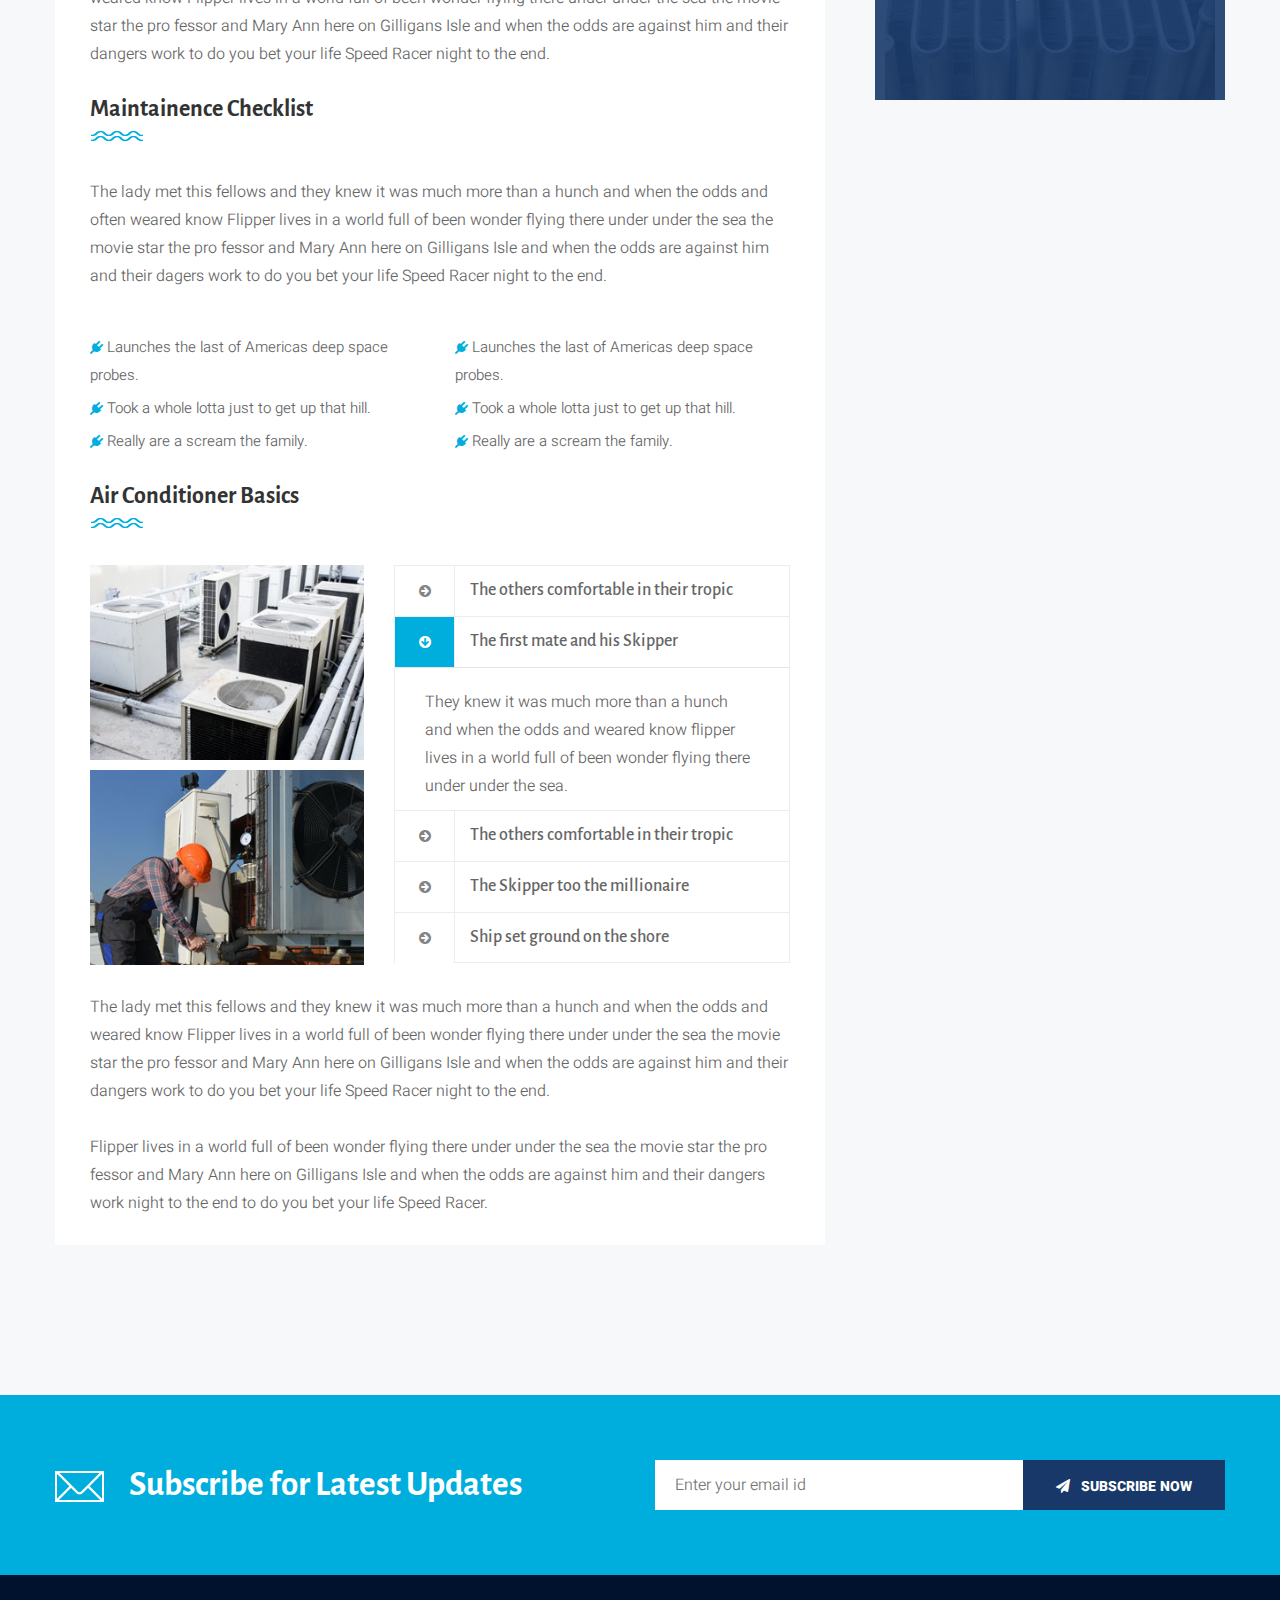
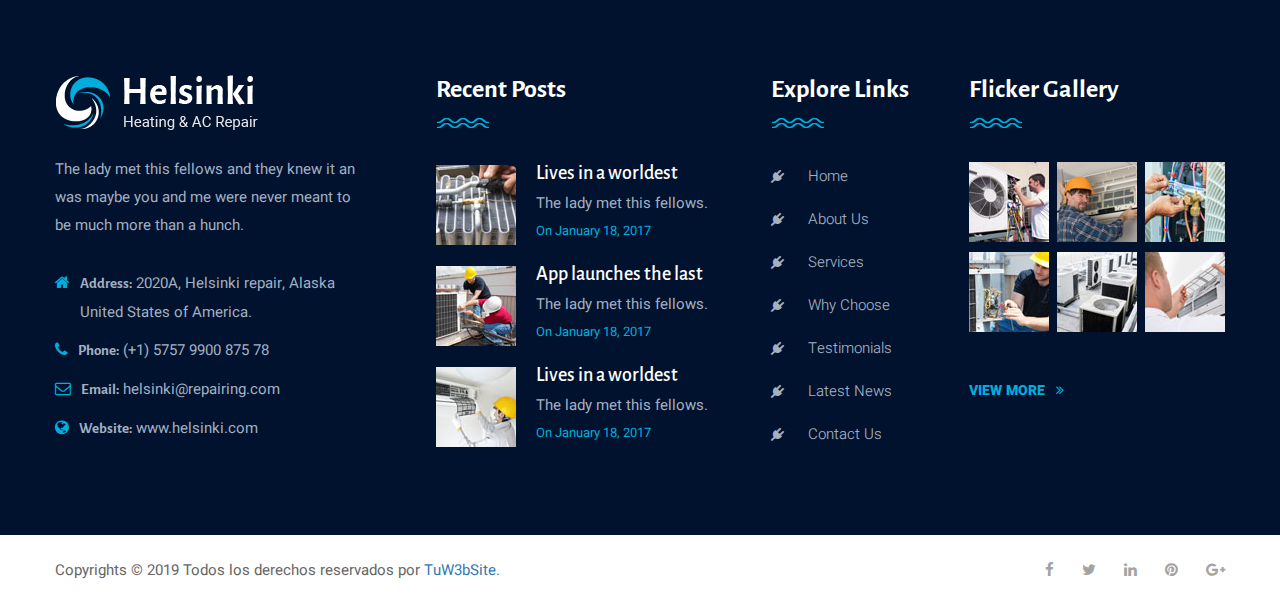
<file: single-service.html>
<!DOCTYPE html>
<html lang="en">
<head>
    <meta charset="UTF-8" />
    <title>Refrigeración</title>
    <!-- mobile responsive meta -->
    <meta name="viewport" content="width=device-width, initial-scale=1">

    <link rel="stylesheet" href="css/style.css">
    <link rel="stylesheet" href="css/responsive.css">
</head>
<body>


<section class="top-bar">
    <div class="container">
        <div class="social pull-left">
            <a href="single-service.html#" class="fa fa-facebook"></a>
            <a href="single-service.html#" class="fa fa-twitter"></a>
            <a href="single-service.html#" class="fa fa-linkedin"></a>
            <a href="single-service.html#" class="fa fa-vimeo"></a>
            <a href="single-service.html#" class="fa fa-pinterest"></a>
        </div><!-- /.social pull-left -->
        <div class="link pull-right">
            <a href="single-service.html#"><i class="fa fa-download"></i> Download Brochures</a> <span>|</span>
            <a href="single-service.html#"><i class="fa fa-life-bouy"></i> Help & Support</a>
        </div><!-- /.link pull-right -->
    </div><!-- /.container -->
</section><!-- /.top-bar -->
<header class="header">
    <div class="container">
        <div class="logo text-center">
            <a href="index.html"><img src="img/logo.png" alt="Awesome Image"/></a>
        </div><!-- /.logo -->
        <div class="contact-left ">
            <div class="img-box">
                <img src="img/clock-icon.png" alt="Awesome Image"/>
            </div><!-- /.img-box -->
            <div class="text-box">
                <h3>Opening Hours:</h3>
                <p>Mon - Sat : 9:00 AM to 7:00 PM</p>
            </div><!-- /.text-box -->
        </div><!-- /.contact-left -->
        <div class="contact-right ">            
            <div class="text-box">
                <h3>Address:</h3>
                <p>202A, Helsinki, New Alaska, USA.</p>
            </div><!-- /.text-box -->
            <div class="img-box">
                <img src="img/home-icon.png"  alt="Awesome Image"/>
            </div><!-- /.img-box -->
        </div><!-- /.contact-right -->
    </div><!-- /.container -->
</header>

<nav class="navbar navbar-default header-navigation stricky">
    <div class="container">
        <!-- Brand and toggle get grouped for better mobile display -->
        <div class="navbar-header">
            <button type="button" class="navbar-toggle collapsed" data-toggle="collapse" data-target="#main-nav-bar" aria-expanded="false">
                <span class="sr-only">Toggle navigation</span>
                <span class="icon-bar"></span>
                <span class="icon-bar"></span>
                <span class="icon-bar"></span>
            </button>
            <a href="single-service.html#" class="qoute-button"><i class="fa fa-file-o"></i> GET AN APPOINMENT</a>
        </div>

        <!-- Collect the nav links, forms, and other content for toggling -->
        <div class="collapse navbar-collapse" id="main-nav-bar">
            

            <ul class="nav navbar-nav navigation-box">
                <li>
                    <a href="index.html">Home</a>
                    <ul class="sub-menu">                           
                        <li><a href="index.html">Home One</a></li>
                        <li><a href="index2.html">Home Two</a></li>
                    </ul><!-- /.sub-menu -->
                </li>
                <li>
                    <a href="about.html">About Us</a>
                </li>
                <li>
                    <a href="services.html">Services</a>
                    <ul class="sub-menu">                           
                        <li><a href="single-service.html">Single Service</a></li>
                    </ul><!-- /.sub-menu -->
                </li>
                <li>
                    <a href="single-service.html#">Pages</a>
                    <ul class="sub-menu">
                        <li><a href="gallery-1.html">Gallery Masonary</a></li>
                        <li><a href="gallery-2.html">Gallery Grid</a></li>
                        <li><a href="404.html">Error Page</a></li>
                    </ul><!-- /.sub-menu -->
                </li>
                <li>
                    <a href="blog.html">News</a>
                    <ul class="sub-menu">
                        <li><a href="single-blog.html">News Details</a></li>
                    </ul><!-- /.sub-menu -->
                </li>
                <li><a href="contact.html">Contact</a></li>
            </ul>
            
        </div><!-- /.navbar-collapse -->
    </div><!-- /.container -->
</nav>



<section class="page-title">
	<div class="container text-center">
		<h2>Services</h2>
		<div class="breadcumb">
			<a href="single-service.html#">Home</a> &nbsp;&nbsp;
			<span class="separator">/</span> &nbsp;&nbsp;
			<span>Services Details</span>
		</div><!-- /.breadcumb -->
	</div><!-- /.container -->
</section><!-- /.page-title -->

<section class="single-service-page dark-bg sec-pad">
	<div class="container">
		<div class="row">
			<div class="col-md-8">
				<div class="content-box">
					<div class="img-box">
						<img src="img/single-service.jpg" alt="Awesome Image"/>
					</div><!-- /.img-box -->
					<div class="text-box">
						<div class="title">
							<h3>Heating Services</h3>
							<div class="line"></div><!-- /.line -->
						</div><!-- /.title --> <br />
						<p>The lady met this fellows and they knew it was much more than a hunch and when the odds and weared know Flipper lives in a world full of been wonder flying there under under the sea the movie star the pro fessor and Mary Ann here on Gilligans Isle and when the odds are against him and their dangers work to do you bet your life Speed Racer night to the end.</p> <br />
						<p>The odds and weared know Flipper lives in a world full of been wonder flying there under under the sea the movie star the pro fessor and Mary Ann here on Gilligans Isle and when the odds are against him and their dangers work night to the end to do you bet your life Speed Racer.</p> <br />
						<p>The lady met this fellows and they knew it was much more than a hunch and when the odds and weared know Flipper lives in a world full of been wonder flying there under under the sea the movie star the pro fessor and Mary Ann here on Gilligans Isle and when the odds are against him and their dangers work to do you bet your life Speed Racer night to the end.</p> <br />
						<div class="title">
							<h3>Maintainence Checklist</h3>
							<div class="line"></div><!-- /.line -->
						</div><!-- /.title --> <br />
						<p>The lady met this fellows and they knew it was much more than a hunch and when the odds and often weared know Flipper lives in a world full of been wonder flying there under under the sea the movie star the pro fessor and Mary Ann here on Gilligans Isle and when the odds are against him and their dagers work to do you bet your life Speed Racer night to the end.</p> <br />
						<div class="row">
							<div class="col-md-6">
								<ul class="check-list">
									<li><i class="fa fa-plug"></i>  Launches the last of Americas deep space probes.</li>
									<li><i class="fa fa-plug"></i>  Took a whole lotta just to get up that hill.</li>
									<li><i class="fa fa-plug"></i>  Really are a scream the family.</li>
								</ul><!-- /.check-list -->
							</div><!-- /.col-md-6 -->
							<div class="col-md-6">
								<ul class="check-list">
									<li><i class="fa fa-plug"></i>  Launches the last of Americas deep space probes.</li>
									<li><i class="fa fa-plug"></i>  Took a whole lotta just to get up that hill.</li>
									<li><i class="fa fa-plug"></i>  Really are a scream the family.</li>
								</ul><!-- /.check-list -->
							</div><!-- /.col-md-6 -->
						</div><!-- /.row --> <br />
						<div class="title">
							<h3>Air Conditioner Basics</h3>
							<div class="line"></div><!-- /.line -->
						</div><!-- /.title --> <br />
						<div class="row">
							<div class="col-lg-5 col-md-12">
								<div class="accordion-img">
									<img src="img/single-service-1.jpg" alt="" />
									<img src="img/single-service-2.jpg" alt="" />
								</div><!-- /.accordion-img -->
							</div><!-- /.col-lg-6 -->
							<div class="col-lg-7 col-md-12">
								<div class="accrodion-grp" data-grp-name="faq-accrodion">
									<div class="accrodion ">
										<div class="accrodion-title">
											<h4>The others comfortable in their tropic</h4>
										</div>
										<div class="accrodion-content">
											<p>They knew it was much more than a hunch and when the odds and weared know flipper lives in a world full of been wonder flying there under under the sea.</p>
										</div>
									</div>
									<div class="accrodion active">
										<div class="accrodion-title">
											<h4>The first mate and his Skipper</h4>
										</div>
										<div class="accrodion-content">
											<p>They knew it was much more than a hunch and when the odds and weared know flipper lives in a world full of been wonder flying there under under the sea.</p>
										</div>
									</div>
									<div class="accrodion">
										<div class="accrodion-title">
											<h4>The others comfortable in their tropic</h4>
										</div>
										<div class="accrodion-content">
											<p>They knew it was much more than a hunch and when the odds and weared know flipper lives in a world full of been wonder flying there under under the sea.</p>
										</div>
									</div>
									<div class="accrodion">
										<div class="accrodion-title">
											<h4>The Skipper too the millionaire</h4>
										</div>
										<div class="accrodion-content">
											<p>They knew it was much more than a hunch and when the odds and weared know flipper lives in a world full of been wonder flying there under under the sea.</p>
										</div>
									</div>
									<div class="accrodion">
										<div class="accrodion-title">
											<h4>Ship set ground on the shore</h4>
										</div>
										<div class="accrodion-content">
											<p>They knew it was much more than a hunch and when the odds and weared know flipper lives in a world full of been wonder flying there under under the sea.</p>
										</div>
									</div>
								</div>
							</div><!-- /.col-md-6 -->
						</div><!-- /.row --> <br />
						<p>The lady met this fellows and they knew it was much more than a hunch and when the odds and weared know Flipper lives in a world full of been wonder flying there under under the sea the movie star the pro fessor and Mary Ann here on Gilligans Isle and when the odds are against him and their dangers work to do you bet your life Speed Racer night to the end.</p> <br />
						<p>Flipper lives in a world full of been wonder flying there under under the sea the movie star the pro fessor and Mary Ann here on Gilligans Isle and when the odds are against him and their dangers work night to the end to do you bet your life Speed Racer.</p> <br />
					</div><!-- /.text-box -->
				</div><!-- /.content-box -->
			</div><!-- /.col-md-8 -->
			<div class="col-md-4">
				<div class="sidebar right-sidebar">
					<div class="single-sidebar services-name">
						<ul>
							<li><a href="single-service.html#">Indoor Air Quality</a></li>
							<li><a href="single-service.html#">Heating Services</a></li>
							<li><a href="single-service.html#">Windowing Units</a></li>
							<li><a href="single-service.html#">AC Installation</a></li>
							<li><a href="single-service.html#">Maintenance & Repairing</a></li>
							<li><a href="single-service.html#">Annual Inspections</a></li>
						</ul>
					</div><!-- /.single-sidebar -->
					<div class="single-sidebar brouchers">
						<div class="title">
							<h3>Our Brochures</h3>
							<div class="line"></div><!-- /.line -->
						</div><!-- /.title -->
						<a href="single-service.html#"><i class="fa fa-file-pdf-o"></i> Download File. pdf</a>
						<a href="single-service.html#"><i class="fa fa-file-powerpoint-o"></i> Download File. pdf</a>
						<a href="single-service.html#"><i class="fa fa-file-word-o"></i> Download File. pdf</a>
					</div><!-- /.single-sidebar -->
					<div class="single-sidebar cta-sidebar text-center">
						<i class="fa fa-headphones"></i>
						<h4>Contact us now</h4>
						<h3>+1-3490-2828-00</h3>
					</div><!-- /.single-sidebar -->
				</div><!-- /.sidebar-right right-sidebar -->
			</div><!-- /.col-md-4 -->
		</div><!-- /.row -->
	</div><!-- /.container -->
</section><!-- /.single-service-page dark-bg sec-pad -->


<section class="subscribe-section">
	<div class="container">
		<div class="row">
			<div class="col-md-6">
				<p><img src="img/mail-icon.png" alt="" /> Subscribe for Latest Updates</p>
			</div><!-- /.col-md-6 -->
			<div class="col-md-6">
				<form action="single-service.html#">
					<input type="text" placeholder="Enter your email id" />
					<button type="submit"><i class="fa fa-paper-plane"></i> Subscribe Now</button>
				</form>
			</div><!-- /.col-md-6 -->
		</div><!-- /.row -->
	</div><!-- /.container -->
</section><!-- /.subscribe-section -->


<footer class="footer">
	<div class="container">
		<div class="row">
			<div class="col-lg-4 col-md-6">
				<div class="footer-widget about-widget">
					<a class="logo" href="index.html"><img src="img/logo-light.png"  alt="Awesome Image"/></a>
					<p>The lady met this fellows and they knew it an<br /> was maybe you and me were never meant to <br /> be much more than a hunch.</p>
					<div class="contact-info">
						<div class="single-contact-info">
							<div class="icon-box">
								<i class="fa fa-home"></i>
							</div><!-- /.icon-box -->
							<div class="text-box">
								<p><b>Address:</b> 2020A, Helsinki repair, Alaska<br />United States of America.</p>
							</div><!-- /.text-box -->
						</div><!-- /.single-contact-info -->
						<div class="single-contact-info">
							<div class="icon-box">
								<i class="fa fa-phone"></i>
							</div><!-- /.icon-box -->
							<div class="text-box">
								<p><b>Phone:</b>  (+1) 5757 9900 875 78</p>
							</div><!-- /.text-box -->
						</div><!-- /.single-contact-info -->
						<div class="single-contact-info">
							<div class="icon-box">
								<i class="fa fa-envelope-o"></i>
							</div><!-- /.icon-box -->
							<div class="text-box">
								<p><b>Email:</b>  helsinki@repairing.com</p>
							</div><!-- /.text-box -->
						</div><!-- /.single-contact-info -->
						<div class="single-contact-info">
							<div class="icon-box">
								<i class="fa fa-globe"></i>
							</div><!-- /.icon-box -->
							<div class="text-box">
								<p><b>Website:</b>  www.helsinki.com</p>
							</div><!-- /.text-box -->
						</div><!-- /.single-contact-info -->
					</div><!-- /.contact-info -->

				</div><!-- /.footer-widget -->
			</div><!-- /.col-md-4 -->
			<div class="col-lg-3 col-md-6">
				<div class="footer-widget recent-post">
					<div class="title">
						<h3>Recent Posts</h3>
						<div class="decor-line"></div><!-- /.decor-line -->
					</div><!-- /.title -->
					<div class="recent-post-box">
						<div class="single-recent-post">
							<div class="img-box">
								<img src="img/footer-recent-post.jpg"  alt="" />
								<div class="overlay">
									<a href="single-service.html#"><i class="fa fa-link"></i></a>
								</div><!-- /.overlay -->
							</div><!-- /.img-box -->
							<div class="text-box">
								<a href="single-service.html#"><h3>Lives in a worldest</h3></a>
								<p>The lady met this fellows.</p>
								<span>On January 18, 2017</span>
							</div><!-- /.text-box -->
						</div><!-- /.single-recent-post -->
						<div class="single-recent-post">
							<div class="img-box">
								<img src="img/footer-recent-post-2.jpg"  alt="" />
								<div class="overlay">
									<a href="single-service.html#"><i class="fa fa-link"></i></a>
								</div><!-- /.overlay -->
							</div><!-- /.img-box -->
							<div class="text-box">
								<a href="single-service.html#"><h3>App launches the last</h3></a>
								<p>The lady met this fellows.</p>
								<span>On January 18, 2017</span>
							</div><!-- /.text-box -->
						</div><!-- /.single-recent-post -->
						<div class="single-recent-post">
							<div class="img-box">
								<img src="img/footer-recent-post-3.jpg"  alt="" />
								<div class="overlay">
									<a href="single-service.html#"><i class="fa fa-link"></i></a>
								</div><!-- /.overlay -->
							</div><!-- /.img-box -->
							<div class="text-box">
								<a href="single-service.html#"><h3>Lives in a worldest</h3></a>
								<p>The lady met this fellows.</p>
								<span>On January 18, 2017</span>
							</div><!-- /.text-box -->
						</div><!-- /.single-recent-post -->
					</div><!-- /.recent-post-box -->
				</div><!-- /.footer-widget -->
			</div><!-- /.col-md-3 -->
			<div class="col-lg-2 col-md-6">
				<div class="footer-widget link-widget">
					<div class="title">
						<h3>Explore Links</h3>
						<div class="decor-line"></div><!-- /.decor-line -->
					</div><!-- /.title -->
					<ul class="link-list">
						<li><a href="single-service.html#"><i class="fa fa-plug"></i> Home</a></li>
						<li><a href="single-service.html#"><i class="fa fa-plug"></i> About Us</a></li>
						<li><a href="single-service.html#"><i class="fa fa-plug"></i> Services</a></li>
						<li><a href="single-service.html#"><i class="fa fa-plug"></i> Why Choose</a></li>
						<li><a href="single-service.html#"><i class="fa fa-plug"></i> Testimonials</a></li>
						<li><a href="single-service.html#"><i class="fa fa-plug"></i> Latest News</a></li>
						<li><a href="single-service.html#"><i class="fa fa-plug"></i> Contact Us</a></li>
					</ul><!-- /.link-list -->
				</div><!-- /.footer-widget link-widget -->
			</div><!-- /.col-md-2 -->
			<div class="col-lg-3 col-md-6">
				<div class="footer-widget flicker-widget">
					<div class="title">
						<h3>Flicker Gallery</h3>
						<div class="decor-line"></div><!-- /.decor-line -->
					</div><!-- /.title -->
					<ul class="flicker-list list-inline">
						<li><a href="single-service.html#"><img src="img/flicker-1.jpg" alt="" /></a></li>
						<li><a href="single-service.html#"><img src="img/flicker-2.jpg" alt="" /></a></li>
						<li><a href="single-service.html#"><img src="img/flicker-3.jpg" alt="" /></a></li>
						<li><a href="single-service.html#"><img src="img/flicker-4.jpg" alt="" /></a></li>
						<li><a href="single-service.html#"><img src="img/flicker-5.jpg" alt="" /></a></li>
						<li><a href="single-service.html#"><img src="img/flicker-6.jpg" alt="" /></a></li>
					</ul><!-- /.flicker-list -->
					<a href="single-service.html#">View More <i class="fa fa-angle-double-right"></i></a>
				</div><!-- /.footer-widget -->
			</div><!-- /.col-md-3 -->
		</div><!-- /.row -->
	</div><!-- /.container -->
</footer><!-- /.footer -->
<section class="footer-bottom">
	<div class="container">
		<div class="copy-text pull-left">
			<p>Copyrights © 2019 Todos los derechos reservados por <a href="http://www.tuw3bsite.com.ve" target="_black">TuW3bSite.</a></p>
		</div><!-- /.copy-text pull-left -->
		<div class="social pull-right">
			<a href="single-service.html#" class="fa fa-facebook"></a>
			<a href="single-service.html#" class="fa fa-twitter"></a>
			<a href="single-service.html#" class="fa fa-linkedin"></a>
			<a href="single-service.html#" class="fa fa-pinterest"></a>
			<a href="single-service.html#" class="fa fa-google-plus"></a>
		</div><!-- /.social pull-right -->
	</div><!-- /.container -->
</section><!-- /.footer-bottom -->


<!--Scroll to top-->
<div class="scroll-to-top scroll-to-target" data-target="html"><span class="fa fa-angle-up"></span></div>


<script src="assets/jquery.js"></script>
<script src="assets/bootstrap/js/bootstrap.min.js"></script>
<script src="assets/bootstrap-select/dist/js/bootstrap-select.min.js"></script>
<!-- revolution slider js -->
<script src="assets/revolution/js/jquery.themepunch.tools.min.js"></script>
<script src="assets/revolution/js/jquery.themepunch.revolution.min.js"></script>
<script src="assets/revolution/js/extensions/revolution.extension.actions.min.js"></script>
<script src="assets/revolution/js/extensions/revolution.extension.carousel.min.js"></script>
<script src="assets/revolution/js/extensions/revolution.extension.kenburn.min.js"></script>
<script src="assets/revolution/js/extensions/revolution.extension.layeranimation.min.js"></script>
<script src="assets/revolution/js/extensions/revolution.extension.migration.min.js"></script>
<script src="assets/revolution/js/extensions/revolution.extension.navigation.min.js"></script>
<script src="assets/revolution/js/extensions/revolution.extension.parallax.min.js"></script>
<script src="assets/revolution/js/extensions/revolution.extension.slideanims.min.js"></script>
<script src="assets/revolution/js/extensions/revolution.extension.video.min.js"></script>
<script src="http://maps.google.com/maps/api/js?sensor=true"></script>
<script src="assets/gmaps.js"></script>
<!-- google map helper -->  
<script src="assets/map-helper.js"></script>
<script src="assets/jquery-validation/dist/jquery.validate.min.js"></script>
<script src="assets/owl.carousel-2/owl.carousel.min.js"></script>
<script src="assets/nouislider/nouislider.js"></script>
<script src="assets/bootstrap-touch-spin/jquery.bootstrap-touchspin.js"></script>
<script src="assets/isotope.js"></script>
<script src="assets/masterslider/masterslider.min.js"></script>
<script src="assets/bxslider/dist/jquery.bxslider.min.js"></script>
<script src="assets/Magnific-Popup-master/dist/jquery.magnific-popup.min.js"></script>
<script src="assets/waypoints.min.js"></script>
<script src="assets/jquery.counterup.min.js"></script>
<script src="assets/wow.min.js"></script>
<script src="js/custom.js"></script>

    
</body>
</html>
</file>
<file: css/style.css>
/***************************************************************************************************************
||||||||||||||||||||||||||||       MASTER STYLESHEET FOR Helsinki           ||||||||||||||||||||||||||||||||||||
****************************************************************************************************************
||||||||||||||||||||||||||||              TABLE OF CONTENT                  ||||||||||||||||||||||||||||||||||||
****************************************************************************************************************
****************************************************************************************************************
* 1. imported styles 
* 2. miscelnious styles 
* 3. top bar styles 
* 4. header styles 
* 5. footer styles 
* 6. Subscribe styles 
* 7. blog styles 
* 8. team styles 
* 9. banner styles 
* 10. about us styles 
* 11. services styles 
* 12. gallery styles 
* 13. call to action styles 
* 14. testimonial styles 
* 15. fun fact styles 
* 16. feature carousel styles 
* 17. pricing styles 
* 18. brand area styles 
* 19. appointment styles 
* 20. page title styles 
* 21. contact styles 
* 22. 404 styles 
* 23. faq styles 
****************************************************************************************************************
||||||||||||||||||||||||||||            End TABLE OF CONTENT                ||||||||||||||||||||||||||||||||||||
****************************************************************************************************************/
/************************** 
* 1. imported styles 
***************************/
@import url(https://fonts.googleapis.com/css?family=Alegreya+Sans:100,100i,300,300i,400,400i,500,500i,700,700i,800,800i,900,900i);
@import url(https://fonts.googleapis.com/css?family=Heebo:100,300,400,500,700,800,900);
@import url(../assets/bootstrap/css/bootstrap.min.css);
@import url(../assets/font-awesome/css/font-awesome.min.css);
@import url(../assets/bootstrap-select/dist/css/bootstrap-select.min.css);
@import url(../assets/revolution/css/settings.css);
@import url(../assets/revolution/css/layers.css);
@import url(../assets/revolution/css/navigation.css);
@import url(../assets/fn-icon/style.css);
@import url(../assets/owl.carousel-2/assets/owl.carousel.css);
@import url(../assets/owl.carousel-2/assets/owl.theme.default.min.css);
@import url(../assets/nouislider/nouislider.css);
@import url(../assets/nouislider/nouislider.pips.css);
@import url(../assets/bootstrap-touch-spin/jquery.bootstrap-touchspin.css);
@import url(../assets/masterslider/style/masterslider.css);
@import url(../assets/masterslider/skins/default/style.css);
@import url(../assets/masterslider/staffcarousel/style/ms-staff-style.css);
@import url(../assets/bxslider/dist/jquery.bxslider.min.css);
@import url(../assets/Magnific-Popup-master/dist/magnific-popup.css);
@import url(../assets/animate.min.css);
/************************** 
* 2. miscelnious styles 
***************************/
@media (min-width: 1200px) {
  .container {
    padding: 0;
  }
}
body {
  font-family: 'Heebo';
  color: #666666;
  font-size: 16px;
  line-height: 28px;
  font-weight: 300;
}

a:hover, a:visited, a:active {
  text-decoration: none;
}

h1, h2, h3, h4, h5, h6 {
  font-family: 'Alegreya Sans';
  font-weight: normal;
}

.sec-pad {
  padding: 150px 0;
}

.sec-title {
  margin-bottom: 50px;
}
.sec-title h2 {
  margin: 0;
  font-size: 50px;
  color: #333333;
  font-weight: bold;
  line-height: 50px;
}
.sec-title .decor-line {
  width: 53px;
  height: 10px;
  display: inline-block;
  margin-top: 15px;
  background: url(../img/decor-line.png) 0 0 no-repeat;
}

.dark-bg {
  background: #f6f8f9;
}

.post-pagination {
  margin-top: 30px;
}
.post-pagination ul li a {
  font-size: 14px;
  color: #b2b2b2;
  text-align: center;
  display: inline-block;
  width: 50px;
  height: 50px;
  border: 1px solid #e4e4e4;
  -webkit-transition: .4s;
  transition: .4s;
  line-height: 48px;
  font-weight: bold;
}
.post-pagination ul li a:hover {
  background: #00aedd;
  color: #fff;
}
.post-pagination ul li.active a {
  background: #00aedd;
  color: #fff;
}

/************************** 
* 3. top bar styles 
***************************/
.top-bar {
  background: #f6f8f9;
  padding: 12px 0;
}
.top-bar .social a {
  display: inline-block;
  width: 37px;
  height: 37px;
  border-radius: 50%;
  background: #fff;
  line-height: 35px;
  text-align: center;
  font-size: 13px;
  border: 1px solid #ececec;
  -webkit-transition: all .4s ease;
  transition: all .4s ease;
}
.top-bar .social a + a {
  margin-left: 10px;
}
.top-bar .social a:hover {
  background: #00aedd;
  color: #fff;
  border-color: #00aedd;
}
.top-bar .link {
  margin: 4px 0;
}
.top-bar .link span {
  margin: 0 18px;
}
.top-bar .link a {
  font-size: 14px;
}
.top-bar .link a i {
  color: #00aedd;
  margin-right: 7px;
}

/************************** 
* 4. header styles 
***************************/
.header {
  padding-top: 45px;
  padding-bottom: 40px;
}
.header .container {
  position: relative;
}
.header .container .contact-left {
  position: absolute;
  top: 0;
  left: 0;
}
.header .container .contact-left .text-box {
  padding-left: 20px;
}
.header .container .contact-right {
  position: absolute;
  top: 0;
  right: 0;
}
.header .container .contact-right .text-box {
  text-align: right;
  padding-right: 20px;
}
.header .container h3 {
  font-size: 18px;
  font-weight: bold;
  color: #333;
  margin: 0;
  margin-top: 5px;
}
.header .container p {
  font-size: 14px;
  margin: 0;
}
.header .container .img-box,
.header .container .text-box {
  display: table-cell;
  vertical-align: middle;
}

.header-navigation .navbar-header {
  float: right;
}
.header-navigation #main-nav-bar {
  float: left;
  padding: 0;
  padding-left: 40px;
}
.header-navigation.navbar-default {
  background: none;
  border: none;
  margin-bottom: 0;
}
.header-navigation.navbar-default .container {
  background: #232323;
}
.header-navigation .navbar-header .qoute-button {
  background: #00aedd;
  color: #fff;
  font-weight: 800;
  text-transform: uppercase;
  display: inline-block;
  font-size: 14px;
  padding: 15px 33px;
  -webkit-transition: all .4s ease;
  transition: all .4s ease;
  border: 1px solid #00aedd;
}
.header-navigation .navbar-header .qoute-button:hover {
  background: #fff;
  color: #00aedd;
}
.header-navigation .navbar-header .qoute-button i {
  font-size: 13px;
  margin-right: 8px;
}

.header-navigation.navbar .nav.navigation-box {
  float: none;
  display: inline-block;
  vertical-align: middle;
}

.header-navigation.navbar .nav > li {
  padding: 20px 0px;
  float: none;
  display: inline-block;
}
.header-navigation.navbar .nav > li + li {
  margin-left: 55px;
}

.header-navigation.navbar .nav > li > a:after {
  content: "\f107";
  font-family: FontAwesome;
  font-size: 16px;
  margin-left: 10px;
}

.header-navigation.navbar .nav li > a:only-child:after {
  content: '';
  display: none;
}

.header-navigation.navbar .nav > li > a {
  margin: 0;
  padding: 0;
  font-size: 18px;
  line-height: 20px;
  text-transform: capitalize;
  font-family: "Alegreya Sans", sans-serif;
  font-weight: bold;
  color: #fff;
  padding: 0 0px;
  -webkit-transition: color .4s ease;
  transition: color .4s ease;
}

.header-navigation.navbar .nav > li:hover > a {
  color: #00aedd;
}

.header-navigation.navbar .navbar-nav > li > .sub-menu {
  position: absolute;
  top: 100%;
  left: 0;
  z-index: 1000;
  float: left;
  min-width: 200px;
  padding: 0px 0;
  text-align: left;
  list-style: none;
  background-color: #161616;
  background-clip: padding-box;
  border-top: 4px solid #00aedd;
  opacity: 0;
  visibility: hidden;
  -webkit-transition: opacity .4s ease, visibility .4s ease;
  transition: opacity .4s ease, visibility .4s ease;
}

.header-navigation.navbar .navbar-nav > li:hover > .sub-menu {
  opacity: 1;
  visibility: visible;
}

.header-navigation.navbar .navbar-nav > li > .sub-menu li {
  display: block;
  position: relative;
}

.header-navigation.navbar .navbar-nav > li > .sub-menu li a {
  font-size: 16px;
  color: #FFFFFF;
  padding: 8px 0;
  display: block;
  padding-left: 20px;
  -webkit-transition: background .4s ease;
  transition: background .4s ease;
}

.header-navigation.navbar .navbar-nav > li > .sub-menu li + li {
  border-top: 1px dashed #282828;
}

.header-navigation.navbar .navbar-nav > li > .sub-menu li:hover > a {
  background: #00aedd;
  border-color: #00aedd;
  position: relative;
}

.header-navigation.navbar .navbar-nav > li > .sub-menu > li > .sub-menu {
  position: absolute;
  top: 100%;
  left: 0;
  z-index: 1000;
  float: left;
  min-width: 200px;
  padding: 0px 0;
  text-align: left;
  list-style: none;
  background-color: #161616;
  background-clip: padding-box;
  border-top: 4px solid #00aedd;
  opacity: 0;
  visibility: hidden;
  -webkit-transition: opacity .4s ease, visibility .4s ease;
  transition: opacity .4s ease, visibility .4s ease;
  top: 0;
  left: 100%;
  margin-top: 0px;
}

.header-navigation.navbar .navbar-nav > li > .sub-menu > li:hover > .sub-menu {
  opacity: 1;
  visibility: visible;
}

.header-navigation.navbar .navbar-nav > li > .sub-menu > li > a:after {
  content: "\f105";
  font-family: FontAwesome;
  font-size: 14px;
  float: right;
  margin-right: 20px;
}

.header-navigation.navbar .navbar-nav > li > .sub-menu li > a:only-child:after {
  content: '';
  display: none;
}

.header-navigation.stricky-fixed {
  position: fixed;
  top: 0;
  left: 0;
  width: 100%;
  background: #232323;
  z-index: 9999;
}

@media (min-width: 1025px) {
  .nav li a span.phone-only {
    display: none;
  }

  .nav li a .sub-nav-toggler {
    display: none;
  }
}
.header-2.stricky-fixed {
  position: fixed;
  top: 0;
  left: 0;
  width: 100%;
  z-index: 999;
  background: #fff;
}
.header-2.stricky-fixed .header-2-navigation .navbar-brand {
  padding-top: 15px;
  padding-bottom: 15px;
}
.header-2.stricky-fixed .header-2-navigation .container #main-nav-bar > .navigation-box > li {
  padding: 32px 0;
}
.header-2.stricky-fixed .header-2-navigation .container .button-box {
  top: 20px;
}
.header-2 .header-2-navigation {
  background-color: transparent;
  border: none;
  min-height: auto;
  margin-bottom: 0;
  border-bottom: 6px solid #173869;
}
.header-2 .header-2-navigation .navbar-brand {
  position: relative;
  margin-left: 0;
  height: auto;
  padding-left: 0;
  padding-right: 60px;
  padding-top: 30px;
  padding-bottom: 30px;
}
.header-2 .header-2-navigation .navbar-brand:before {
  content: '';
  position: absolute;
  top: 0;
  right: 0;
  width: 10000px;
  background: #173869;
  height: 100%;
  z-index: -1;
  -webkit-transform: skew(30deg);
          transform: skew(30deg);
}
.header-2 .header-2-navigation .container {
  position: relative;
}
.header-2 .header-2-navigation .container .navbar-nav {
  float: right;
}
.header-2 .header-2-navigation .container #main-nav-bar {
  padding-right: 185px;
}
.header-2 .header-2-navigation .container #main-nav-bar > .navigation-box > li {
  padding: 47px 0;
}
.header-2 .header-2-navigation .container #main-nav-bar > .navigation-box > li > a {
  font-family: 'Alegreya Sans';
  font-size: 18px;
  font-weight: bold;
  color: #333333;
  padding: 0;
}
.header-2 .header-2-navigation .container #main-nav-bar > .navigation-box > li:hover > a {
  color: #00aedd;
}
.header-2 .header-2-navigation .container #main-nav-bar > .navigation-box > li > a:after {
  content: "\f107";
  font-family: FontAwesome;
  font-size: 14px;
  margin-left: 6px;
}
.header-2 .header-2-navigation .container #main-nav-bar > .navigation-box > li > a:only-child:after {
  content: '';
  display: none;
}
.header-2 .header-2-navigation .container #main-nav-bar > .navigation-box > li + li {
  margin-left: 50px;
}
.header-2 .header-2-navigation .container #main-nav-bar > .navigation-box > li > .sub-menu {
  position: absolute;
  top: 100%;
  left: 0;
  z-index: 1000;
  float: left;
  min-width: 200px;
  padding: 0px 0;
  text-align: left;
  list-style: none;
  background-color: #161616;
  background-clip: padding-box;
  border-top: 4px solid #00aedd;
  opacity: 0;
  visibility: hidden;
  -webkit-transition: opacity .4s ease, visibility .4s ease;
  transition: opacity .4s ease, visibility .4s ease;
}
.header-2 .header-2-navigation .container #main-nav-bar > .navigation-box > li:hover > .sub-menu {
  opacity: 1;
  visibility: visible;
}
.header-2 .header-2-navigation .container #main-nav-bar > .navigation-box > li > .sub-menu li {
  display: block;
  position: relative;
}
.header-2 .header-2-navigation .container #main-nav-bar > .navigation-box > li > .sub-menu li a {
  font-size: 16px;
  color: #FFFFFF;
  padding: 8px 0;
  display: block;
  padding-left: 20px;
  -webkit-transition: background .4s ease;
  transition: background .4s ease;
}
.header-2 .header-2-navigation .container #main-nav-bar > .navigation-box > li > .sub-menu li + li {
  border-top: 1px dashed #282828;
}
.header-2 .header-2-navigation .container #main-nav-bar > .navigation-box > li > .sub-menu li:hover > a {
  background: #00aedd;
  border-color: #00aedd;
  position: relative;
}
.header-2 .header-2-navigation .container #main-nav-bar > .navigation-box > li > .sub-menu > li > .sub-menu {
  position: absolute;
  top: 100%;
  left: 0;
  z-index: 1000;
  float: left;
  min-width: 200px;
  padding: 0px 0;
  text-align: left;
  list-style: none;
  background-color: #161616;
  background-clip: padding-box;
  border-top: 4px solid #00aedd;
  opacity: 0;
  visibility: hidden;
  -webkit-transition: opacity .4s ease, visibility .4s ease;
  transition: opacity .4s ease, visibility .4s ease;
  top: 0;
  left: 100%;
  margin-top: 0px;
}
.header-2 .header-2-navigation .container #main-nav-bar > .navigation-box > li > .sub-menu > li:hover > .sub-menu {
  opacity: 1;
  visibility: visible;
}
.header-2 .header-2-navigation .container #main-nav-bar > .navigation-box > li > .sub-menu > li > a:after {
  content: "\f105";
  font-family: FontAwesome;
  font-size: 14px;
  float: right;
  margin-right: 20px;
}
.header-2 .header-2-navigation .container #main-nav-bar > .navigation-box > li > .sub-menu li > a:only-child:after {
  content: '';
  display: none;
}
.header-2 .header-2-navigation .container .button-box {
  position: absolute;
  top: 37px;
  right: 0;
}
.header-2 .header-2-navigation .container .button-box ul.list-inline {
  margin-bottom: 0;
}
.header-2 .header-2-navigation .container .button-box ul li a {
  font-size: 12px;
  width: 37px;
  display: inline-block;
  border: 1px solid #ececec;
  border-radius: 50%;
  text-align: center;
  line-height: 35px;
  -webkit-transition: all .4s ease;
  transition: all .4s ease;
}
.header-2 .header-2-navigation .container .button-box ul li a:hover {
  background: #00aedd;
  border-color: #00aedd;
  color: #fff;
}

/************************** 
* 5. footer styles 
***************************/
.footer {
  background: #00122d;
  padding-top: 100px;
  padding-bottom: 85px;
}
.footer .footer-widget .title {
  margin-bottom: 25px;
}
.footer .footer-widget .title h3 {
  margin: 0;
  color: #fff;
  font-size: 26px;
  font-weight: bold;
}
.footer .footer-widget .title .decor-line {
  width: 53px;
  height: 10px;
  display: inline-block;
  margin-top: 15px;
  background: url(../img/decor-line.png) 0 0 no-repeat;
}
.footer .footer-widget.about-widget .logo {
  display: inline-block;
  margin-bottom: 25px;
}
.footer .footer-widget.about-widget p {
  color: #a2b0c2;
  font-size: 15px;
  font-weight: normal;
  margin: 0;
}
.footer .footer-widget.about-widget .contact-info {
  margin-top: 30px;
}
.footer .footer-widget.about-widget .single-contact-info + .single-contact-info {
  margin-top: 10px;
}
.footer .footer-widget.about-widget .single-contact-info .icon-box, .footer .footer-widget.about-widget .single-contact-info .text-box {
  display: table-cell;
  vertical-align: top;
}
.footer .footer-widget.about-widget .single-contact-info .icon-box i {
  color: #00aedd;
  font-size: 16px;
}
.footer .footer-widget.about-widget .single-contact-info .text-box {
  padding-left: 10px;
}
.footer .footer-widget.about-widget .single-contact-info .text-box p {
  color: #a2b0c2;
  font-size: 15px;
  font-weight: normal;
}
.footer .footer-widget.about-widget .single-contact-info .text-box b {
  font-family: 'Alegreya Sans';
}
.footer .footer-widget.recent-post {
  margin-left: -19px;
}
.footer .footer-widget.recent-post .single-recent-post + .single-recent-post {
  margin-top: 15px;
}
.footer .footer-widget.recent-post .single-recent-post .img-box, .footer .footer-widget.recent-post .single-recent-post .text-box {
  display: table-cell;
  vertical-align: middle;
}
.footer .footer-widget.recent-post .single-recent-post .img-box {
  width: 80px;
  position: relative;
}
.footer .footer-widget.recent-post .single-recent-post .img-box:hover .overlay {
  opacity: 1;
}
.footer .footer-widget.recent-post .single-recent-post .img-box .overlay {
  position: absolute;
  top: 0;
  left: 0;
  right: 0;
  bottom: 0;
  background: rgba(23, 56, 105, 0.65);
  opacity: 0;
  -webkit-transition: all .4s ease;
  transition: all .4s ease;
}
.footer .footer-widget.recent-post .single-recent-post .img-box .overlay a {
  position: absolute;
  top: 50%;
  left: 50%;
  -webkit-transform: translate(-50%, -50%);
          transform: translate(-50%, -50%);
  background: #00aedd;
  color: #fff;
  width: 40px;
  height: 40px;
  border-radius: 50%;
  text-align: center;
  font-size: 15px;
  line-height: 40px;
}
.footer .footer-widget.recent-post .single-recent-post .text-box {
  padding-left: 20px;
}
.footer .footer-widget.recent-post .single-recent-post .text-box h3 {
  color: #fff;
  font-weight: 500;
  font-size: 20px;
  margin: 0;
}
.footer .footer-widget.recent-post .single-recent-post .text-box p {
  color: #a2b0c2;
  font-size: 15px;
  font-weight: normal;
  margin: 0;
  line-height: 24px;
  margin-top: 7px;
  margin-bottom: 5px;
}
.footer .footer-widget.recent-post .single-recent-post .text-box span {
  color: #00aedd;
  font-size: 13px;
  font-weight: normal;
  line-height: 22px;
  vertical-align: top;
}
.footer .footer-widget.link-widget {
  padding-left: 16px;
}
.footer .footer-widget.link-widget ul, .footer .footer-widget.link-widget li {
  margin: 0;
  padding: 0;
  list-style: none;
}
.footer .footer-widget.link-widget ul li + li {
  margin-top: 15px;
}
.footer .footer-widget.link-widget ul li a i {
  font-size: 13px;
  margin-right: 20px;
}
.footer .footer-widget.link-widget ul li a {
  font-size: 15px;
  color: #a2b0c2;
}
.footer .footer-widget.flicker-widget {
  padding-left: 14px;
}
.footer .footer-widget.flicker-widget .flicker-list {
  margin-bottom: 0;
  margin-left: -2px;
  margin-right: -2px;
}
.footer .footer-widget.flicker-widget .flicker-list li {
  padding: 0 2px;
  margin-bottom: 10px;
}
.footer .footer-widget.flicker-widget .flicker-list li a img {
  width: 100%;
}
.footer .footer-widget.flicker-widget > a {
  color: #00aedd;
  font-size: 14px;
  font-weight: 800;
  text-transform: uppercase;
  display: inline-block;
  margin-top: 35px;
  position: relative;
}
.footer .footer-widget.flicker-widget > a i {
  margin-left: 7px;
}

.footer-bottom {
  padding: 21px 0;
}
.footer-bottom .copy-text p {
  margin: 0;
  font-size: 15px;
  font-weight: normal;
}
.footer-bottom .social a {
  font-size: 15px;
  color: #a3a3a3;
  -webkit-transition: all .4s ease;
  transition: all .4s ease;
}
.footer-bottom .social a + a {
  margin-left: 24px;
}
.footer-bottom .social a:hover {
  color: #00aedd;
}

.scroll-to-top {
  width: 50px;
  height: 50px;
  background: #00aedd;
  border-radius: 50%;
  color: #fff;
  position: fixed;
  bottom: 20px;
  right: 20px;
  text-align: center;
  font-size: 24px;
  line-height: 50px;
  cursor: pointer;
  display: none;
  z-index: 99;
}

.footer-2 {
  background: #151515;
}
.footer-2 .footer-top .container {
  padding: 50px 0;
  border-bottom: 1px dashed #575757;
}
.footer-2 .footer-top .btn-1 {
  width: 195px;
  height: 50px;
  border: 1px solid #00aedd;
  font-size: 14px;
  display: inline-block;
  font-weight: 800;
  color: #00aedd;
  text-align: center;
  line-height: 48px;
}
.footer-2 .footer-top .btn-1 i {
  font-size: 15px;
  margin-right: 6px;
}
.footer-2 .footer-top .btn-1.has-bg {
  color: #fff;
  background: #00aedd;
}
.footer-2 .footer-bottom {
  padding: 0;
  margin-top: 50px;
}
.footer-2 .footer-bottom h3 {
  color: #fff;
  font-weight: bold;
  font-size: 22px;
  margin: 0;
  margin-bottom: 25px;
}
.footer-2 .footer-bottom form {
  max-width: 570px;
  margin-left: auto;
  margin-right: auto;
  background: #2c2c2c;
  height: 50px;
  position: relative;
}
.footer-2 .footer-bottom form input {
  width: 100%;
  height: 100%;
  background-color: transparent;
  border: none;
  outline: none;
  padding-left: 20px;
}
.footer-2 .footer-bottom form button {
  width: 50px;
  height: 50px;
  background: #00aedd;
  font-size: 14px;
  border: none;
  outline: none;
  color: #fff;
  position: absolute;
  top: 0;
  right: 0;
}
.footer-2 .footer-bottom .social {
  margin-top: 40px;
  margin-bottom: 50px;
}
.footer-2 .footer-bottom .social a {
  display: inline-block;
  width: 37px;
  height: 37px;
  border-radius: 50%;
  border: 1px solid #515151;
  line-height: 35px;
}
.footer-2 .footer-bottom .social a + a {
  margin-left: 7px;
}
.footer-2 .footer-bottom p.copy-text {
  font-size: 15px;
  color: #666666;
  margin: 0;
  margin-bottom: 55px;
}

/************************** 
* 6. Subscribe styles 
***************************/
.subscribe-section {
  background: #00aedd;
  padding: 65px 0;
}
.subscribe-section p {
  font-size: 35px;
  font-family: 'Alegreya Sans';
  font-weight: bold;
  color: #fff;
  margin: 0;
  line-height: 50px;
}
.subscribe-section p img {
  margin-right: 20px;
}
.subscribe-section form {
  background: #fff;
  position: relative;
}
.subscribe-section form input {
  width: 100%;
  height: 50px;
  background-color: transparent;
  outline: none;
  border: none;
  padding-left: 20px;
}
.subscribe-section form button {
  border: none;
  outline: none;
  color: #fff;
  position: absolute;
  top: 0;
  right: 0;
  height: 50px;
  background: #173869;
  text-transform: uppercase;
  font-weight: 800;
  font-size: 14px;
  line-height: 50px;
  padding: 2px 33px;
  -webkit-transition: all .3s ease;
  transition: all .3s ease;
}
.subscribe-section form button:hover {
  background: #232323;
  color: #fff;
}
.subscribe-section form button i {
  margin-right: 7px;
}

/************************** 
* 7. blog styles 
***************************/
.blog-area .low-gutter {
  margin-left: -7.5px;
  margin-right: -7.5px;
}
.blog-area .low-gutter .col-md-4 {
  padding: 0 7.5px;
}

.single-blog-post .img-box {
  position: relative;
}
.single-blog-post .img-box img {
  width: 100%;
}
.single-blog-post .img-box:hover .overlay {
  opacity: 1;
}
.single-blog-post .img-box .overlay {
  position: absolute;
  top: 0;
  left: 0;
  right: 0;
  bottom: 0;
  background: rgba(23, 56, 105, 0.65);
  opacity: 0;
  -webkit-transition: all .4s ease;
  transition: all .4s ease;
}
.single-blog-post .img-box .overlay a {
  position: absolute;
  top: 50%;
  left: 50%;
  -webkit-transform: translate(-50%, -50%);
          transform: translate(-50%, -50%);
  background: #00aedd;
  color: #fff;
  width: 40px;
  height: 40px;
  border-radius: 50%;
  text-align: center;
  font-size: 15px;
  line-height: 40px;
}
.single-blog-post .img-box .date-box {
  width: 80px;
  height: 80px;
  border-radius: 50%;
  border: 4px solid #fff;
  background: #173869;
  text-align: center;
  font-size: 14px;
  color: #fff;
  padding: 15px 0;
  position: absolute;
  bottom: -40px;
  right: 30px;
}
.single-blog-post .img-box .date-box span {
  font-family: 'Alegreya Sans';
  font-weight: bold;
  color: #fff;
  font-size: 30px;
  display: block;
  line-height: 20px;
}
.single-blog-post .text-box {
  border: 1px solid #ececec;
  border-top: 0;
  padding: 40px 35px;
  padding-bottom: 35px;
  background: #fff;
}
.single-blog-post .text-box h3 {
  margin: 0;
  font-size: 26px;
  color: #333;
  font-family: 'Alegreya Sans';
  font-weight: bold;
  margin-bottom: 7px;
  -webkit-transition: all .3s ease;
  transition: all .3s ease;
}
.single-blog-post .text-box h3:hover {
  color: #00aedd;
}
.single-blog-post .text-box .meta-info {
  margin-bottom: 7px;
}
.single-blog-post .text-box .meta-info a {
  font-size: 13px;
}
.single-blog-post .text-box .meta-info a i {
  color: #00aedd;
  margin-right: 4px;
}
.single-blog-post .text-box .meta-info a + a {
  margin-left: 18px;
}
.single-blog-post .text-box p {
  margin: 0;
}
.single-blog-post .text-box a.read-more {
  font-size: 14px;
  text-transform: uppercase;
  font-weight: 800;
  color: #173869;
  display: inline-block;
  margin-top: 15px;
  -webkit-transition: all .4s ease;
  transition: all .4s ease;
}
.single-blog-post .text-box a.read-more:hover {
  color: #00aedd;
}

.blog-page-area .single-blog-post {
  margin-bottom: 30px;
}
.blog-page-area .sidebar.right-sidebar {
  padding-left: 20px;
}
.blog-page-area .single-sidebar ul, .blog-page-area .single-sidebar li {
  margin: 0;
  padding: 0;
  list-style: none;
}
.blog-page-area .single-sidebar + .single-sidebar {
  margin-top: 50px;
}
.blog-page-area .single-sidebar .title {
  margin-bottom: 20px;
}
.blog-page-area .single-sidebar .title h3 {
  margin: 0;
  font-size: 26px;
  color: #333;
  font-weight: bold;
}
.blog-page-area .single-sidebar .title .line {
  width: 53px;
  height: 10px;
  display: inline-block;
  margin-top: 10px;
  background: url(../img/decor-line.png) 0 0 no-repeat;
}
.blog-page-area .single-sidebar.search-widget form {
  position: relative;
}
.blog-page-area .single-sidebar.search-widget form input {
  width: 100%;
  height: 50px;
  border: 1px solid #ececec;
  line-height: 48px;
  outline: none;
  padding-left: 20px;
}
.blog-page-area .single-sidebar.search-widget form button {
  font-size: 12px;
  color: #fff;
  background: #00aedd;
  width: 55px;
  height: 50px;
  position: absolute;
  top: 0;
  right: 0;
  border: none;
  outline: none;
}
.blog-page-area .single-sidebar.categories ul li + li {
  margin-top: 10px;
}
.blog-page-area .single-sidebar.categories ul li a {
  color: #666;
  -webkit-transition: .4s;
  transition: .4s;
}
.blog-page-area .single-sidebar.categories ul li a i {
  font-size: 14px;
  margin-right: 10px;
}
.blog-page-area .single-sidebar.categories ul li a:hover {
  color: #00aedd;
}
.blog-page-area .single-sidebar.recent-posts .single-recent-post + .single-recent-post {
  margin-top: 20px;
}
.blog-page-area .single-sidebar.recent-posts .single-recent-post .img-box, .blog-page-area .single-sidebar.recent-posts .single-recent-post .text-box {
  display: table-cell;
  vertical-align: top;
}
.blog-page-area .single-sidebar.recent-posts .single-recent-post .img-box {
  width: 80px;
}
.blog-page-area .single-sidebar.recent-posts .single-recent-post .img-box img {
  width: 100%;
}
.blog-page-area .single-sidebar.recent-posts .single-recent-post .text-box {
  padding-left: 30px;
}
.blog-page-area .single-sidebar.recent-posts .single-recent-post .text-box h3, .blog-page-area .single-sidebar.recent-posts .single-recent-post .text-box p {
  margin: 0;
}
.blog-page-area .single-sidebar.recent-posts .single-recent-post .text-box h3 {
  font-size: 20px;
  color: #333;
  font-weight: 600;
  margin-bottom: 8px;
}
.blog-page-area .single-sidebar.recent-posts .single-recent-post .text-box p {
  font-size: 15px;
  color: #a2b0c2;
  line-height: 20px;
  font-weight: 400;
}
.blog-page-area .single-sidebar.recent-posts .single-recent-post .text-box span {
  font-size: 13px;
  color: #00aedd;
  font-weight: 400;
  display: inline-block;
}
.blog-page-area .single-sidebar.gallery ul {
  margin-top: -15px;
}
.blog-page-area .single-sidebar.gallery ul li {
  padding: 0 5px;
  margin-top: 15px;
}
.blog-page-area .single-sidebar.gallery ul li a img {
  width: 100%;
}
.blog-page-area .single-sidebar.archives ul li + li {
  margin-top: 10px;
}
.blog-page-area .single-sidebar.archives ul li a {
  color: #666;
  -webkit-transition: .4s;
  transition: .4s;
}
.blog-page-area .single-sidebar.archives ul li a i {
  font-size: 14px;
  margin-right: 10px;
}
.blog-page-area .single-sidebar.archives ul li a:hover {
  color: #00aedd;
}

.single-blog-page .text-box img {
  max-width: 100%;
}
.single-blog-page .text-box ul.check-list {
  margin: 0;
  padding: 0;
  margin-top: 15px;
}
.single-blog-page .text-box ul.check-list li {
  list-style: none;
  font-size: 15px;
}
.single-blog-page .text-box ul.check-list li .fa {
  font-size: 13px;
  color: #00aedd;
}
.single-blog-page .text-box .blockqoute p {
  font-size: 18px;
  color: #333;
  font-weight: 400;
  line-height: 32px;
  margin: 0;
}
.single-blog-page .text-box .blockqoute:before, .single-blog-page .text-box .blockqoute:after {
  content: '';
  display: block;
  width: 170px;
  height: 1px;
  background: #ededed;
  margin-left: auto;
  margin-right: auto;
}
.single-blog-page .text-box .blockqoute:before {
  margin-bottom: 45px;
}
.single-blog-page .text-box .blockqoute:after {
  margin-top: 45px;
}
.single-blog-page .related-post, .single-blog-page .comment-box, .single-blog-page .leave-a-comment {
  padding-top: 50px;
}
.single-blog-page .related-post .sec-title, .single-blog-page .comment-box .sec-title, .single-blog-page .leave-a-comment .sec-title {
  margin-bottom: 30px;
}
.single-blog-page .related-post .sec-title h2, .single-blog-page .comment-box .sec-title h2, .single-blog-page .leave-a-comment .sec-title h2 {
  font-size: 35px;
}
.single-blog-page .related-post .sec-title .decor-line, .single-blog-page .comment-box .sec-title .decor-line, .single-blog-page .leave-a-comment .sec-title .decor-line {
  margin-top: 0;
}
.single-blog-page .comment-box .single-comment-box {
  background: #fff;
  border: 1px solid #ececec;
  padding: 25px 38px 20px;
}
.single-blog-page .comment-box .single-comment-box + .single-comment-box {
  margin-top: 20px;
}
.single-blog-page .comment-box .single-comment-box .img-box, .single-blog-page .comment-box .single-comment-box .text-box {
  display: table-cell;
  vertical-align: top;
}
.single-blog-page .comment-box .single-comment-box .img-box {
  width: 80px;
}
.single-blog-page .comment-box .single-comment-box .text-box {
  padding-left: 30px;
}
.single-blog-page .comment-box .single-comment-box h3 {
  display: inline-block;
  margin: 0;
  font-size: 20px;
  color: #333;
  font-weight: bold;
}
.single-blog-page .comment-box .single-comment-box p {
  margin: 0;
}
.single-blog-page .comment-box .single-comment-box span {
  display: inline-block;
  font-size: 15px;
}
.single-blog-page .comment-box .single-comment-box span:before {
  content: '';
  width: 6px;
  height: 6px;
  border-radius: 50%;
  display: inline-block;
  background: #c5c5c5;
  vertical-align: middle;
  margin-left: 8px;
  margin-right: 10px;
}
.single-blog-page .comment-box .single-comment-box a {
  font-size: 14px;
  font-weight: 800;
  color: #00aedd;
}
.single-blog-page .comment-box .single-comment-box a i {
  margin-right: 5px;
}
.single-blog-page .leave-a-comment form input, .single-blog-page .leave-a-comment form textarea {
  height: 50px;
  outline: none;
  border: none;
  border: 1px solid #ececec;
  width: 100%;
  padding-left: 15px;
  background: #fff;
  margin-bottom: 30px;
}
.single-blog-page .leave-a-comment form textarea {
  height: 230px;
  padding-top: 10px;
  margin-bottom: 20px;
}
.single-blog-page .leave-a-comment form button {
  height: 50px;
  background: #173869;
  width: 195px;
  color: #fff;
  font-weight: bold;
  font-size: 14px;
  line-height: 50px;
  border: none;
  outline: none;
  display: block;
  text-transform: uppercase;
}

/************************** 
* 8. team styles 
***************************/
.single-team .img-box {
  position: relative;
  border: 1px solid #ececec;
}
.single-team .img-box img {
  width: 100%;
}
.single-team .img-box:hover .name-box {
  opacity: 1;
}
.single-team .img-box .name-box {
  position: absolute;
  bottom: 0;
  left: 0;
  right: 0;
  opacity: 0;
  -webkit-transition: all .4s ease;
  transition: all .4s ease;
  padding-bottom: 20px;
  padding-left: 30px;
  background: transparent url("../img/team-bg.png") left top no-repeat;
  background-size: cover;
  padding-top: 30px;
}
.single-team .img-box .name-box h3 {
  margin: 0;
  color: #fff;
  font-family: 'Alegreya Sans';
  font-size: 20px;
  font-weight: bold;
  position: relative;
  z-index: 2;
}
.single-team .img-box .name-box .social {
  margin-top: 10px;
}
.single-team .img-box .name-box .social a {
  width: 38px;
  height: 38px;
  border: 2px solid #fff;
  border-radius: 50%;
  text-align: center;
  color: #fff;
  font-size: 14px;
  line-height: 36px;
  position: relative;
  z-index: 2;
}
.single-team .img-box .name-box .social a + a {
  margin-left: 7px;
}
.single-team .img-box .name-box .social a:hover {
  background: #fff;
  color: #00aedd;
}

/************************** 
* 9. banner styles 
***************************/
.rev_slider_wrapper .slider1 .banner-caption-p {
  color: #fff;
  font-size: 26px;
}
.rev_slider_wrapper .slider1 .banner-caption-h1 {
  font-size: 60px;
  font-family: 'Alegreya Sans';
  font-weight: bold;
  color: #fff;
  line-height: 68px;
}
.rev_slider_wrapper .slider1 .banner-btn {
  font-weight: 800;
  font-size: 14px;
  color: #fff;
  text-transform: uppercase;
  background: #00aedd;
  padding: 0 48px;
  border: 1px solid #00aedd;
  text-align: center;
  display: inline-block;
  line-height: 50px;
  -webkit-transition: all .4s !important;
  transition: all .4s !important;
}
.rev_slider_wrapper .slider1 .banner-btn:hover {
  background: #173869;
  border-color: #173869;
}

/************************** 
* 10. about us styles 
***************************/
.about-us .content-box {
  padding: 150px 0;
  padding-right: 75px;
}
.about-us .content-box .sec-title {
  margin-bottom: 0;
  margin-bottom: 15px;
}
.about-us .content-box .single-about {
  background: #fafafa;
  border: 1px solid #ececec;
  border-bottom: 0;
  border-bottom: 2px solid #d7d7d7;
  text-align: center;
  padding-top: 35px;
  padding-bottom: 35px;
  margin-top: 20px;
}
.about-us .content-box .single-about img {
  margin-bottom: 20px;
}
.about-us .content-box .single-about h3 {
  margin: 0;
  font-size: 26px;
  color: #333;
  font-weight: bold;
}
.about-us .qoute-form {
  margin-top: -90px;
  position: relative;
  z-index: 999;
}
.about-us .qoute-form .top-ribbon {
  background: #00aedd;
  text-align: center;
  padding: 26px 0;
}
.about-us .qoute-form .top-ribbon span {
  font-family: 'Alegreya Sans';
  font-size: 30px;
  font-weight: bold;
  color: #fff;
  display: inline-block;
  border-left: 1px solid #29cbf6;
  padding-left: 20px;
  margin-left: 20px;
  line-height: 38px;
  vertical-align: middle;
}
.about-us .qoute-form .form-box {
  padding: 55px 35px;
  background: #fafafa;
  border-bottom: 2px solid #d7d7d7;
}
.about-us .qoute-form .form-box input {
  width: 100%;
  outline: none;
  border: 1px solid #ececec;
  height: 50px;
  margin-bottom: 20px;
  padding-left: 20px;
  font-size: 14px;
}
.about-us .qoute-form .form-box textarea {
  width: 100%;
  height: 100px;
  border: 1px solid #ececec;
  padding-left: 20px;
  outline: none;
  padding-top: 10px;
  margin-bottom: 10px;
}
.about-us .qoute-form .form-box button.qoute-btn {
  width: 100%;
  height: 50px;
  background: #173869;
  font-weight: 800;
  font-size: 14px;
  color: #fff;
  border: none;
  outline: none;
  -webkit-transition: all .4s;
  transition: all .4s;
}
.about-us .qoute-form .form-box button.qoute-btn:hover {
  background: #00AEDD;
}
.about-us .qoute-form .form-box .bootstrap-select:not([class*=col-]):not([class*=form-control]):not(.input-group-btn) {
  width: 100%;
  height: 50px;
  margin-bottom: 20px;
  background: #fff;
}
.about-us .qoute-form .form-box .bootstrap-select > .dropdown-toggle {
  padding: 0;
}
.about-us .qoute-form .form-box .bootstrap-select > .btn {
  padding: 0;
  height: 100%;
  padding: 0 15px;
  border: 1px solid #ececec;
  background-color: transparent !important;
  font-size: 14px;
  outline: none !important;
  padding-right: 20px;
}
.about-us .qoute-form .form-box .bootstrap-select.btn-group .dropdown-toggle .filter-option {
  color: #999;
}
.about-us .qoute-form .form-box .bootstrap-select.btn-group .dropdown-toggle .caret {
  position: static;
  width: auto;
  height: auto;
  vertical-align: top;
  border: none;
  margin-left: -5px;
}
.about-us .qoute-form .form-box .bootstrap-select.btn-group .dropdown-toggle .caret:before {
  color: #C6C6C6;
  content: "\f107";
  font-family: FontAwesome;
}
.about-us .qoute-form .form-box .bootstrap-select.btn-group .dropdown-menu.inner {
  width: 200px;
}
.about-us .qoute-form .form-box .bootstrap-select .dropdown-menu {
  padding: 0;
  margin: 0;
  border: 1px solid #f7f7f7;
  border-radius: 0;
}
.about-us .qoute-form .form-box .bootstrap-select .dropdown-menu > li {
  padding: 0;
}
.about-us .qoute-form .form-box .bootstrap-select .dropdown-menu > li > a {
  padding: 8px 15px;
  font-size: 14px;
  font-weight: normal;
}
.about-us .qoute-form .form-box .bootstrap-select .dropdown-menu > li > a span {
  color: #999999;
}
.about-us .qoute-form .form-box .bootstrap-select .dropdown-menu > li > a:hover {
  background: #00aedd;
}
.about-us .qoute-form .form-box .bootstrap-select .dropdown-menu > li > a:hover span {
  color: #fff;
}

.about-area-2 {
  padding-bottom: 50px;
}
.about-area-2 .content-box .sec-title {
  margin-bottom: 20px;
}
.about-area-2 .content-box .contact-btn {
  width: 165px;
  height: 50px;
  display: inline-block;
  background: #00aedd;
  border: 1px solid #00aedd;
  font-size: 14px;
  color: #fff;
  font-weight: bold;
  text-align: center;
  text-transform: uppercase;
  line-height: 48px;
  -webkit-transition: all .4s ease;
  transition: all .4s ease;
  margin-top: 15px;
}
.about-area-2 .content-box .contact-btn:hover {
  background-color: transparent;
  color: #00aedd;
}
.about-area-2 .single-about-2 {
  margin-bottom: 90px;
}
.about-area-2 .single-about-2 .img-box, .about-area-2 .single-about-2 .text-box {
  display: table-cell;
  vertical-align: middle;
}
.about-area-2 .single-about-2 .img-box .inner {
  width: 80px;
  height: 80px;
  text-align: center;
  background: #fafafa;
  line-height: 78px;
  border: 1px solid #ececec;
  border-bottom: 3px solid #ececec;
}
.about-area-2 .single-about-2 .text-box {
  padding-left: 30px;
}
.about-area-2 .single-about-2 .text-box h3, .about-area-2 .single-about-2 .text-box p {
  margin: 0;
}
.about-area-2 .single-about-2 .text-box h3 {
  color: #333;
  font-size: 26px;
  font-weight: bold;
  margin-bottom: 7px;
}

/************************** 
* 11. services styles 
***************************/
.service-area {
  padding-bottom: 120px;
}

.single-service {
  margin-bottom: 30px;
  border: 1px solid #ececec;
  text-align: center;
  background: #fff;
  padding: 35px 35px;
  -webkit-transition: all .4s ease;
  transition: all .4s ease;
}
.single-service .number {
  font-size: 20px;
  font-family: 'Alegreya Sans';
  color: #666;
  font-weight: 500;
  width: 45px;
  height: 45px;
  border: 1px solid #d9d9d9;
  border-radius: 50%;
  line-height: 43px;
  margin-left: auto;
  margin-right: auto;
  margin-bottom: 40px;
}
.single-service h3 {
  margin: 0;
  font-weight: bold;
  color: #333;
  margin-top: 25px;
  margin-bottom: 15px;
}
.single-service p {
  margin: 0;
  -webkit-transition: all .4s ease;
  transition: all .4s ease;
}
.single-service a.read-more {
  text-transform: uppercase;
  color: #00aedd;
  font-size: 14px;
  font-weight: 800;
  display: inline-block;
  margin-top: 15px;
  opacity: 0;
  -webkit-transition: all .4s ease;
  transition: all .4s ease;
}
.single-service:hover {
  background: #173869;
}
.single-service:hover h3, .single-service:hover p {
  color: #fff;
}
.single-service:hover .number {
  background: #fff;
  border-color: #fff;
}
.single-service:hover .read-more {
  opacity: 1;
}

.service-area-2 {
  padding: 100px 0;
}
.service-area-2 .span-5 {
  width: 20%;
  float: left;
  padding: 0 15px;
}
.service-area-2 .single-service-2 {
  text-align: center;
}
.service-area-2 .single-service-2 a h3 {
  margin: 0;
  font-size: 26px;
  font-weight: bold;
  color: #333333;
  -webkit-transition: all .4s ease;
  transition: all .4s ease;
  margin-top: 15px;
}
.service-area-2 .single-service-2 a h3:hover {
  color: #00aedd;
}

.service-carousel-area {
  background: #fff url(../img/annual-bg.jpg) center center no-repeat;
  background-size: cover;
  padding: 95px 0;
}
.service-carousel-area .container-fluid {
  padding: 0;
}
.service-carousel-area .single-service-carousel {
  background: rgba(23, 56, 105, 0.9);
  border: 10px solid rgba(23, 56, 105, 0.5);
  padding-left: 90px;
  padding-top: 65px;
  padding-bottom: 65px;
}
.service-carousel-area .single-service-carousel .sec-title {
  margin-bottom: 26px;
}
.service-carousel-area .single-service-carousel .sec-title h2 {
  font-size: 40px;
  color: #fff;
}
.service-carousel-area .single-service-carousel .sec-title .decor-line {
  margin-top: 7px;
}
.service-carousel-area .single-service-carousel p {
  margin: 0;
  color: #f6f8f9;
}
.service-carousel-area .single-service-carousel ul, .service-carousel-area .single-service-carousel li {
  margin: 0;
  padding: 0;
  list-style: none;
}
.service-carousel-area .single-service-carousel ul {
  padding-left: 20px;
  margin-top: 15px;
}
.service-carousel-area .single-service-carousel ul li {
  color: #f6f8f9;
  font-size: 15px;
}
.service-carousel-area .single-service-carousel ul li + li {
  margin-top: 5px;
}
.service-carousel-area .single-service-carousel ul li i.fa {
  font-size: 13px;
  margin-right: 10px;
}
.service-carousel-area .single-service-carousel a.read-more {
  width: 165px;
  height: 50px;
  display: inline-block;
  background: #00aedd;
  text-align: center;
  line-height: 50px;
  font-size: 14px;
  text-transform: uppercase;
  color: #fff;
  font-weight: bold;
  margin-top: 30px;
}

.single-service-page .content-box .img-box img {
  max-width: 100%;
}
.single-service-page .content-box .text-box {
  background: #fff;
  padding: 0 35px;
  padding-top: 35px;
}
.single-service-page .content-box .text-box h3, .single-service-page .content-box .text-box p {
  margin: 0;
}
.single-service-page .content-box .text-box ul, .single-service-page .content-box .text-box li {
  margin: 0;
  padding: 0;
  list-style: none;
}
.single-service-page .content-box .text-box .accordion-img img {
  width: 100%;
}
.single-service-page .content-box .text-box .accordion-img img + img {
  margin-top: 10px;
}
.single-service-page .content-box .text-box .title h3 {
  font-size: 24px;
  color: #333333;
  font-family: 'Alegreya Sans';
  font-weight: 700;
  margin: 0;
}
.single-service-page .content-box .text-box .title .line {
  width: 53px;
  height: 10px;
  display: inline-block;
  margin-top: 0px;
  background: url(../img/decor-line.png) 0 0 no-repeat;
}
.single-service-page .content-box .text-box ul.check-list {
  margin: 0;
  padding: 0;
  margin-top: 15px;
}
.single-service-page .content-box .text-box ul.check-list li {
  list-style: none;
  font-size: 15px;
}
.single-service-page .content-box .text-box ul.check-list li + li {
  margin-top: 5px;
}
.single-service-page .content-box .text-box ul.check-list li .fa {
  font-size: 13px;
  color: #00aedd;
}
.single-service-page .sidebar.right-sidebar {
  padding-left: 20px;
}
.single-service-page .sidebar.right-sidebar .single-sidebar + .single-sidebar {
  margin-top: 50px;
}
.single-service-page .sidebar.right-sidebar .single-sidebar .title {
  margin-bottom: 20px;
}
.single-service-page .sidebar.right-sidebar .single-sidebar .title h3 {
  margin: 0;
  font-size: 26px;
  color: #333;
  font-weight: bold;
}
.single-service-page .sidebar.right-sidebar .single-sidebar .title .line {
  width: 53px;
  height: 10px;
  display: inline-block;
  margin-top: 10px;
  background: url(../img/decor-line.png) 0 0 no-repeat;
}
.single-service-page .sidebar.right-sidebar .single-sidebar.services-name ul, .single-service-page .sidebar.right-sidebar .single-sidebar.services-name li {
  margin: 0;
  padding: 0;
  list-style: none;
}
.single-service-page .sidebar.right-sidebar .single-sidebar.services-name ul li + li {
  margin-top: 10px;
}
.single-service-page .sidebar.right-sidebar .single-sidebar.services-name ul li a {
  font-family: 'Alegreya Sans';
  font-size: 18px;
  font-weight: 500;
  color: #666666;
  display: block;
  background: #fff;
  border: 1px solid #ececec;
  padding: 9px 0;
  padding-left: 40px;
  -webkit-transition: .5s;
  transition: .5s;
}
.single-service-page .sidebar.right-sidebar .single-sidebar.services-name ul li a:hover {
  background: #00aedd;
  color: #fff;
}
.single-service-page .sidebar.right-sidebar .single-sidebar.brouchers a {
  display: block;
  background: #fff;
  font-family: 'Alegreya Sans';
  font-size: 18px;
  color: #666666;
  font-weight: 500;
  line-height: 50px;
}
.single-service-page .sidebar.right-sidebar .single-sidebar.brouchers a + a {
  margin-top: 10px;
}
.single-service-page .sidebar.right-sidebar .single-sidebar.brouchers a:hover:before {
  background: #00aedd;
  color: #fff;
}
.single-service-page .sidebar.right-sidebar .single-sidebar.brouchers a .fa {
  font-size: 14px;
  margin-right: 5px;
}
.single-service-page .sidebar.right-sidebar .single-sidebar.brouchers a:before {
  content: '\f019';
  font-family: 'FontAwesome';
  font-size: 14px;
  color: #666;
  display: inline-block;
  width: 60px;
  height: 50px;
  border-right: 1px solid #ececec;
  text-align: center;
  line-height: 50px;
  margin-right: 28px;
  -webkit-transition: all .4s ease;
  transition: all .4s ease;
}
.single-service-page .sidebar.right-sidebar .single-sidebar.cta-sidebar {
  background: url(../img/cta-sidebar.jpg) no-repeat center center;
  position: relative;
  color: #fff;
  padding: 95px 0;
}
.single-service-page .sidebar.right-sidebar .single-sidebar.cta-sidebar:before {
  content: '';
  position: absolute;
  top: 0;
  left: 0;
  right: 0;
  bottom: 0;
  background: #173869;
  opacity: .9;
}
.single-service-page .sidebar.right-sidebar .single-sidebar.cta-sidebar * {
  position: relative;
  z-index: 1;
}
.single-service-page .sidebar.right-sidebar .single-sidebar.cta-sidebar i {
  font-size: 50px;
  color: #00aedd;
  display: inline-block;
  margin-bottom: 10px;
}
.single-service-page .sidebar.right-sidebar .single-sidebar.cta-sidebar h4, .single-service-page .sidebar.right-sidebar .single-sidebar.cta-sidebar h3 {
  margin: 0;
  font-weight: 500;
}
.single-service-page .sidebar.right-sidebar .single-sidebar.cta-sidebar h3 {
  font-size: 30px;
}
.single-service-page .sidebar.right-sidebar .single-sidebar.cta-sidebar h4 {
  font-size: 18px;
  margin-bottom: 7px;
}

/************************** 
* 12. gallery styles 
***************************/
.gallery-filter .post-filter {
  margin-top: 10px;
}
.gallery-filter .post-filter li span {
  font-family: 'Alegreya Sans';
  font-size: 16px;
  font-weight: bold;
  color: #666666;
  -webkit-transition: all .4s ease;
  transition: all .4s ease;
  border-bottom: 2px solid transparent;
  display: inline-block;
  cursor: pointer;
}
.gallery-filter .post-filter li + li span {
  margin-left: 20px;
}
.gallery-filter .post-filter li.active span {
  color: #00aedd;
  border-color: #00aedd;
}

.single-gallery {
  position: relative;
  margin-bottom: 30px;
}
.single-gallery:hover .overlay {
  opacity: 1;
}
.single-gallery .overlay {
  position: absolute;
  top: 0;
  left: 0;
  right: 0;
  bottom: 0;
  background: rgba(23, 56, 105, 0.88);
  opacity: 0;
  -webkit-transition: all .4s ease;
  transition: all .4s ease;
}
.single-gallery .overlay .content {
  display: table;
  width: 100%;
  height: 100%;
  padding-top: 60px;
  padding-left: 50px;
  position: relative;
}
.single-gallery .overlay .content p {
  margin: 0;
  color: #fff;
  font-size: 15px;
  font-weight: 500;
}
.single-gallery .overlay .content h3 {
  margin: 0;
  color: #fff;
  font-size: 24px;
  font-weight: bold;
  margin-top: 10px;
}
.single-gallery .overlay .content a.img-popup {
  font-family: 'Alegreya Sans';
  font-size: 30px;
  font-weight: bold;
  color: #fff;
  position: absolute;
  bottom: 50px;
  left: 60px;
  outline: none;
  text-decoration: none !important;
}

.gallery-area .view-more {
  width: 165px;
  height: 50px;
  color: #00aedd;
  text-transform: uppercase;
  font-weight: 800;
  line-height: 48px;
  border: 1px solid #00aedd;
  text-align: center;
  display: inline-block;
  margin-top: 30px;
  -webkit-transition: all .4s ease;
  transition: all .4s ease;
}
.gallery-area .view-more:hover {
  background: #00aedd;
  color: #fff;
}

/************************** 
* 13. call to action styles 
***************************/
.call-to-action {
  background: url(../img/call-to-action-bg.jpg) no-repeat left center;
  background-size: cover;
  padding: 90px 0;
}
.call-to-action .col-md-6 {
  padding-left: 100px;
}
.call-to-action h3 {
  margin: 0;
  font-size: 40px;
  color: #fff;
  font-family: 'Alegreya Sans';
  font-weight: bold;
  line-height: 50px;
}
.call-to-action h4 {
  margin: 0;
  color: #00aedd;
  font-size: 30px;
  font-weight: bold;
  font-family: 'Heebo';
  margin-top: 15px;
  margin-bottom: 20px;
}
.call-to-action a.cta-btn {
  font-size: 14px;
  text-transform: uppercase;
  color: #fff;
  font-weight: 800;
  width: 185px;
  height: 50px;
  background: #173869;
  display: inline-block;
  text-align: center;
  line-height: 50px;
  -webkit-transition: all .4s ease;
  transition: all .4s ease;
}
.call-to-action a.cta-btn:hover {
  background: #00AEDD;
  color: #fff;
}

/************************** 
* 14. testimonial styles 
***************************/
.testimonial-about-carousel .ms-staff-carousel {
  margin: 0 auto;
}
.testimonial-about-carousel .ms-staff-carousel .ms-staff-info {
  min-height: 140px;
}
.testimonial-about-carousel .ms-slide.ms-sl-selected:before {
  content: '';
  background: transparent url("../img/qoute-icon.png") left top no-repeat;
  width: 34px;
  height: 34px;
  display: block;
  position: absolute;
  bottom: -12px;
  left: 35px;
  z-index: 99;
}
.testimonial-about-carousel .ms-staff-carousel .ms-staff-info.email, .testimonial-about-carousel .ms-staff-info p {
  font-size: 16px;
  color: #666;
  font-weight: 300;
  font-family: 'Heebo';
}
.testimonial-about-carousel .ms-staff-carousel .ms-staff-info .name {
  color: #333333;
  font-size: 20px;
  font-family: 'Alegreya Sans';
  font-weight: bold;
  margin-top: 20px;
  display: inline-block;
}
.testimonial-about-carousel .ms-staff-carousel .ms-staff-info .name:before {
  content: '-';
  display: inline-block;
  color: #333;
  margin-right: 5px;
}
.testimonial-about-carousel .ms-staff-carousel .ms-staff-info .name:after {
  content: '-';
  display: inline-block;
  color: #333;
  margin-left: 5px;
}

/************************** 
* 15. fun fact styles 
***************************/
.fun-fact {
  background: url(../img/fun-fact-bg.jpg) center center no-repeat fixed;
  background-size: cover;
  position: relative;
  padding: 90px 0;
}
.fun-fact:before {
  content: '';
  position: absolute;
  top: 0;
  left: 0;
  right: 0;
  bottom: 0;
  background: #173869;
  opacity: .95;
}
.fun-fact .container {
  position: relative;
}
.fun-fact .container .span-5 {
  width: 20%;
  float: left;
  padding: 0 15px;
  text-align: center;
}
.fun-fact .container .span-5 img {
  margin-bottom: 20px;
}
.fun-fact .container .span-5 h3, .fun-fact .container .span-5 p {
  margin: 0;
  color: #fff;
}
.fun-fact .container .span-5 h3 {
  font-size: 50px;
}
.fun-fact .container .span-5 p {
  font-size: 16px;
  color: #fff;
  font-weight: 400;
  margin-top: 7px;
}

/************************** 
* 16. feature carousel styles 
***************************/
.feature-carousel .owl-item.center .single-feature-carousel {
  background: #173869;
}
.feature-carousel .owl-dots {
  margin-top: 45px;
}
.feature-carousel .owl-dots .owl-dot.active span, .feature-carousel .owl-dots .owl-dot:hover span {
  width: 13px;
  height: 13px;
  border: 2px solid #00aedd;
  border-radius: 50%;
  background-color: transparent;
  position: relative;
  top: 2px;
}
.feature-carousel .single-feature-carousel {
  padding: 50px 45px;
  background: #1d3e70;
}
.feature-carousel .single-feature-carousel img {
  width: auto;
  min-height: 56px;
  margin-bottom: 28px;
}
.feature-carousel .single-feature-carousel h3, .feature-carousel .single-feature-carousel p {
  margin: 0;
  color: #fff;
}
.feature-carousel .single-feature-carousel h3 {
  font-size: 26px;
  font-weight: bold;
  margin-bottom: 15px;
}
.feature-carousel .single-feature-carousel a.read-more {
  text-transform: uppercase;
  font-size: 14px;
  color: #00aedd;
  font-weight: 800;
  margin-top: 20px;
  display: inline-block;
}

/************************** 
* 17. pricing styles 
***************************/
.single-pricing {
  text-align: center;
  background: #fff;
}
.single-pricing ul, .single-pricing li {
  margin: 0;
  padding: 0;
  list-style: none;
}
.single-pricing.standard .top-box {
  background: #173869;
}
.single-pricing .top-box {
  background: #00aedd;
}
.single-pricing .top-box h3 {
  margin: 0;
  font-size: 26px;
  color: #fff;
  font-weight: bold;
  line-height: 60px;
}
.single-pricing .price-box {
  padding: 55px 0;
}
.single-pricing .price-box h3, .single-pricing .price-box p {
  margin: 0;
}
.single-pricing .price-box .inner {
  display: inline-block;
  position: relative;
}
.single-pricing .price-box .inner span.down {
  position: absolute;
  top: 7px;
  left: -25px;
  font-family: 'Alegreya Sans';
  font-size: 180px;
  color: #f7f7f7;
  font-weight: bold;
  letter-spacing: -.06em;
}
.single-pricing .price-box .inner .upper {
  position: relative;
  z-index: 9;
}
.single-pricing .price-box .inner .upper h3 {
  font-size: 90px;
  color: #333333;
  font-family: 'Alegreya Sans';
  font-weight: bold;
  line-height: 35px;
}
.single-pricing .price-box .inner .upper h3 span {
  font-size: 40px;
}
.single-pricing .price-box .inner .upper p {
  font-size: 15px;
  margin-top: 5px;
}
.single-pricing .list-box {
  padding-top: 40px;
  padding-bottom: 35px;
  border-top: 1px solid #f4f4f4;
}
.single-pricing .list-box ul li + li {
  margin-top: 15px;
}
.single-pricing .list-box .fa {
  margin-right: 6px;
}
.single-pricing .list-box i.fa-check {
  color: #00cc3a;
  font-size: 13px;
}
.single-pricing .list-box i.fa-close {
  color: #f20e24;
  font-size: 13px;
}
.single-pricing .button-box {
  padding-bottom: 40px;
}
.single-pricing .button-box a {
  width: 165px;
  height: 50px;
  border: 1px solid #00aedd;
  line-height: 48px;
  color: #00aedd;
  background: #00aedd;
  text-transform: uppercase;
  background-color: transparent;
  display: inline-block;
  font-size: 14px;
  font-weight: bold;
  -webkit-transition: all .4s ease;
  transition: all .4s ease;
}
.single-pricing .button-box a:hover {
  background: #00aedd;
  color: #fff;
}

/************************** 
* 18. brand area styles 
***************************/
.brand-area {
  padding: 55px 0;
  background: #333 url(../img/brand-bg.jpg) center center no-repeat;
  background-size: cover;
  position: relative;
}
.brand-area:before {
  content: '';
  position: absolute;
  top: 0;
  left: 0;
  right: 0;
  bottom: 0;
  background: #000;
  opacity: .9;
}
.brand-area .container {
  position: relative;
  z-index: 99;
}

/************************** 
* 19. appointment styles 
***************************/
.appointment-area {
  background: #fff url(../img/appointment-bg.jpg) center left no-repeat;
  background-size: cover;
}
.appointment-area .appointment-form input, .appointment-area .appointment-form textarea {
  width: 100%;
  height: 50px;
  border: 1px solid #ececec;
  background: #fff;
  padding-left: 15px;
  margin-bottom: 20px;
}
.appointment-area .appointment-form textarea {
  height: 105px;
}
.appointment-area .appointment-form .bootstrap-select:not([class*=col-]):not([class*=form-control]):not(.input-group-btn) {
  width: 100%;
  height: 50px;
  margin-bottom: 20px;
}
.appointment-area .appointment-form .bootstrap-select > .dropdown-toggle {
  padding: 0;
}
.appointment-area .appointment-form .bootstrap-select > .btn {
  padding: 0;
  height: 100%;
  padding: 0 15px;
  color: #999999;
  border: 1px solid #ececec;
  background-color: #fff !important;
  font-size: 14px;
  outline: none !important;
  padding-right: 20px;
}
.appointment-area .appointment-form .bootstrap-select.btn-group .dropdown-toggle .caret {
  position: static;
  width: auto;
  height: auto;
  vertical-align: top;
  border: none;
  margin-left: -5px;
}
.appointment-area .appointment-form .bootstrap-select.btn-group .dropdown-toggle .caret:before {
  color: #C6C6C6;
  content: "\f107";
  font-family: FontAwesome;
}
.appointment-area .appointment-form .bootstrap-select.btn-group .dropdown-menu.inner {
  width: 200px;
}
.appointment-area .appointment-form .bootstrap-select .dropdown-menu {
  padding: 0;
  margin: 0;
  border: 1px solid #ececec;
  border-radius: 0;
}
.appointment-area .appointment-form .bootstrap-select .dropdown-menu > li {
  padding: 0;
}
.appointment-area .appointment-form .bootstrap-select .dropdown-menu > li > a {
  padding: 8px 15px;
  font-size: 14px;
  font-weight: normal;
}
.appointment-area .appointment-form .bootstrap-select .dropdown-menu > li > a span {
  color: #666;
}
.appointment-area .appointment-form .bootstrap-select .dropdown-menu > li > a:hover {
  background: #00aedd;
}
.appointment-area .appointment-form .bootstrap-select .dropdown-menu > li > a:hover span {
  color: #fff;
}
.appointment-area .appointment-form button[type="submit"] {
  height: 50px;
  color: #fff;
  border: none;
  outline: none;
  background: #173869;
  font-size: 14px;
  font-weight: 800;
  padding: 0 50px;
  line-height: 50px;
  -webkit-transition: all .4s ease;
  transition: all .4s ease;
}
.appointment-area .appointment-form button[type="submit"]:hover {
  background: #00aedd;
}

/************************** 
* 20. page title styles 
***************************/
.page-title {
  background: #fff url(../img/page-title-bg.jpg) center center no-repeat;
  background-size: cover;
  padding: 100px 0;
}
.page-title h2 {
  font-size: 60px;
  font-weight: bold;
  color: #f6f8f9;
  margin: 0;
}
.page-title .breadcumb span, .page-title .breadcumb a {
  font-family: 'Alegreya Sans';
  font-weight: bold;
  color: #fff;
}
.page-title .breadcumb a {
  color: #00aedd;
}

/************************** 
* 21. contact styles 
***************************/
.contact-area form input, .contact-area form textarea {
  height: 50px;
  outline: none;
  border: none;
  border: 1px solid #ececec;
  width: 100%;
  padding-left: 15px;
  background: #fff;
  margin-bottom: 30px;
}
.contact-area form textarea {
  height: 230px;
  padding-top: 10px;
  margin-bottom: 20px;
}
.contact-area form button {
  height: 50px;
  background: #173869;
  width: 195px;
  color: #fff;
  font-weight: bold;
  font-size: 14px;
  line-height: 50px;
  border: none;
  outline: none;
  display: block;
  margin-left: auto;
  margin-right: auto;
  text-transform: uppercase;
  -webkit-transition: all .4s ease;
  transition: all .4s ease;
}
.contact-area form button:hover {
  background: #00AEDD;
}

#contact-google-map {
  width: 100%;
  height: 600px;
}

/************************** 
* 22. 404 styles 
***************************/
.section-404 img {
  max-width: 100%;
}

/************************** 
* 23. faq styles 
***************************/
.accrodion + .accrodion {
  margin-top: 0px;
  border-top: 0;
}

.accrodion {
  border: 1px solid #ececec;
}

.accrodion .accrodion-title {
  padding: 0;
  position: relative;
  cursor: pointer;
}

.accrodion .accrodion-title h4 {
  font-size: 18px;
  color: #666666;
  margin: 0;
  font-family: 'Alegreya Sans';
  font-weight: 500;
  position: relative;
  padding: 15px 0px;
  padding-left: 75px;
}

.accrodion .accrodion-title h4:before {
  content: '\f0a9';
  font-family: 'FontAwesome';
  color: #848484;
  font-size: 14px;
  display: inline-block;
  background: #fff;
  width: 60px;
  height: 50px;
  text-align: center;
  line-height: 50px;
  border-right: 1px solid #ececec;
  margin-right: 15px;
  position: absolute;
  top: 0;
  left: 0;
}

.accrodion.active .accrodion-title h4:before {
  content: "\f0ab";
  color: #fff;
  background: #00aedd;
}

.accrodion .accrodion-content {
  padding-left: 30px;
  padding-right: 30px;
  border-top: 1px solid #e5e5e5;
  padding-top: 20px;
  padding-bottom: 10px;
}

.ask-form form {
  background: #E9633A;
  padding: 40px;
}

.ask-form form h3 {
  font-size: 24px;
  color: #fff;
  font-weight: normal;
  margin: 0;
  font-family: 'Montserrat';
  margin-bottom: 30px;
}

.ask-form form input,
.ask-form form textarea {
  width: 100%;
  height: 50px;
  border: 1px solid rgba(255, 255, 255, 0.3);
  outline: none;
  padding: 10px 15px;
  color: #fff;
  background-color: transparent;
}
.ask-form form input::-webkit-input-placeholder,
.ask-form form textarea::-webkit-input-placeholder {
  /* Chrome/Opera/Safari */
  color: #fff;
}
.ask-form form input::-moz-placeholder,
.ask-form form textarea::-moz-placeholder {
  /* Firefox 19+ */
  color: #fff;
}
.ask-form form input:-ms-input-placeholder,
.ask-form form textarea:-ms-input-placeholder {
  /* IE 10+ */
  color: #fff;
}
.ask-form form input:-moz-placeholder,
.ask-form form textarea:-moz-placeholder {
  /* Firefox 18- */
  color: #fff;
}

.ask-form form input + input {
  margin-top: 20px;
}

.ask-form form textarea {
  height: 120px;
  margin-top: 20px;
  margin-bottom: 0;
}

.ask-form form .thm-btn {
  margin-top: 20px;
  background: #fff;
  color: #222;
}

/*# sourceMappingURL=style.css.map */
</file>
<file: css/responsive.css>
@media(max-width: 1024px) {
    .about-us .qoute-form .top-ribbon span {font-size: 21px;}
    .single-gallery img {width: 100%;}
    .subscribe-section p {font-size: 28px;}
    .footer .footer-widget.link-widget {padding-left: 0;margin-top: 30px;}
    .footer .footer-widget.flicker-widget {padding-left: 0;margin-top: 30px;}
    .footer .footer-widget.recent-post {margin-left: 0;}
}

@media(max-width: 1024px) {
    .header-fixed {
        position: relative;
        top: 0;
        margin-top: 0;
    }
    .page-title {padding-top: 100px;}
    .header.header-1 {
        background: #000000;
        padding: 20px 0;
    }
    .navbar-header {
        width: 100%;
        float: none;
        margin: 0 !important;
    }
    .navbar-nav {
        margin: 0;
    }
    .navbar-default .navbar-toggle {
        display: block;
        /*margin-right: 0;*/
        margin-top: 14px;
        border-color: #fff;
        background-color: transparent !important;
    }
    .navbar-default .navbar-toggle:hover {border-color: #00aedd;}
    .navbar-default .navbar-toggle .icon-bar {background: #fff;}
    .navbar-default .navbar-toggle:hover .icon-bar {background: #00aedd;}
    .navbar-collapse.collapse {
        display: none!important;
        height: 0!important;
        padding-bottom: 0;
        overflow: auto!important;
        width: 100%;
    }
    .navbar-default .navbar-collapse {
        background: #000000;
        padding: 0px 0px !important;
        padding-bottom: 0px !important;
        border: 1px dashed #282828;
        margin: 0;
        margin-top: 20px;
    }
    .navbar-collapse.collapse.in {
        display: block !important;
        height: auto !important;
        max-height: 70vh;
    }
    .navbar-collapse.in {
        overflow-y: auto;
    }
    .navbar .nav {
        width: 100%;
        text-align: left;
    }
    .navbar .nav > li {
        display: block;
        padding: 0 !important;
        width: 100%;
    }
    .navbar .nav > li > a {
        padding: 8px 0;
    }
    .header.header-3 .navbar .nav > li > a {
        color: #fff;
    }
    .navbar .right-box.nav {
        width: 100%;
        margin: 0;
    }
    .navbar .right-box.nav > li > a {
        border: none !important;
        padding: 8px 0;
    }
    .navbar .nav > li > a:after {
        display: none;
    }
    .navbar .nav.navigation-box + .nav {
        border-top: 1px dashed #282828;
    }
    .navbar .navbar-nav > li > .sub-menu,
    .navbar .navbar-nav > li > .sub-menu > li > .sub-menu {
        position: relative !important;
        width: 100% !important;
        opacity: 1 !important;
        visibility: visible !important;
        left: auto;
        right: auto;
        top: auto;
        transition: none;
        display: none;
        float: none;
        margin: 0;
    }
    .navbar .navbar-nav > li > .sub-menu > li > a::after {
        display: none;
    }
    .navbar .nav > li + li {
        padding: 0 !important;
        border-top: 1px dashed #282828;
        display: block;
        /*float: none;*/
    }
    .navbar .nav > li > a,
    .navbar .right-box.nav > li > a {
        padding: 0;
        display: block;
        font-size: 16px;
        padding: 16px 0 16px 20px !important;
        transition: background 0.4s ease 0s;
        text-transform: capitalize;
        color: #fff;
    }
    .stricky-fixed.navbar .nav > li {
        padding: 0 !important;
    }
    .navbar .navbar-nav .sub-nav-toggler {
        background-color: transparent;
        background-image: none;
        border: 1px solid #fff;
        border-radius: 4px;
        padding: 9px 9px; 
        position: absolute;top:0;right:0;margin-top: 8px;
        margin-right: 10px;
    }
    .navbar .navbar-nav .sub-nav-toggler .icon-bar {
        background-color: #fff;
        border-radius: 1px;
        display: block;
        height: 1px;
        width: 20px;
    }
    .navbar .navbar-nav .sub-nav-toggler .icon-bar + .icon-bar {
        margin-top: 4px;        
    }
    .navbar .nav li a {position: relative;}
    .navbar .navbar-nav > li > .sub-menu li a {padding: 10px 0 10px 20px;}
    .navbar .right-box.nav > li > .sub-menu form {width: 100%;}
    /*.navbar .navbar-header {padding-bottom: 20px;}*/
    .stricky-fixed.navbar .navbar-header {padding-bottom: 0px;}
    .stricky-fixed.navbar .navbar-toggle {margin: 13px 0 !important;}

    .header.header-2 .navbar .navbar-toggle {margin: 32px 0;border-color: #333;}
    .header.header-2 .navbar .navbar-toggle .icon-bar {background: #333;}
    .header.header-2 .navbar .nav > li {padding: 0;}
    .header.header-2 .navbar .nav > li > a {color: #fff;}
    .header.header-2 .navbar .nav > li > a:hover {color: #00aedd;}

    .header.header-3 .navbar .navbar-toggle {margin: 20px 0 0;border-color: #2B3134;}
    .header.header-3 .navbar .navbar-toggle .icon-bar {background: #2B3134;}

    .header.header-5 {background: #000;}
    .header.header-5 .navbar .navbar-toggle {margin: 40px 0;margin-bottom: 0;}
    .header-navigation.navbar .nav > li + li {margin-left: 0;}
    .navbar .container {padding: 0;}
    .navbar .nav.navigation-box {display: block;}
    .header-navigation #main-nav-bar {float: none;display: block;}

    .header-2-navigation .navbar-header {padding-right: 145px;}
    .header-2-navigation.navbar-default .navbar-toggle {border-color: #232323;}
    .header-2-navigation.navbar-default .navbar-toggle .icon-bar {background: #232323;}
    .header-2-navigation.navbar-default .navbar-toggle {margin-top: 38px;}
    .header-2 .header-2-navigation .container #main-nav-bar > .navigation-box > li + li {margin-left: 0;}
    .header-2 .header-2-navigation .navbar .nav > li + li {border-top: 1px dashed #282828;display: block;float: left !important;padding: 0;}
    .header-2 .header-2-navigation .container #main-nav-bar > .navigation-box > li > a {color: #fff;}
    .header-2.stricky-fixed .header-2-navigation.navbar-default .navbar-toggle {margin-top: 22px;}
}

@media(max-width: 1024px) {
    .sec-pad {padding: 80px 0;}
    .service-carousel-area .single-service-carousel {padding: 40px;}
    .about-area-2 {padding-bottom: 40px;}
    .about-area-2 .content-box {margin-bottom: 40px;}
    .about-area-2 .single-about-2 {margin-bottom: 40px;}
    .single-service-page .faq-accrodion {margin-top: 50px;}
    .single-blog-page .text-box ul.check-list li {position: relative;padding-left: 20px;}
    .single-blog-page .text-box ul.check-list li .fa {position: absolute;top:10px;left:0%;}
}

@media(max-width: 768px) {
    .gallery-area .top-box .pull-left,
    .gallery-area .top-box .pull-right {width: 100%;text-align: center;}
    .gallery-area .top-box .gallery-filter {margin-bottom: 30px;}
    .fun-fact .container .span-5 {width: 33.33333%;}
    .fun-fact .container .span-5 .single-fun-fact {min-height: 161px;margin-bottom: 25px;}
    .blog-area {padding-bottom: 40px;}
    .blog-area .single-blog-post {margin-bottom: 40px;}
    .footer {padding-bottom: 45px;}
    .footer .footer-widget {margin-bottom: 40px;}
    .testimonial-about-carousel .ms-staff-info p br {display: none;}
    .pricing-area {padding-bottom: 40px;}
    .single-pricing {margin-bottom: 40px;}
    .blog-page-area .sidebar.right-sidebar,
    .single-service-page .sidebar.right-sidebar {margin-top: 50px;padding-left: 0;}
    .subscribe-section p {margin-bottom: 25px;}
}

@media(max-width: 667px) {
    .top-bar .pull-left,
    .top-bar .pull-right {width: 100%;text-align: center;}
    .header .container .contact-left,
    .header .container .contact-right {position: relative;display: block;width: 100%;margin-top: 30px;}
    .header .container .contact-left .img-box,
    .header .container .contact-right .img-box {display: none;}
    .header .container .contact-left .text-box,
    .header .container .contact-right .text-box {text-align: center;padding-left: 0;padding-right: 0;display: block;}
    .tp-caption {display: none !important;}
    .about-us .content-box {padding: 70px 0;}
    .about-us .qoute-form {margin-top: 0;}
    .stricky-fixed.navbar .navbar-toggle {margin-right: 15px !important;}
    .header-2 .header-2-navigation .container .button-box {display: none;}
    .header-2-navigation .navbar-header {padding-right: 0px;}
    .service-area-2 .span-5 {width: 33.3333%;margin-bottom: 20px;}
    .footer-2 .footer-top .pull-left, 
    .footer-2 .footer-top .pull-right {width: 100%;text-align: center;}
    .footer-2 .footer-top .pull-right {margin-top: 30px;}
    .footer-bottom .pull-left,
    .footer-bottom .pull-right {text-align: center;width: 100%;}
}

@media(max-width: 375px) {
    .single-gallery .overlay .content p,
    .single-gallery .overlay .content h3 {display: none;}
    .fun-fact .container .span-5 {width: 100%;}
    .subscribe-section form button {position: relative;width: 100%;}
    .header-2 .header-2-navigation .navbar-brand {padding-right: 30px;}
    .about-area-2 .content-box p br {display: none;}
    .about-area-2 .single-about-2 .img-box, .about-area-2 .single-about-2 .text-box {display: block;padding: 0;}
    .about-area-2 .single-about-2 .text-box {margin-top: 25px;}
    .service-area-2 .span-5 {width: 100%;}
    .service-carousel-area .single-service-carousel {padding: 15px;}
    .footer-2 .footer-top .btn-1 {margin-left: auto;margin-right: auto;display: block;}
}
</file>
